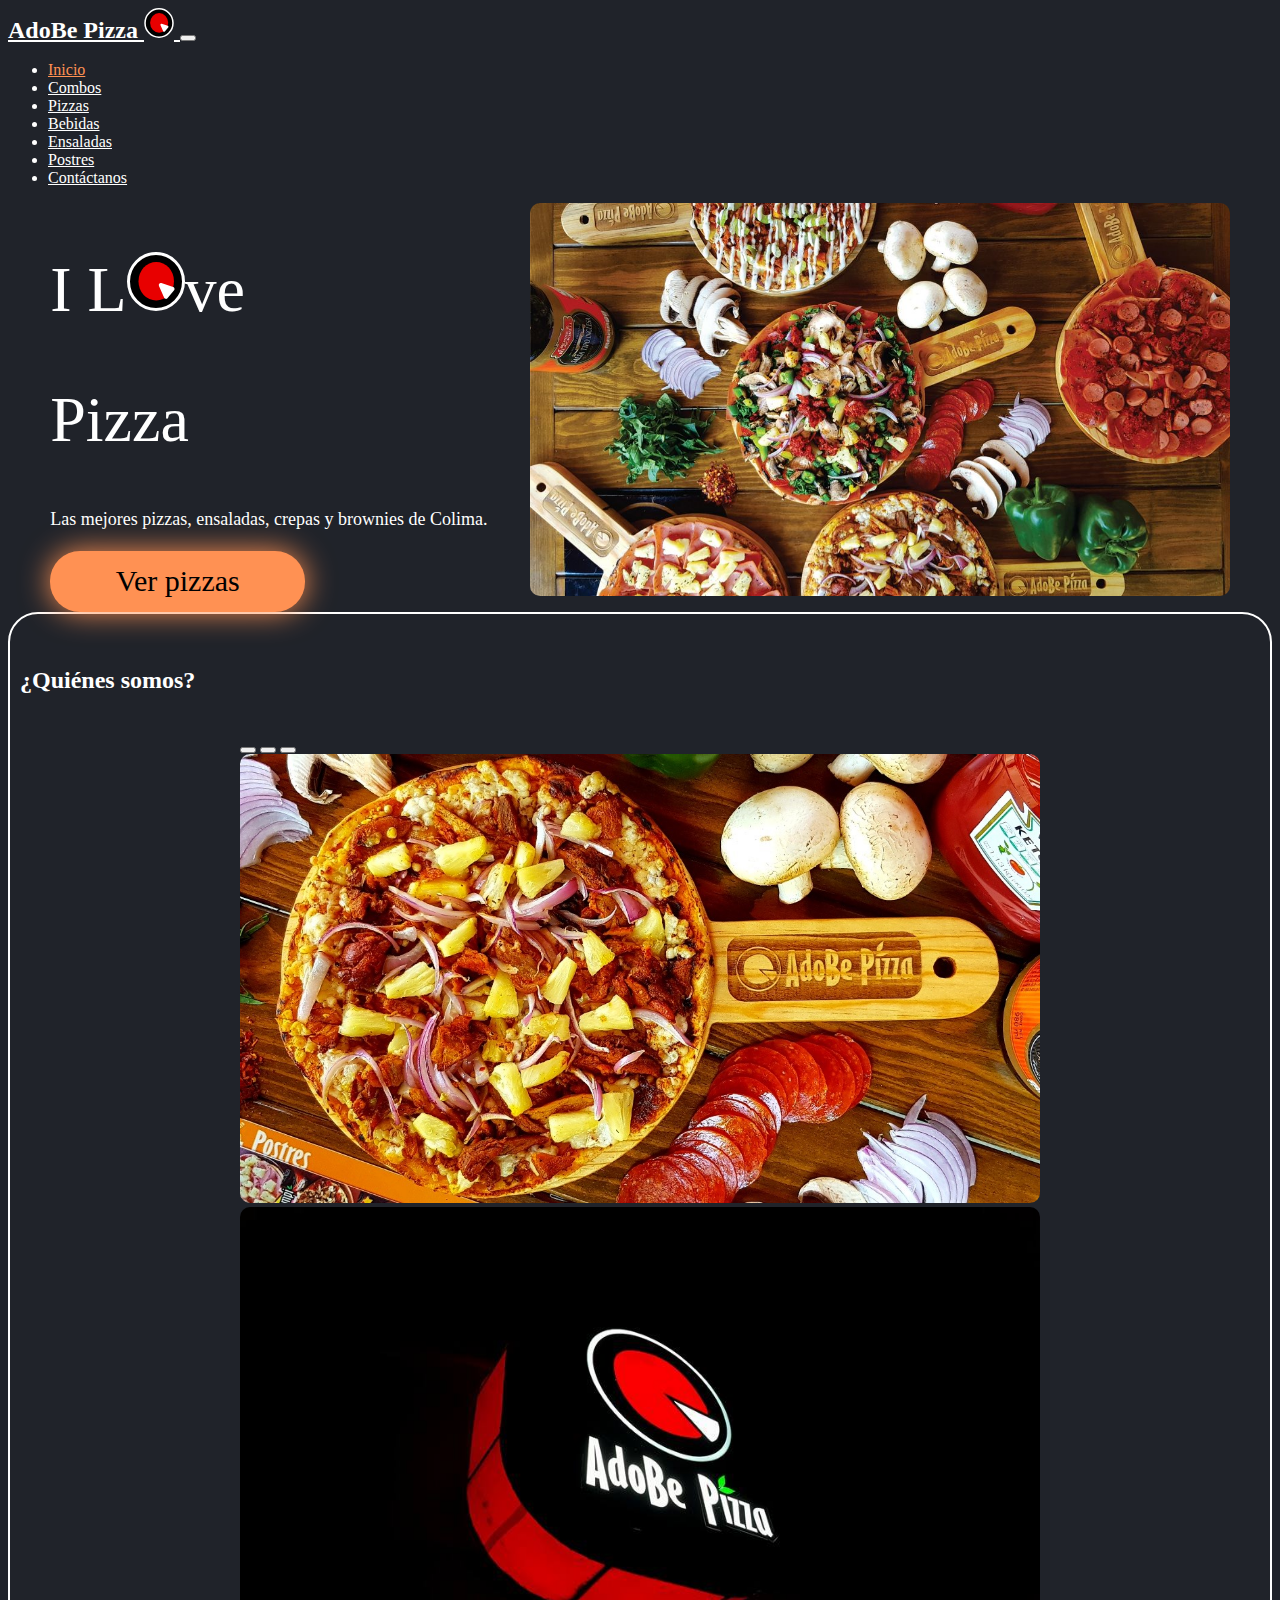
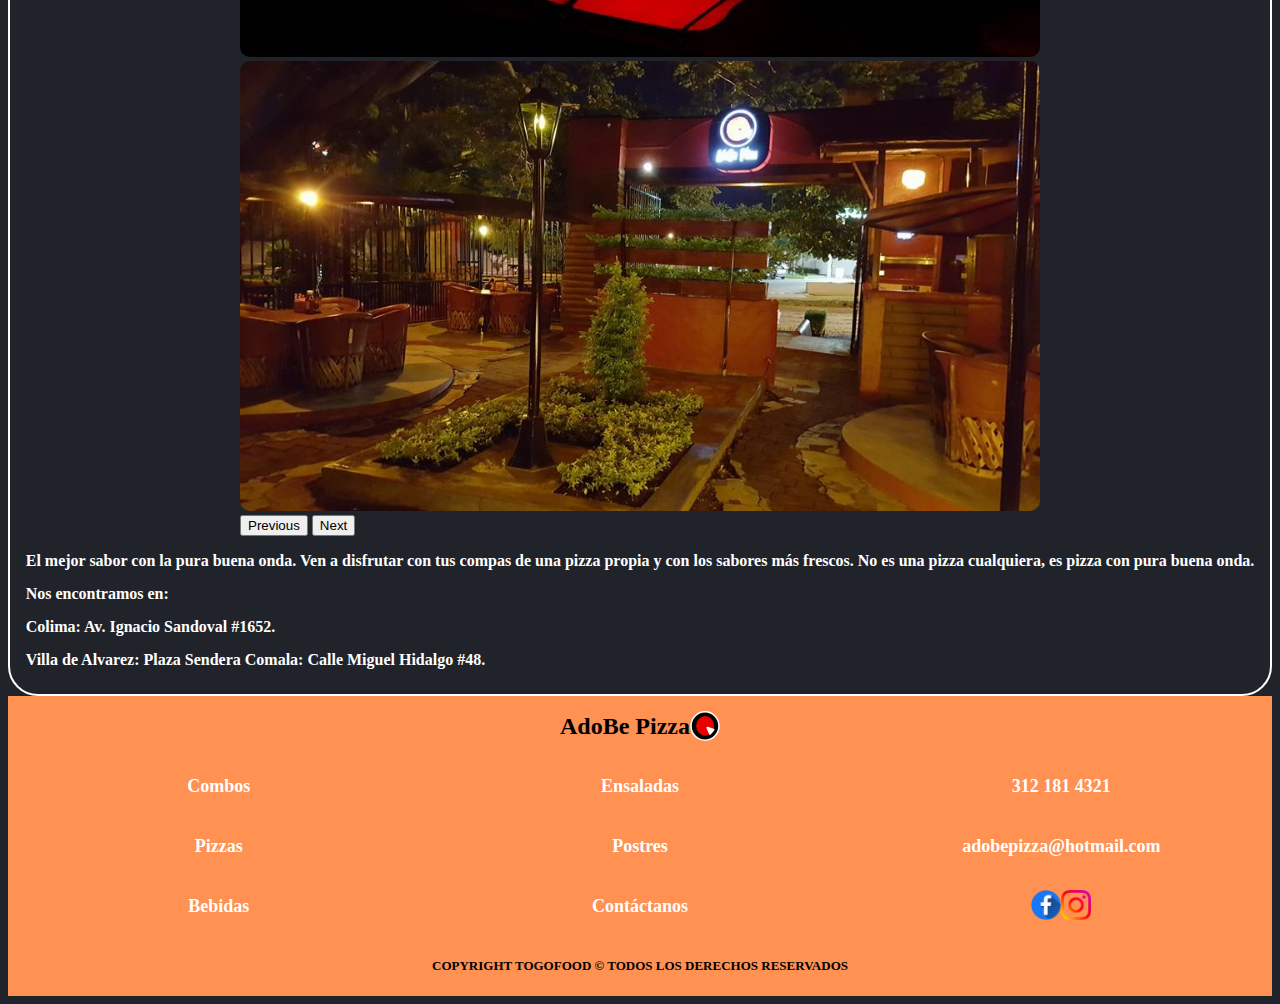
<file: index.html>
<!DOCTYPE html>
<html lang="en">

<head>
    <meta charset="UTF-8">
    <meta http-equiv="X-UA-Compatible" content="IE=edge">
    <meta name="viewport" content="width=device-width, initial-scale=1.0">
    <title>Adobe Pizza</title>
    <link href="https://cdn.jsdelivr.net/npm/bootstrap@5.1.3/dist/css/bootstrap.min.css" rel="stylesheet"
        integrity="sha384-1BmE4kWBq78iYhFldvKuhfTAU6auU8tT94WrHftjDbrCEXSU1oBoqyl2QvZ6jIW3" crossorigin="anonymous">
    <link rel="stylesheet" href="styles.css">
</head>

<body>
    <!-- Navbar -->
<div class="container">
    <nav class="navbar navbar-expand-md navbar-dark bg-dark">
        <div class="container-fluid">
            <div>
                <a class="navbar-brand" href="index.html">
                    AdoBe Pizza
                    <svg width="30" height="30" viewBox="0 0 58 59" fill="none" xmlns="http://www.w3.org/2000/svg">
                        <path
                            d="M56.5 29.5C56.5 44.9883 44.1638 57.5 29 57.5C13.8362 57.5 1.5 44.9883 1.5 29.5C1.5 14.0118 13.8362 1.5 29 1.5C44.1638 1.5 56.5 14.0118 56.5 29.5Z"
                            fill="black" stroke="white" stroke-width="3" />
                        <ellipse cx="29.25" cy="29.2389" rx="17.75" ry="19.3186" fill="#E80000" />
                        <path
                            d="M31.9781 33.8944C31.2653 32.2832 32.717 30.564 34.337 31.1006L46.1954 35.0288C47.5466 35.4764 48.017 37.2243 47.0837 38.3296L40.4424 46.1951C39.5091 47.3005 37.7896 47.032 37.1951 45.6881L31.9781 33.8944Z"
                            fill="white" />
                    </svg>
                </a>
                <button class="navbar-toggler" type="button" data-bs-toggle="collapse"
                    data-bs-target="#navbarSupportedContent" aria-controls="navbarSupportedContent"
                    aria-expanded="false" aria-label="Toggle navigation">
                    <span class="navbar-toggler-icon"></span>
                </button>
            </div>
            <div class="collapse navbar-collapse justify-content-center" id="navbarSupportedContent">
                <ul class="navbar-nav d-flex mb-2 mb-lg-0 ">
                    <li class="nav-item">
                        <a class="nav-link active" aria-current="page" href="#">Inicio</a>
                    </li>
                    <li class="nav-item">
                        <a class="nav-link" href="combos.html">Combos</a>
                    </li>
                    <li class="nav-item">
                        <a class="nav-link" href="#">Pizzas</a>
                    </li>
                    <li class="nav-item">
                        <a class="nav-link" href="#">Bebidas</a>
                    </li>
                    <li class="nav-item">
                        <a class="nav-link" href="#">Ensaladas</a>
                    </li>
                    <li class="nav-item">
                        <a class="nav-link" href="postres.html">Postres</a>
                    </li>
                    <li class="nav-item">
                        <a class="nav-link" href="#">Contáctanos</a>
                    </li>
                </ul>
            </div>
        </div>
    </nav>

</div>

    

    <!-- main -->
    <main>

        <div class="main-part1">
            <h1>I L<svg width="58" height="59" viewBox="0 0 58 59" fill="none" xmlns="http://www.w3.org/2000/svg">
                    <path
                        d="M56.5 29.5C56.5 44.9883 44.1638 57.5 29 57.5C13.8362 57.5 1.5 44.9883 1.5 29.5C1.5 14.0118 13.8362 1.5 29 1.5C44.1638 1.5 56.5 14.0118 56.5 29.5Z"
                        fill="black" stroke="white" stroke-width="3" />
                    <ellipse cx="29.25" cy="29.2389" rx="17.75" ry="19.3186" fill="#E80000" />
                    <path
                        d="M31.9781 33.8944C31.2653 32.2832 32.717 30.564 34.337 31.1006L46.1954 35.0288C47.5466 35.4764 48.017 37.2243 47.0837 38.3296L40.4424 46.1951C39.5091 47.3005 37.7896 47.032 37.1951 45.6881L31.9781 33.8944Z"
                        fill="white" />
                </svg>ve</h1>
            <h1>Pizza</h1>
            <p>Las mejores pizzas, ensaladas, crepas
                y brownies de Colima.</p>
            <a href="pizzas.html">
                <button class="btn-main">Ver pizzas</button>
            </a>

        </div>
        <div class="main-part2">
            <img src="./imgs/home/Fondo.jpeg" width="700">
        </div>

    </main>

    <!-- quiénes somos -->

    <div class="container mt-5">
        <div class="aboutus-container">
            <h5>¿Quiénes somos?</h5>
            <div id="carouselExampleIndicators" class="carousel slide" data-bs-ride="carousel">
                <div class="carousel-indicators">
                    <button type="button" data-bs-target="#carouselExampleIndicators" data-bs-slide-to="0"
                        class="active" aria-current="true" aria-label="Slide 1"></button>
                    <button type="button" data-bs-target="#carouselExampleIndicators" data-bs-slide-to="1"
                        aria-label="Slide 2"></button>
                    <button type="button" data-bs-target="#carouselExampleIndicators" data-bs-slide-to="2"
                        aria-label="Slide 3"></button>
                </div>
                <div class="carousel-inner">
                    <div class="carousel-item active">
                        <img src="./imgs/home/slider1.jpg" class="slider" alt="slider1">
                    </div>
                    <div class="carousel-item">
                        <img src="./imgs/home/slider2.jpg" class="slider" alt="slider2">
                    </div>
                    <div class="carousel-item">
                        <img src="./imgs/home/slider3.jpg" class="slider" alt="slider3">
                    </div>
                </div>
                <button class="carousel-control-prev" type="button" data-bs-target="#carouselExampleIndicators"
                    data-bs-slide="prev">
                    <span class="carousel-control-prev-icon" aria-hidden="true"></span>
                    <span class="visually-hidden">Previous</span>
                </button>
                <button class="carousel-control-next" type="button" data-bs-target="#carouselExampleIndicators"
                    data-bs-slide="next">
                    <span class="carousel-control-next-icon" aria-hidden="true"></span>
                    <span class="visually-hidden">Next</span>
                </button>
            </div>
            <div class="aboutus-message mt-3">
                <p>
                    El mejor sabor con la pura buena onda. Ven a disfrutar con tus compas de una pizza propia y con los
                    sabores más frescos.
                    No es una pizza cualquiera, es pizza con pura buena onda.
                </p>
                <p>
                    Nos encontramos en:
                </p>
                <p>
                    Colima: Av. Ignacio Sandoval #1652.
                </p>
                <p>
                    Villa de Alvarez: Plaza Sendera Comala: Calle Miguel Hidalgo #48.
                </p>
            </div>
        </div>
    </div>
    
    <!-- footer -->
    <footer class="mt-5">
        <div class="footer-adobe">
            AdoBe Pizza
            <svg width="30" height="30" viewBox="0 0 58 59" fill="none" xmlns="http://www.w3.org/2000/svg">
                <path
                    d="M56.5 29.5C56.5 44.9883 44.1638 57.5 29 57.5C13.8362 57.5 1.5 44.9883 1.5 29.5C1.5 14.0118 13.8362 1.5 29 1.5C44.1638 1.5 56.5 14.0118 56.5 29.5Z"
                    fill="black" stroke="white" stroke-width="3" />
                <ellipse cx="29.25" cy="29.2389" rx="17.75" ry="19.3186" fill="#E80000" />
                <path
                    d="M31.9781 33.8944C31.2653 32.2832 32.717 30.564 34.337 31.1006L46.1954 35.0288C47.5466 35.4764 48.017 37.2243 47.0837 38.3296L40.4424 46.1951C39.5091 47.3005 37.7896 47.032 37.1951 45.6881L31.9781 33.8944Z"
                    fill="white" />
            </svg>
        </div>
        <a href="combos.html" class="footer-combos">Combos</a>
        <a href="pizzas.html" class="footer-pizzas">Pizzas</a>
        <a href="bebidas.html" class="footer-bebidas">Bebidas</a>
        <a href="ensaladas.html" class="footer-ensaladas">Ensaladas</a>
        <a href="postres.html" class="footer-postres">Postres</a>
        <a href="contactanos.html" class="footer-contactanos">Contáctanos</a>
        <p class="footer-copy">COPYRIGHT TOGOFOOD © TODOS LOS DERECHOS RESERVADOS</p>
        <p class="footer-cel">312 181 4321</p>
        <p class="footer-correo">adobepizza@hotmail.com</p>
        <div class="footer-socialmedia">
            <a href="https://www.facebook.com/adobepizza">
                <img src="./imgs/facebook.png" height="30" width="30">
            </a>
            <a href="https://www.instagram.com/adobepizza/">
                <img src="./imgs/instagram.png" height="30" width="30">
            </a>
        </div>
        
    </footer>

    <script src="https://cdn.jsdelivr.net/npm/bootstrap@5.1.3/dist/js/bootstrap.bundle.min.js"
        integrity="sha384-ka7Sk0Gln4gmtz2MlQnikT1wXgYsOg+OMhuP+IlRH9sENBO0LRn5q+8nbTov4+1p"
        crossorigin="anonymous"></script>
</body>

</html>
</file>
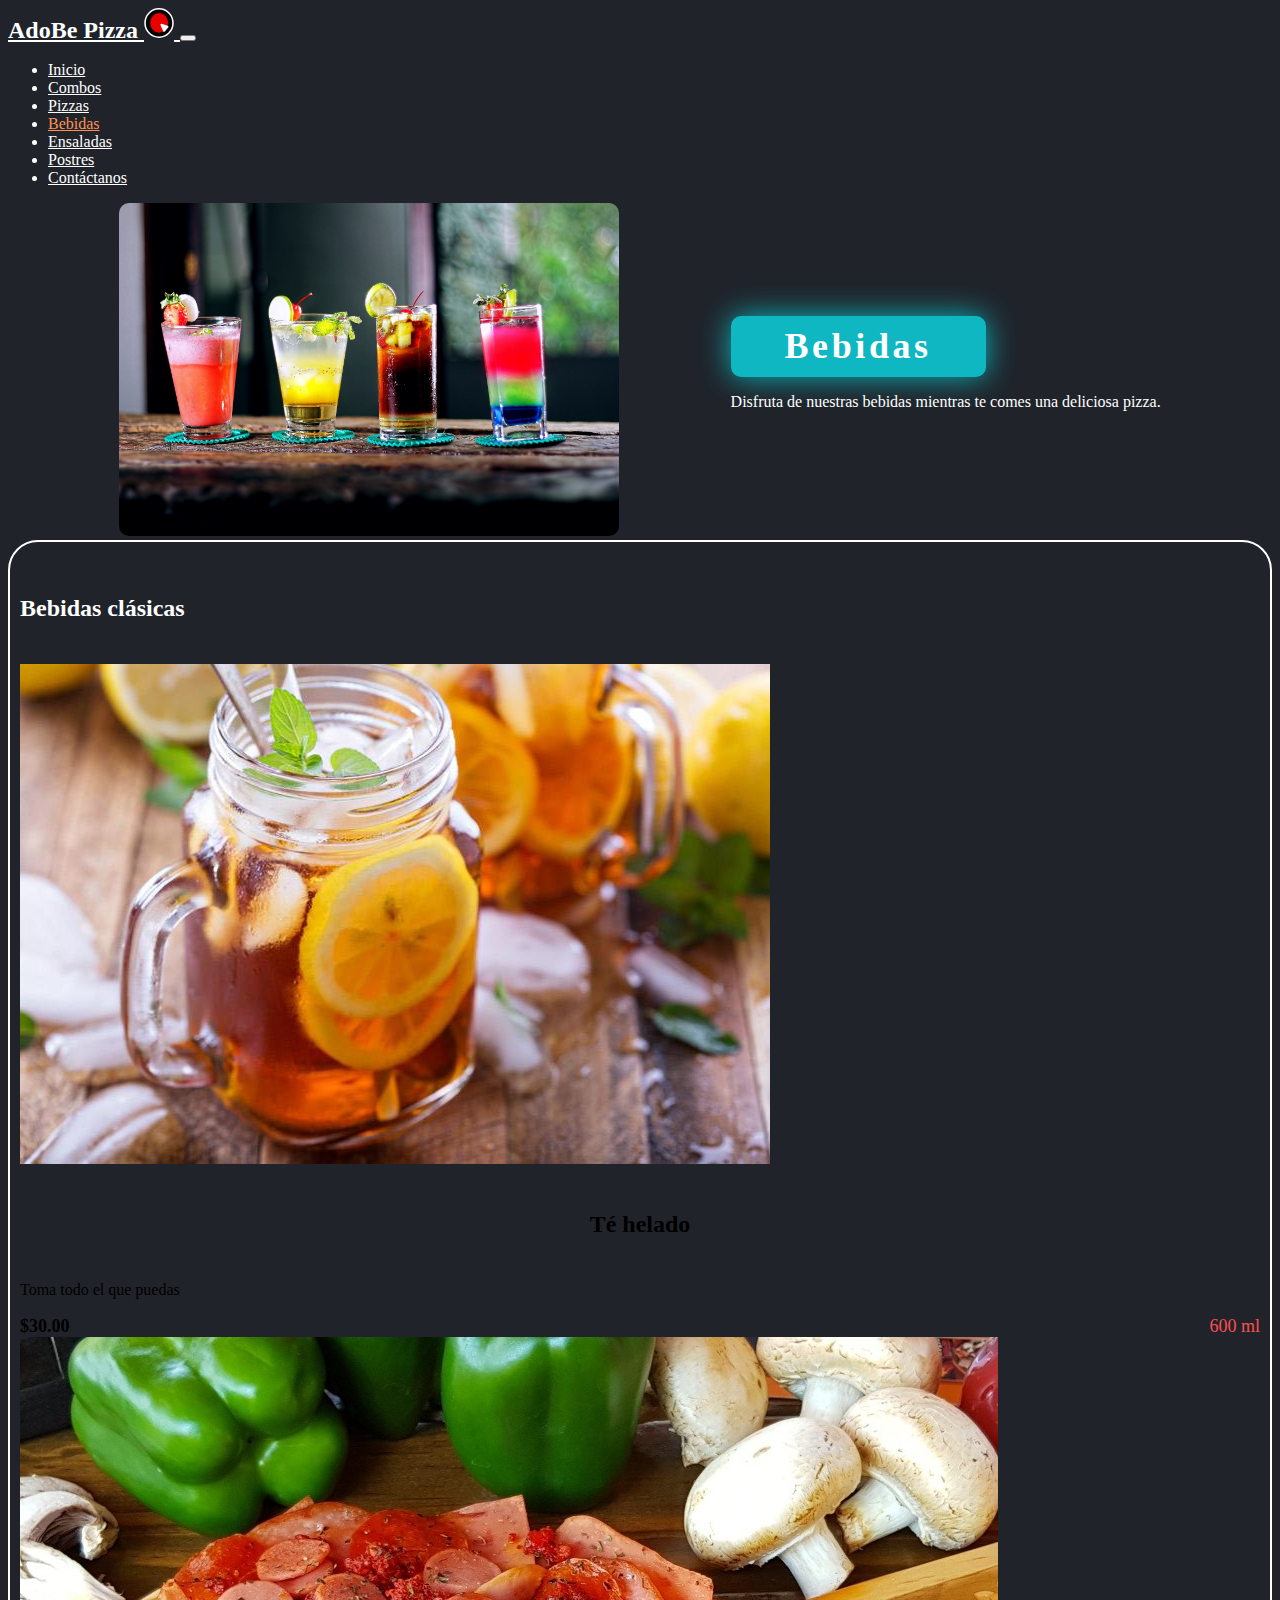
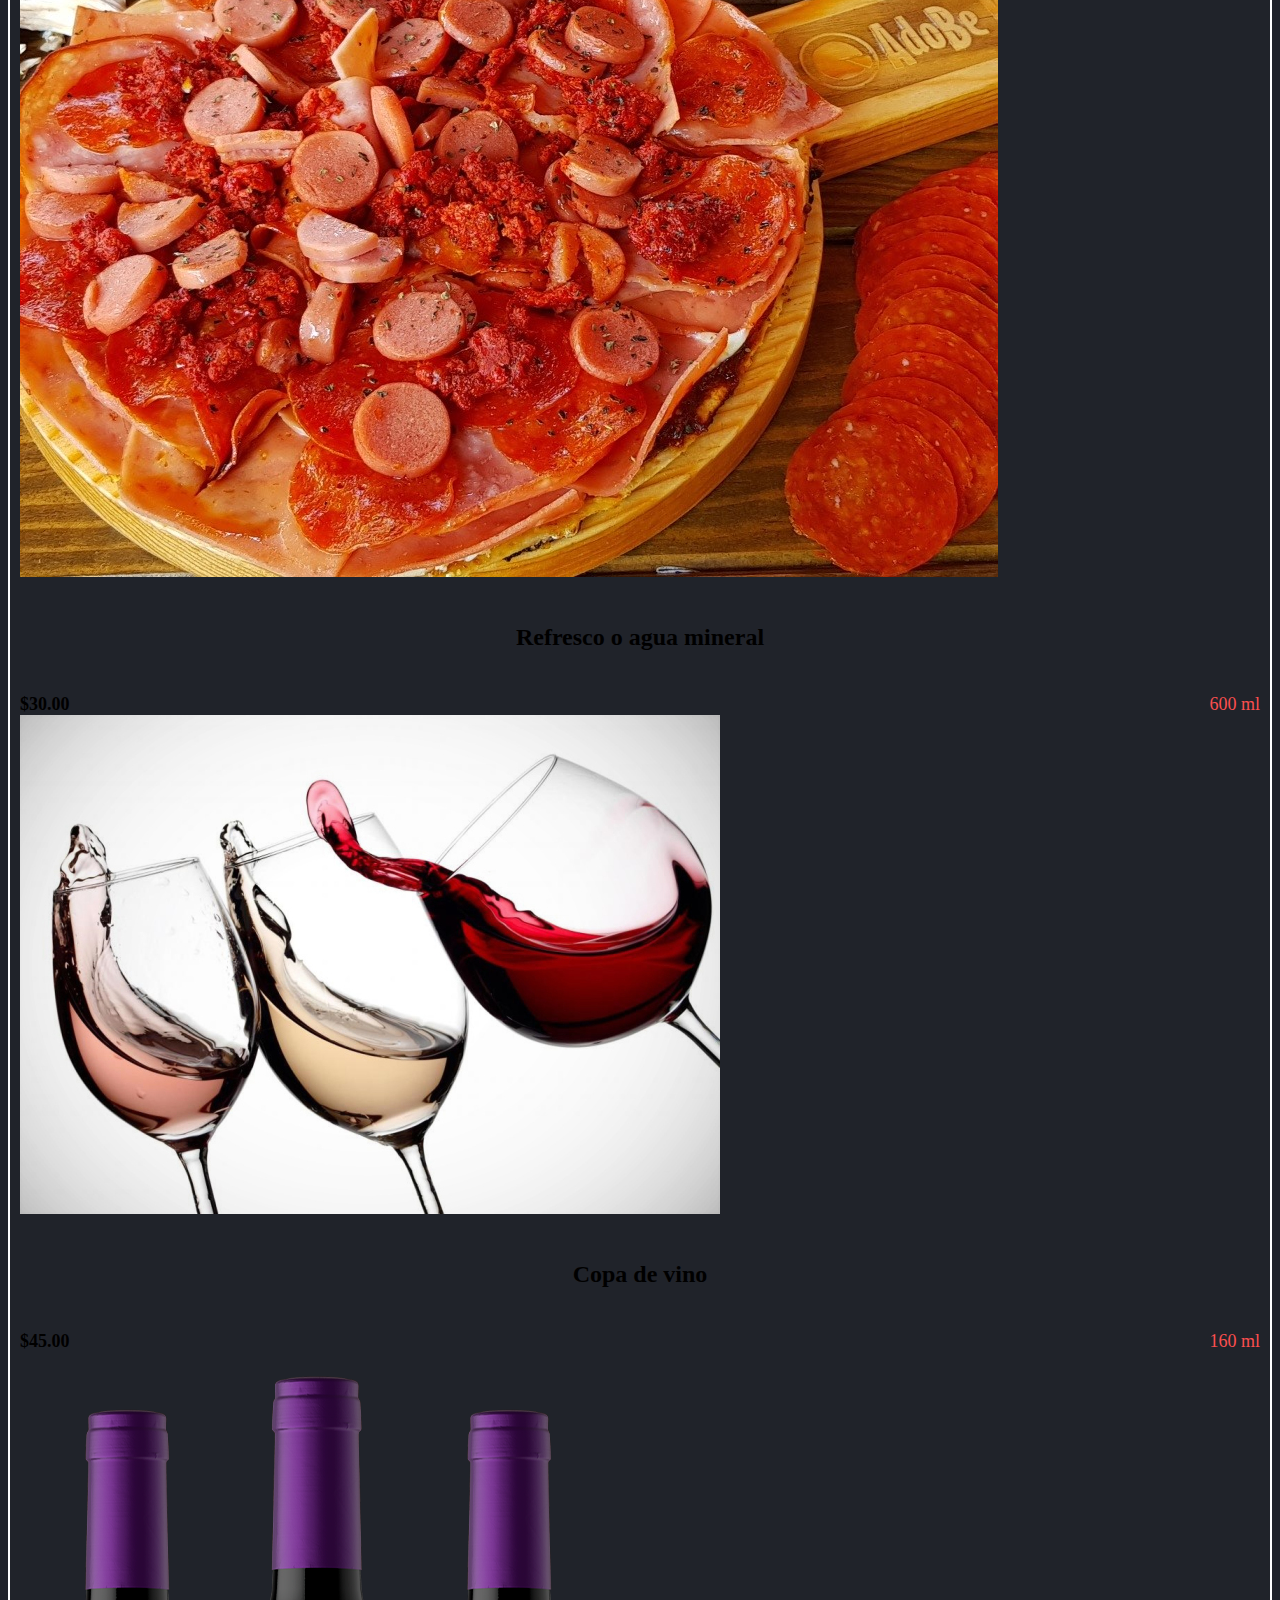
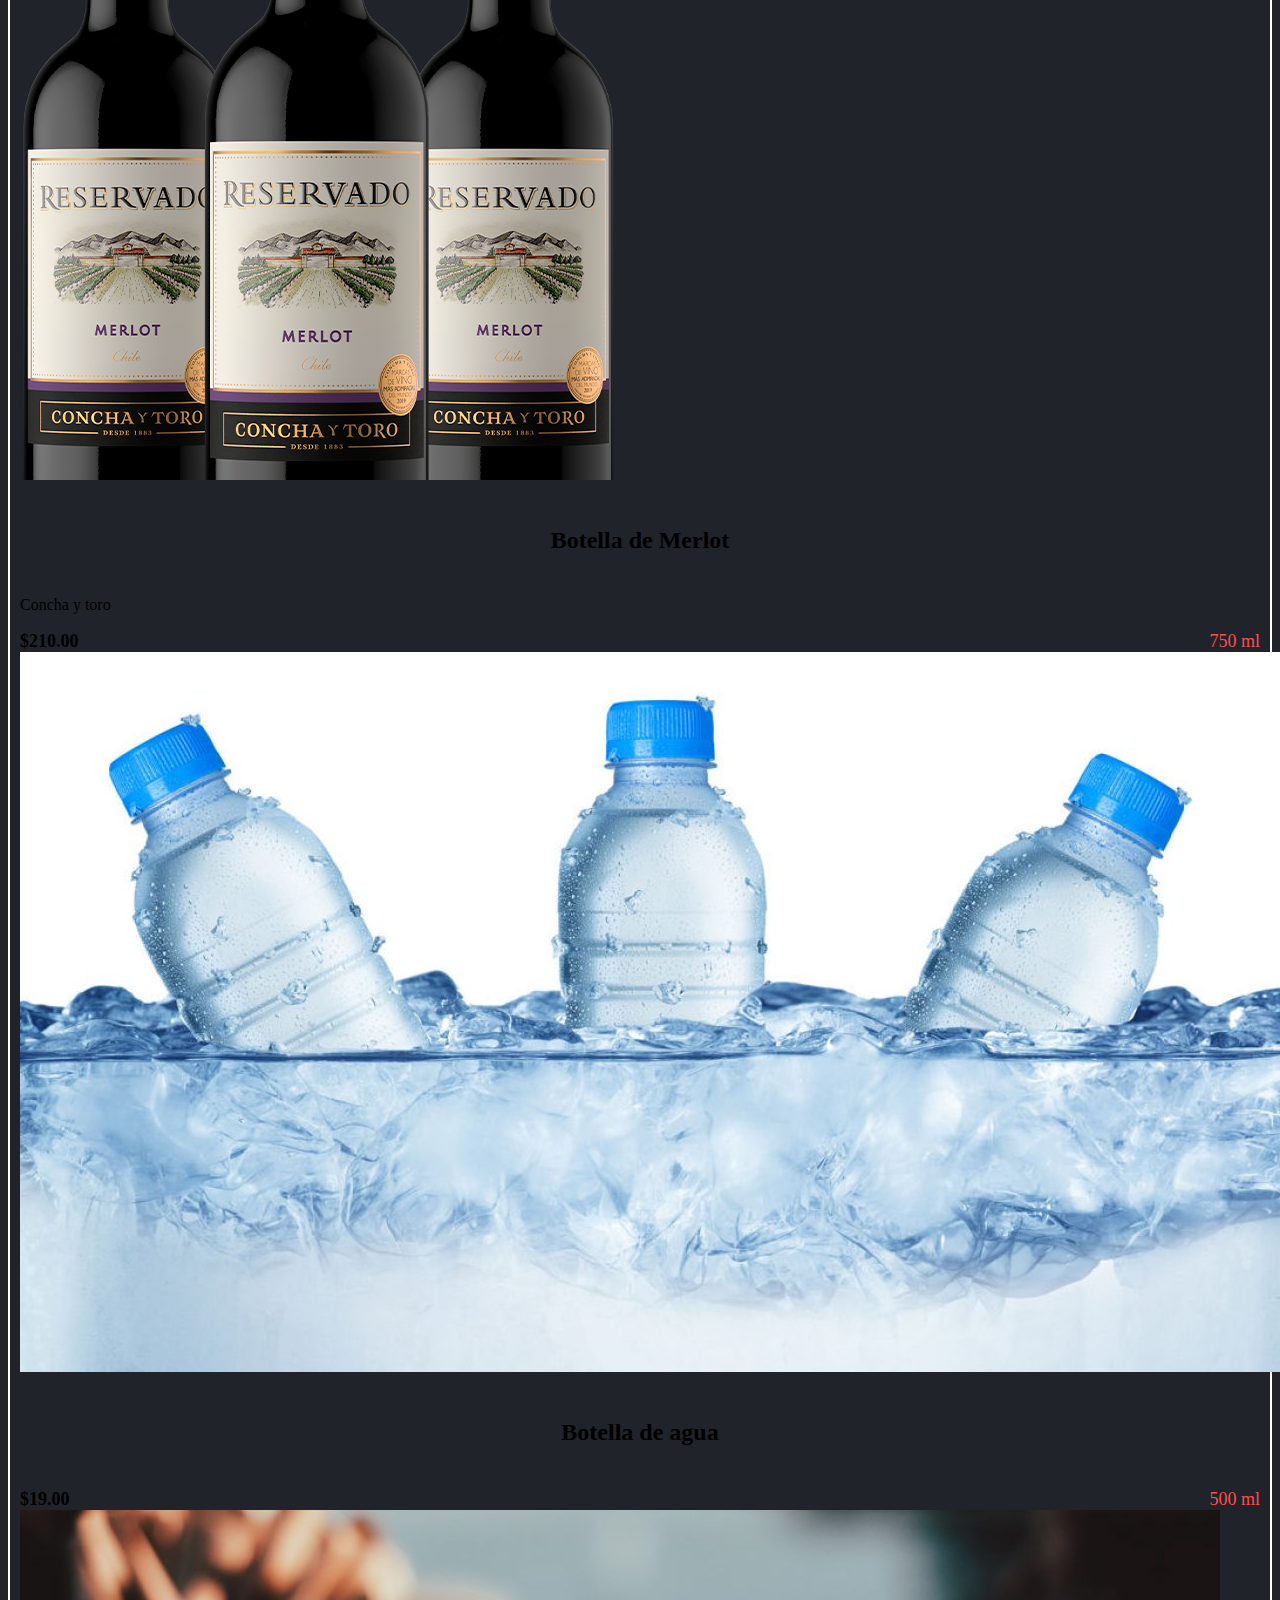
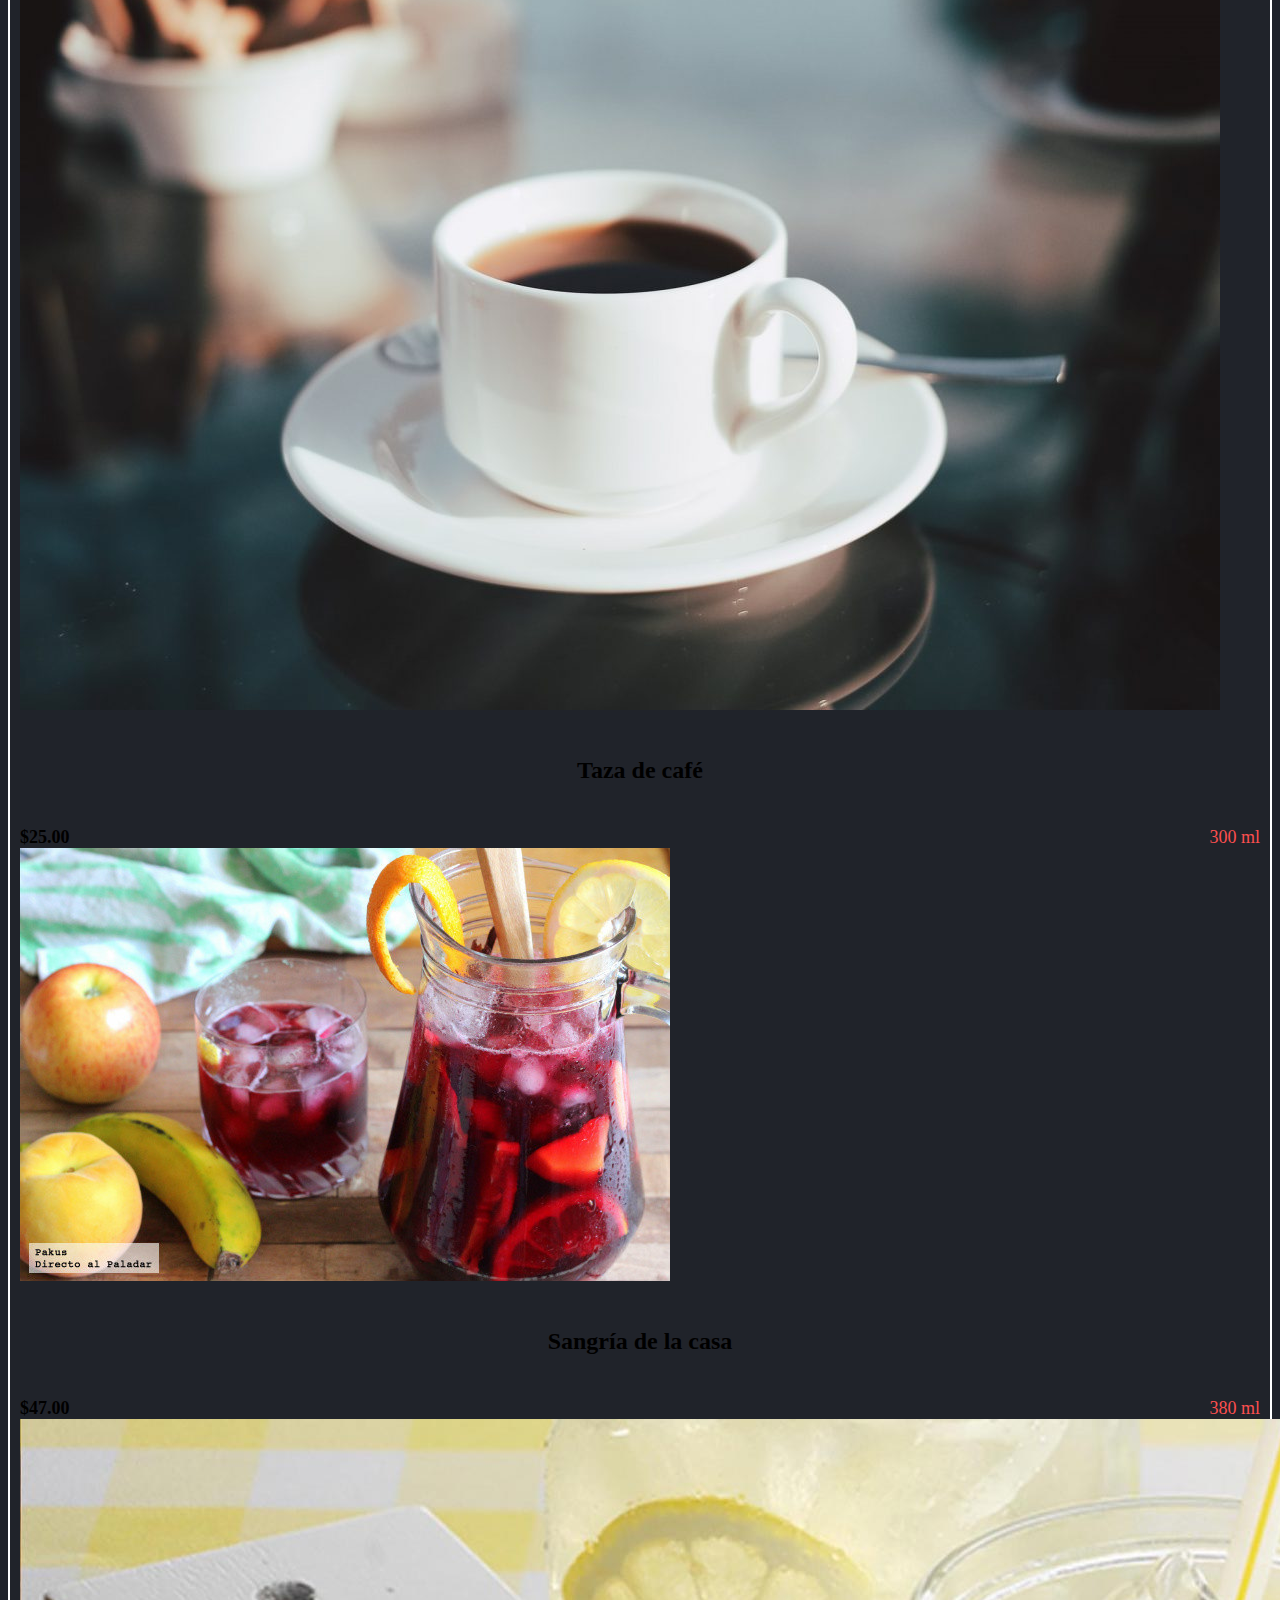
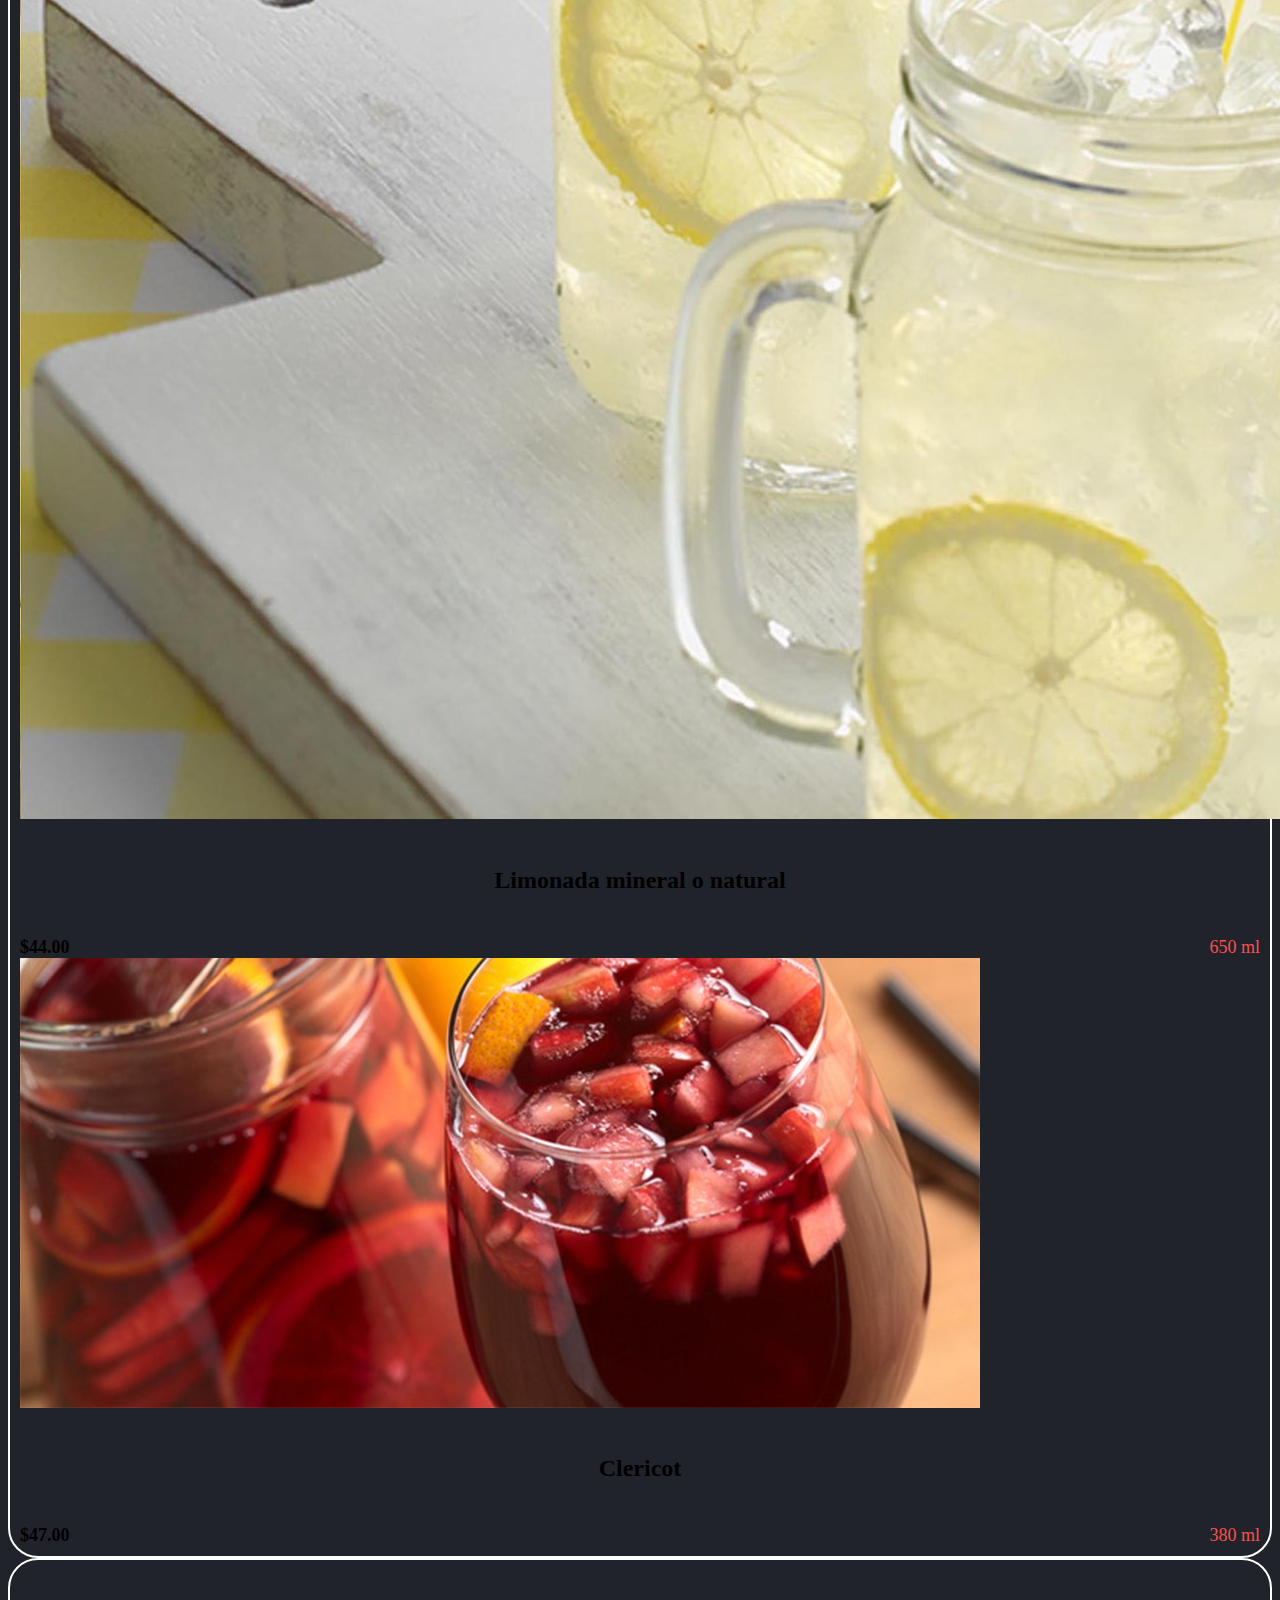
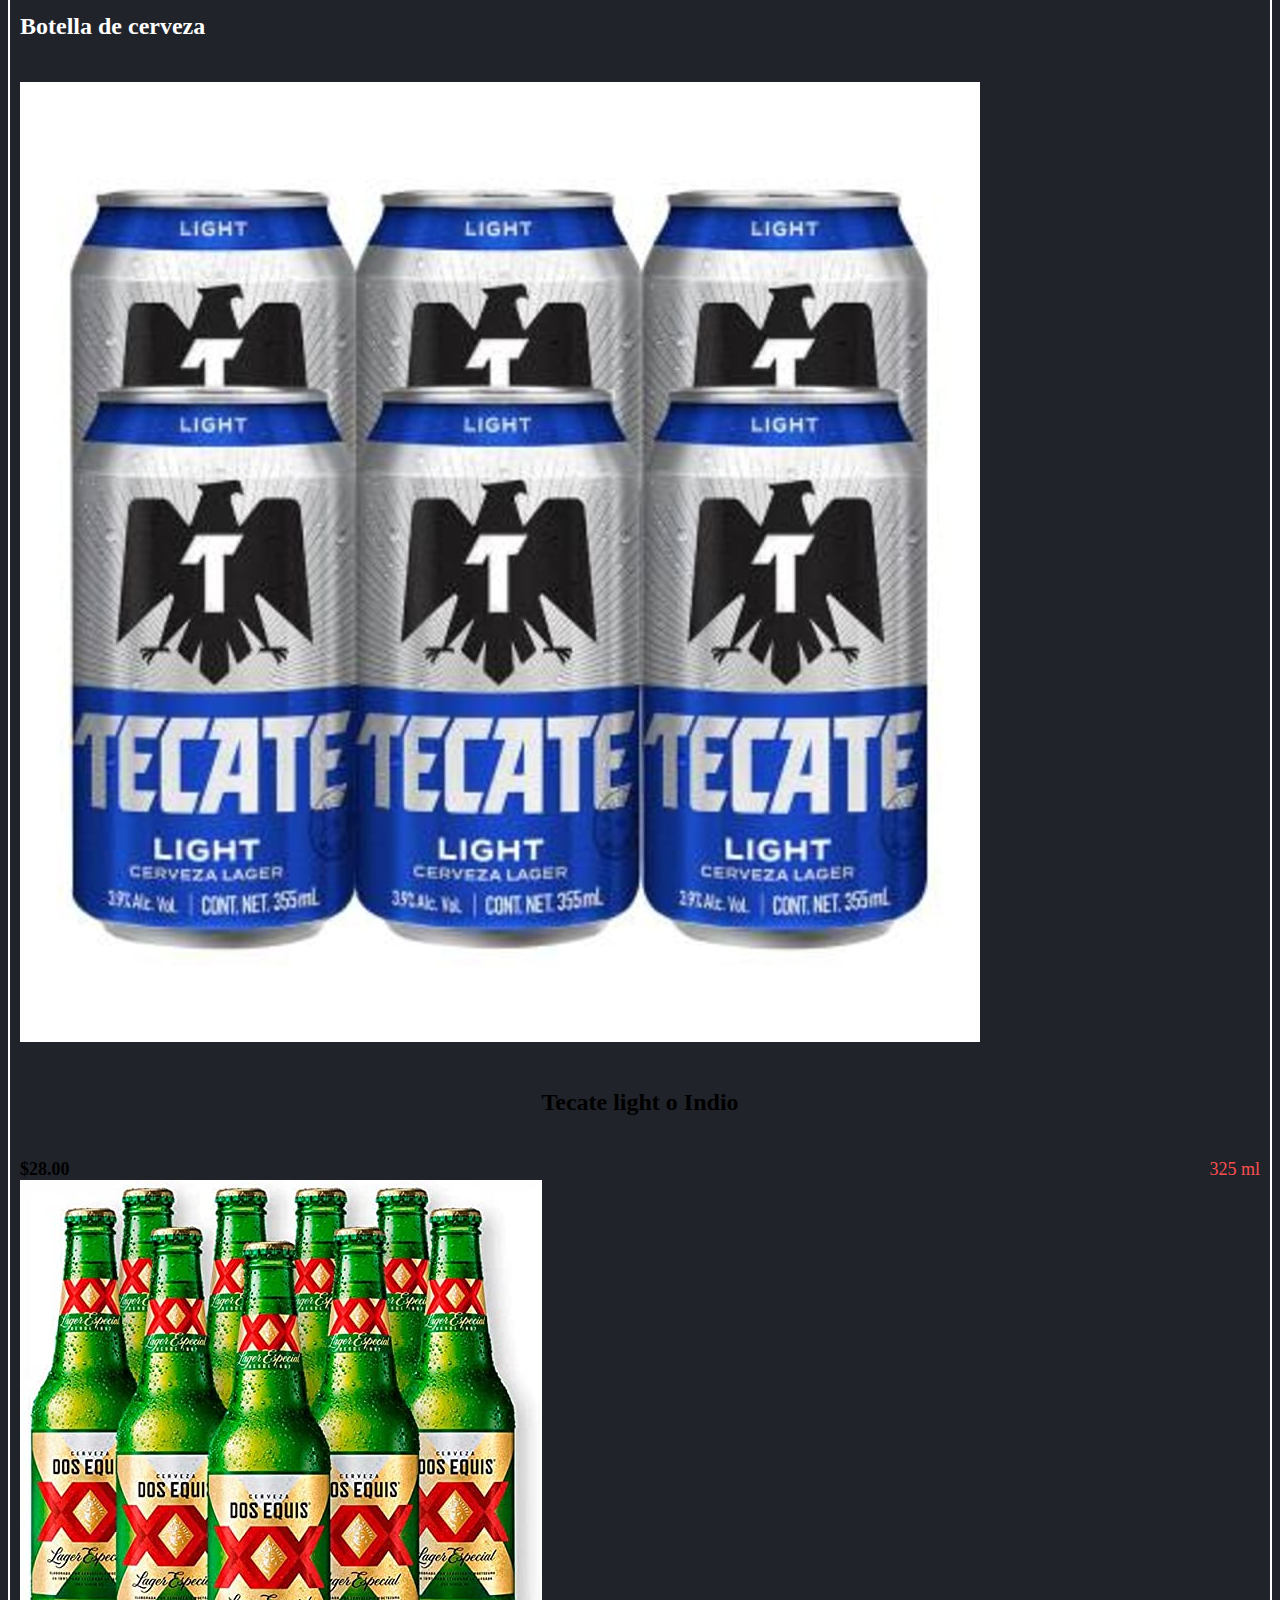
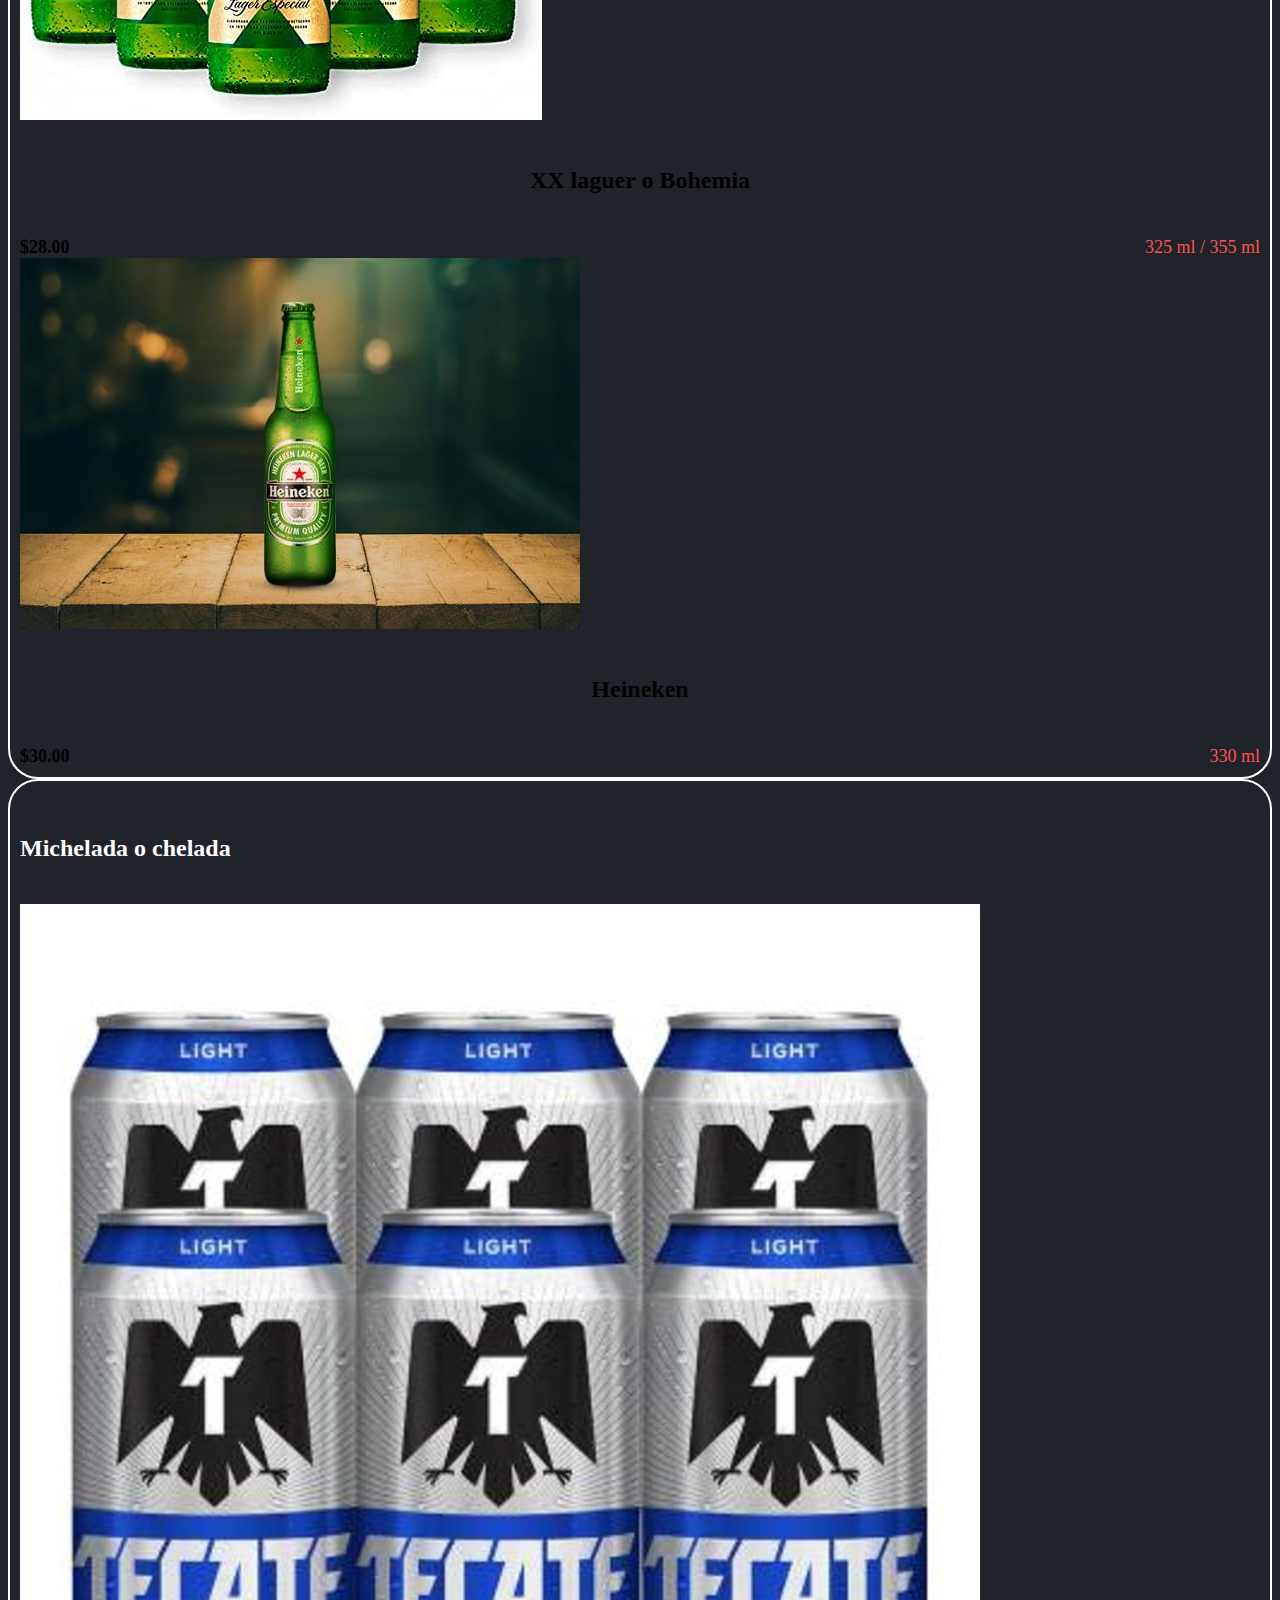
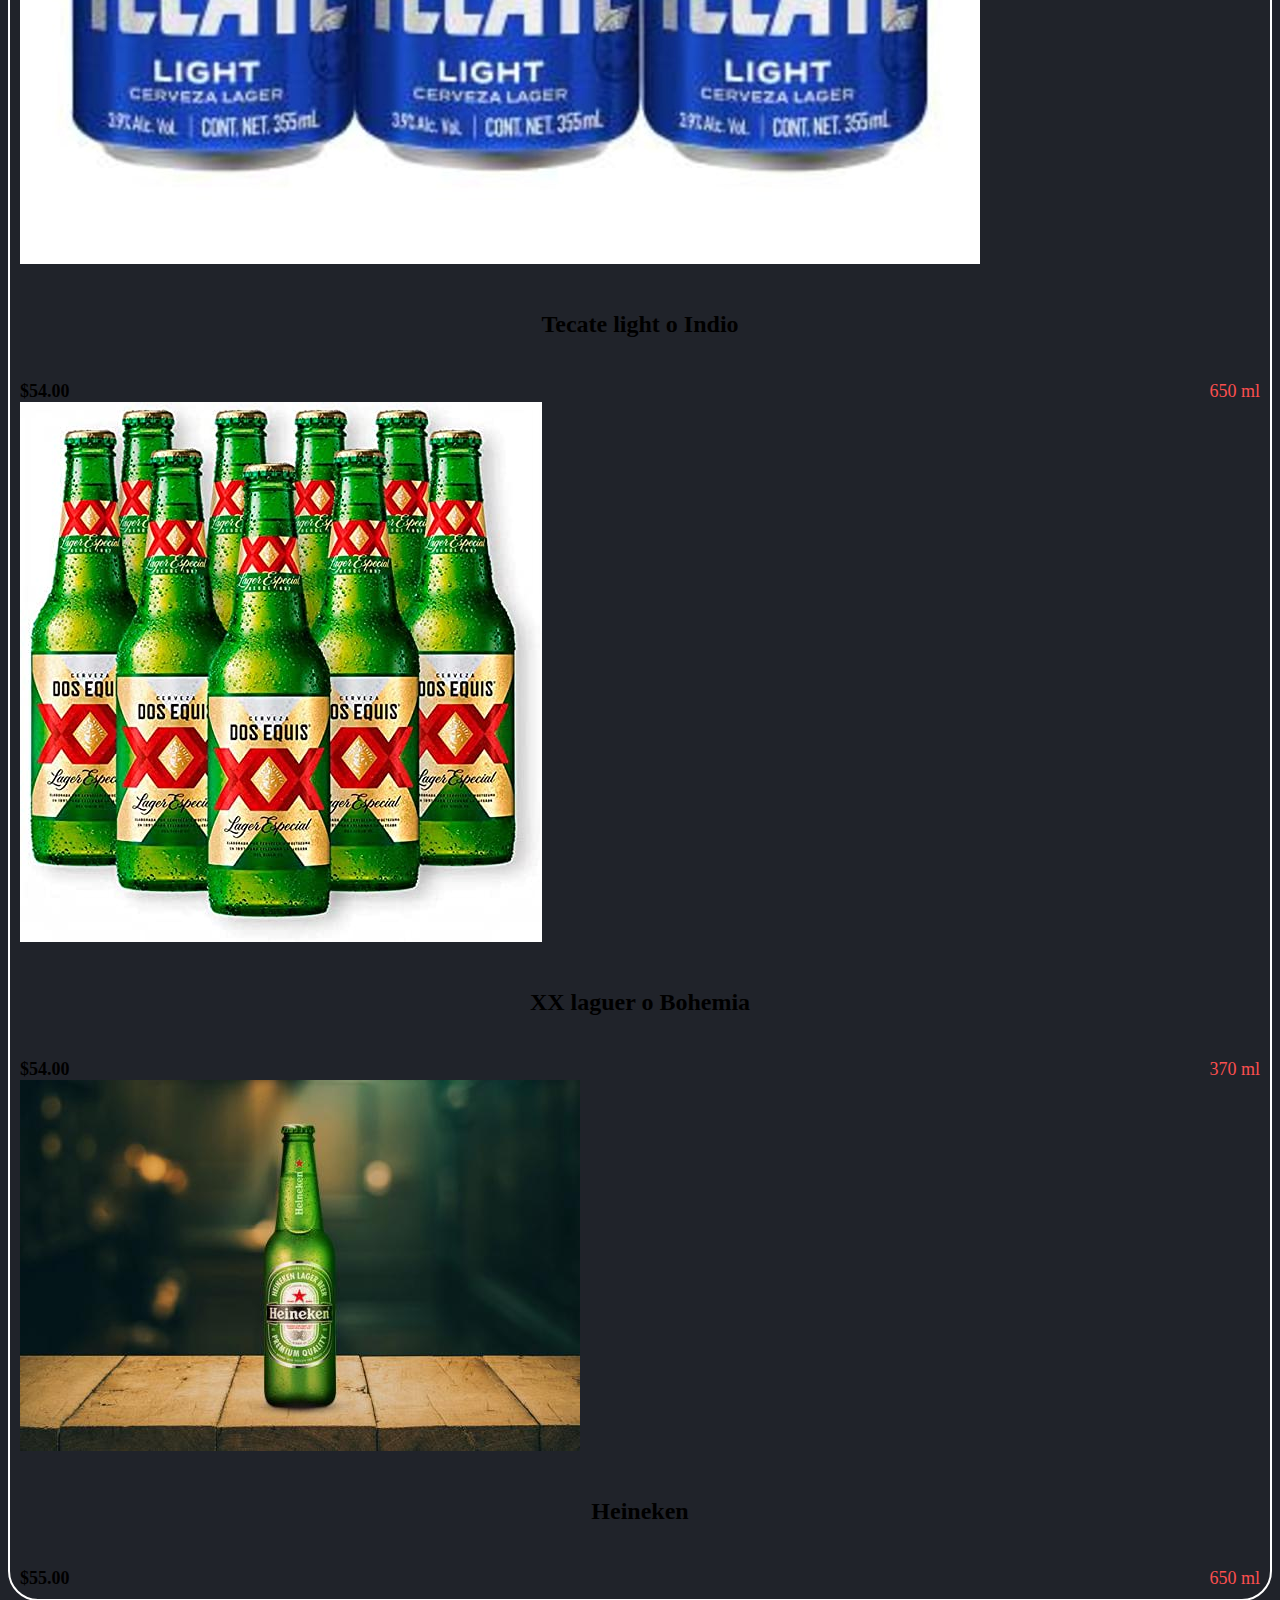
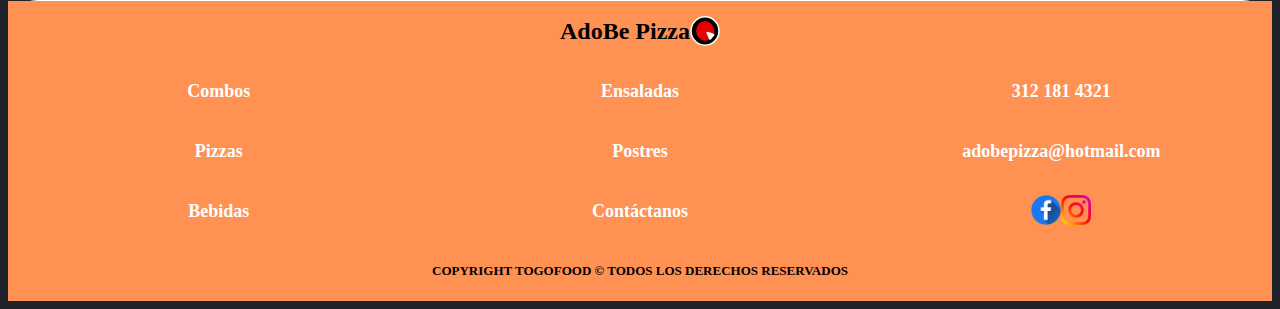
<file: bebidas.html>
<!DOCTYPE html>
<html lang="en">

<head>
  <meta charset="UTF-8">
  <meta http-equiv="X-UA-Compatible" content="IE=edge">
  <meta name="viewport" content="width=device-width, initial-scale=1.0">
  <title>Adobe Pizza</title>
  <link href="https://cdn.jsdelivr.net/npm/bootstrap@5.1.3/dist/css/bootstrap.min.css" rel="stylesheet"
    integrity="sha384-1BmE4kWBq78iYhFldvKuhfTAU6auU8tT94WrHftjDbrCEXSU1oBoqyl2QvZ6jIW3" crossorigin="anonymous">
  <link rel="stylesheet" href="styles.css">
</head>

<body>
  <!-- Navbar -->

  <nav class="navbar navbar-expand-md navbar-dark bg-dark">
    <div class="container-fluid">
      <div>
        <a class="navbar-brand" href="index.html">
          AdoBe Pizza
          <svg width="30" height="30" viewBox="0 0 58 59" fill="none" xmlns="http://www.w3.org/2000/svg">
            <path
              d="M56.5 29.5C56.5 44.9883 44.1638 57.5 29 57.5C13.8362 57.5 1.5 44.9883 1.5 29.5C1.5 14.0118 13.8362 1.5 29 1.5C44.1638 1.5 56.5 14.0118 56.5 29.5Z"
              fill="black" stroke="white" stroke-width="3" />
            <ellipse cx="29.25" cy="29.2389" rx="17.75" ry="19.3186" fill="#E80000" />
            <path
              d="M31.9781 33.8944C31.2653 32.2832 32.717 30.564 34.337 31.1006L46.1954 35.0288C47.5466 35.4764 48.017 37.2243 47.0837 38.3296L40.4424 46.1951C39.5091 47.3005 37.7896 47.032 37.1951 45.6881L31.9781 33.8944Z"
              fill="white" />
          </svg>
        </a>
        <button class="navbar-toggler" type="button" data-bs-toggle="collapse" data-bs-target="#navbarSupportedContent"
          aria-controls="navbarSupportedContent" aria-expanded="false" aria-label="Toggle navigation">
          <span class="navbar-toggler-icon"></span>
        </button>
      </div>
      <div class="collapse navbar-collapse" id="navbarSupportedContent">
        <ul class="navbar-nav me-auto mb-2 mb-lg-0 ">
          <li class="nav-item">
            <a class="nav-link " aria-current="page" href="index.html">Inicio</a>
          </li>
          <li class="nav-item">
            <a class="nav-link " href="combos.html">Combos</a>
          </li>
          <li class="nav-item">
            <a class="nav-link" href="pizzas.html">Pizzas</a>
          </li>
          <li class="nav-item">
            <a class="nav-link active" href="bebidas.html">Bebidas</a>
          </li>
          <li class="nav-item">
            <a class="nav-link" href="ensaladas.html">Ensaladas</a>
          </li>
          <li class="nav-item">
            <a class="nav-link" href="postres.html">Postres</a>
          </li>
          <li class="nav-item">
            <a class="nav-link" href="contactanos.html">Contáctanos</a>
          </li>
        </ul>
      </div>
    </div>
  </nav>


  <div class="combos-main">
    <div class="combos-img">
      <img src="./imgs/bebidas/bebidas.jpeg" width="500">
    </div>
    <div class="bebidas-main-btn">
      <button>Bebidas</button>
      <p class="mt-3">Disfruta de nuestras bebidas mientras
        te comes una deliciosa pizza.</p>
    </div>
  </div>


  <!-- menu bebidas -->

  <div class="container mt-5">
    <div class="combo-pizzas-container">
      <h5 class="bebidas-text">Bebidas clásicas</h5>

      <div class="row row-cols-1 row-cols-md-3 g-4">
        <div class="col">
          <div class="card h-100">
            <img src="./imgs/bebidas/te helado.jpg" class="card-img-top">
            <div class="card-body">
              <h5 class="card-title">Té helado</h5>
              <p class="card-text">Toma todo el que puedas</p>
            </div>
            <div class="card-footer">
              <small class="pizza-price">$30.00</small>
              <small class="pizza-gr">600 ml</small>
            </div>
          </div>
        </div>
        <div class="col">
          <div class="card h-100">
            <img src="./imgs/pizzas/pepe.jpg" class="card-img-top">
            <div class="card-body">
              <h5 class="card-title">Refresco o agua
                mineral</h5>
              <!-- <p class="card-text">Pepperoni y champiñones</p> -->
            </div>
            <div class="card-footer">
              <small class="pizza-price">$30.00</small>
              <small class="pizza-gr">600 ml</small>
            </div>
          </div>
        </div>
        <div class="col">
          <div class="card h-100">
            <img src="./imgs/bebidas/copa de vino.jpg" class="card-img-top">
            <div class="card-body">
              <h5 class="card-title">Copa de vino</h5>
              <!-- <p class="card-text">Jitomate, cebolla, chile 
                            verde natural y chorizo</p> -->
            </div>
            <div class="card-footer">
              <small class="pizza-price">$45.00</small>
              <small class="pizza-gr">160 ml</small>
            </div>
          </div>
        </div>
        <div class="col">
          <div class="card h-100">
            <img src="./imgs/bebidas/conchatoro.png" class="card-img-top">
            <div class="card-body">
              <h5 class="card-title">Botella de Merlot</h5>
              <p class="card-text">Concha y toro</p>
            </div>
            <div class="card-footer">
              <small class="pizza-price">$210.00</small>
              <small class="pizza-gr">750 ml</small>
            </div>
          </div>
        </div>
        <div class="col">
          <div class="card h-100">
            <img src="./imgs/bebidas/agua.jpg" class="card-img-top">
            <div class="card-body">
              <h5 class="card-title">Botella de agua</h5>
              <!-- <p class="card-text">Pepperoni y piña</p> -->
            </div>
            <div class="card-footer">
              <small class="pizza-price">$19.00</small>
              <small class="pizza-gr">500 ml</small>
            </div>
          </div>
        </div>
        <div class="col">
          <div class="card h-100">
            <img src="./imgs/bebidas/cafe.jpg" class="card-img-top">
            <div class="card-body">
              <h5 class="card-title">Taza de café</h5>
              <!-- <p class="card-text">Champiñones y piña</p> -->
            </div>
            <div class="card-footer">
              <small class="pizza-price">$25.00</small>
              <small class="pizza-gr">300 ml</small>
            </div>
          </div>
        </div>
        <div class="col">
          <div class="card h-100">
            <img src="./imgs/bebidas/sangria.jpg" class="card-img-top">
            <div class="card-body">
              <h5 class="card-title">Sangría de la casa</h5>
              <!-- <p class="card-text">Salami, piña y tocino</p> -->
            </div>
            <div class="card-footer">
              <small class="pizza-price">$47.00</small>
              <small class="pizza-gr">380 ml</small>
            </div>
          </div>
        </div>
        <div class="col">
          <div class="card h-100">
            <img src="./imgs/bebidas/limonada.jpg" class="card-img-top">
            <div class="card-body">
              <h5 class="card-title">Limonada mineral
                o natural</h5>
              <!-- <p class="card-text">Champiñones, cebolla, 
                            pimiento verde, espinacas
                            y piña</p> -->
            </div>
            <div class="card-footer">
              <small class="pizza-price">$44.00</small>
              <small class="pizza-gr">650 ml</small>
            </div>
          </div>
        </div>
        <div class="col">
          <div class="card h-100">
            <img src="./imgs/bebidas/clericot.jpg" class="card-img-top">
            <div class="card-body">
              <h5 class="card-title">Clericot</h5>
              <!-- <p class="card-text">Pepperoni, champiñones,
                            cebolla, pimiento y  aceitunas negras</p> -->
            </div>
            <div class="card-footer">
              <small class="pizza-price">$47.00</small>
              <small class="pizza-gr">380 ml</small>
            </div>
          </div>
        </div>
      </div>
    </div>

    <div class="combo-pizzas-container mt-5">
      <h5 class="bebidas-text">Botella de cerveza</h5>

      <div class="row row-cols-1 row-cols-md-3 g-4">

        <div class="col">
          <div class="card h-100">
            <img src="./imgs/bebidas/tecate light.jpg" class="card-img-top">
            <div class="card-body">
              <h5 class="card-title">Tecate light
                o Indio</h5>
              <!-- <p class="card-text">Jamón serrano, cebolla 
                            morada y aceitunas negras</p> -->
            </div>
            <div class="card-footer">
              <small class="pizza-price">$28.00</small>
              <small class="pizza-gr">325 ml</small>
            </div>
          </div>
        </div>
        <div class="col">
          <div class="card h-100">
            <img src="./imgs/bebidas/xxlarguer.jpg" class="card-img-top">
            <div class="card-body">
              <h5 class="card-title">XX laguer o
                Bohemia</h5>
              <!-- <p class="card-text">Camarones, salami, 
                            cebolla morada, aceitunas negras y pimiento verde/p> -->
            </div>
            <div class="card-footer">
              <small class="pizza-price">$28.00</small>
              <small class="pizza-gr">325 ml / 355 ml</small>
            </div>
          </div>
        </div>
        <div class="col">
          <div class="card h-100">
            <img src="./imgs/bebidas/heineken.jpg" class="card-img-top">
            <div class="card-body">
              <h5 class="card-title">Heineken</h5>
              <!-- <p class="card-text">Piña, chorizo y
                            champoñones</p> -->
            </div>
            <div class="card-footer">
              <small class="pizza-price">$30.00</small>
              <small class="pizza-gr">330 ml</small>
            </div>
          </div>
        </div>
      </div>
    </div>

    <div class="combo-pizzas-container mt-5">
      <h5 class="bebidas-text">Michelada o chelada</h5>

      <div class="row row-cols-1 row-cols-md-3 g-4">

        <div class="col">
          <div class="card h-100">
            <img src="./imgs/bebidas/tecate light.jpg" class="card-img-top">
            <div class="card-body">
              <h5 class="card-title">Tecate light
                o Indio</h5>
              <!-- <p class="card-text">Jamón serrano, cebolla 
                            morada y aceitunas negras</p> -->
            </div>
            <div class="card-footer">
              <small class="pizza-price">$54.00</small>
              <small class="pizza-gr">650 ml</small>
            </div>
          </div>
        </div>
        <div class="col">
          <div class="card h-100">
            <img src="./imgs/bebidas/xxlarguer.jpg" class="card-img-top">
            <div class="card-body">
              <h5 class="card-title">XX laguer o
                Bohemia</h5>
              <!-- <p class="card-text">Camarones, salami, 
                            cebolla morada, aceitunas negras y pimiento verde/p> -->
            </div>
            <div class="card-footer">
              <small class="pizza-price">$54.00</small>
              <small class="pizza-gr">370 ml</small>
            </div>
          </div>
        </div>
        <div class="col">
          <div class="card h-100">
            <img src="./imgs/bebidas/heineken.jpg" class="card-img-top">
            <div class="card-body">
              <h5 class="card-title">Heineken</h5>
              <!-- <p class="card-text">Piña, chorizo y
                            champoñones</p> -->
            </div>
            <div class="card-footer">
              <small class="pizza-price">$55.00</small>
              <small class="pizza-gr">650 ml</small>
            </div>
          </div>
        </div>
      </div>
    </div>



  </div>

  <!-- footer -->
  <footer class="mt-5">
    <div class="footer-adobe">
      AdoBe Pizza
      <svg width="30" height="30" viewBox="0 0 58 59" fill="none" xmlns="http://www.w3.org/2000/svg">
        <path
          d="M56.5 29.5C56.5 44.9883 44.1638 57.5 29 57.5C13.8362 57.5 1.5 44.9883 1.5 29.5C1.5 14.0118 13.8362 1.5 29 1.5C44.1638 1.5 56.5 14.0118 56.5 29.5Z"
          fill="black" stroke="white" stroke-width="3" />
        <ellipse cx="29.25" cy="29.2389" rx="17.75" ry="19.3186" fill="#E80000" />
        <path
          d="M31.9781 33.8944C31.2653 32.2832 32.717 30.564 34.337 31.1006L46.1954 35.0288C47.5466 35.4764 48.017 37.2243 47.0837 38.3296L40.4424 46.1951C39.5091 47.3005 37.7896 47.032 37.1951 45.6881L31.9781 33.8944Z"
          fill="white" />
      </svg>
    </div>
    <a href="combos.html" class="footer-combos">Combos</a>
    <a href="pizzas.html" class="footer-pizzas">Pizzas</a>
    <a href="bebidas.html" class="footer-bebidas">Bebidas</a>
    <a href="ensaladas.html" class="footer-ensaladas">Ensaladas</a>
    <a href="postres.html" class="footer-postres">Postres</a>
    <a href="contactanos.html" class="footer-contactanos">Contáctanos</a>
    <p class="footer-copy">COPYRIGHT TOGOFOOD © TODOS LOS DERECHOS RESERVADOS</p>
    <p class="footer-cel">312 181 4321</p>
    <p class="footer-correo">adobepizza@hotmail.com</p>
    <div class="footer-socialmedia">
      <a href="https://www.facebook.com/adobepizza">
        <img src="./imgs/facebook.png" height="30" width="30">
      </a>
      <a href="https://www.instagram.com/adobepizza/">
        <img src="./imgs/instagram.png" height="30" width="30">
      </a>
    </div>

  </footer>
  <script src="https://cdn.jsdelivr.net/npm/bootstrap@5.1.3/dist/js/bootstrap.bundle.min.js"
    integrity="sha384-ka7Sk0Gln4gmtz2MlQnikT1wXgYsOg+OMhuP+IlRH9sENBO0LRn5q+8nbTov4+1p"
    crossorigin="anonymous"></script>
</body>

</html>
</file>
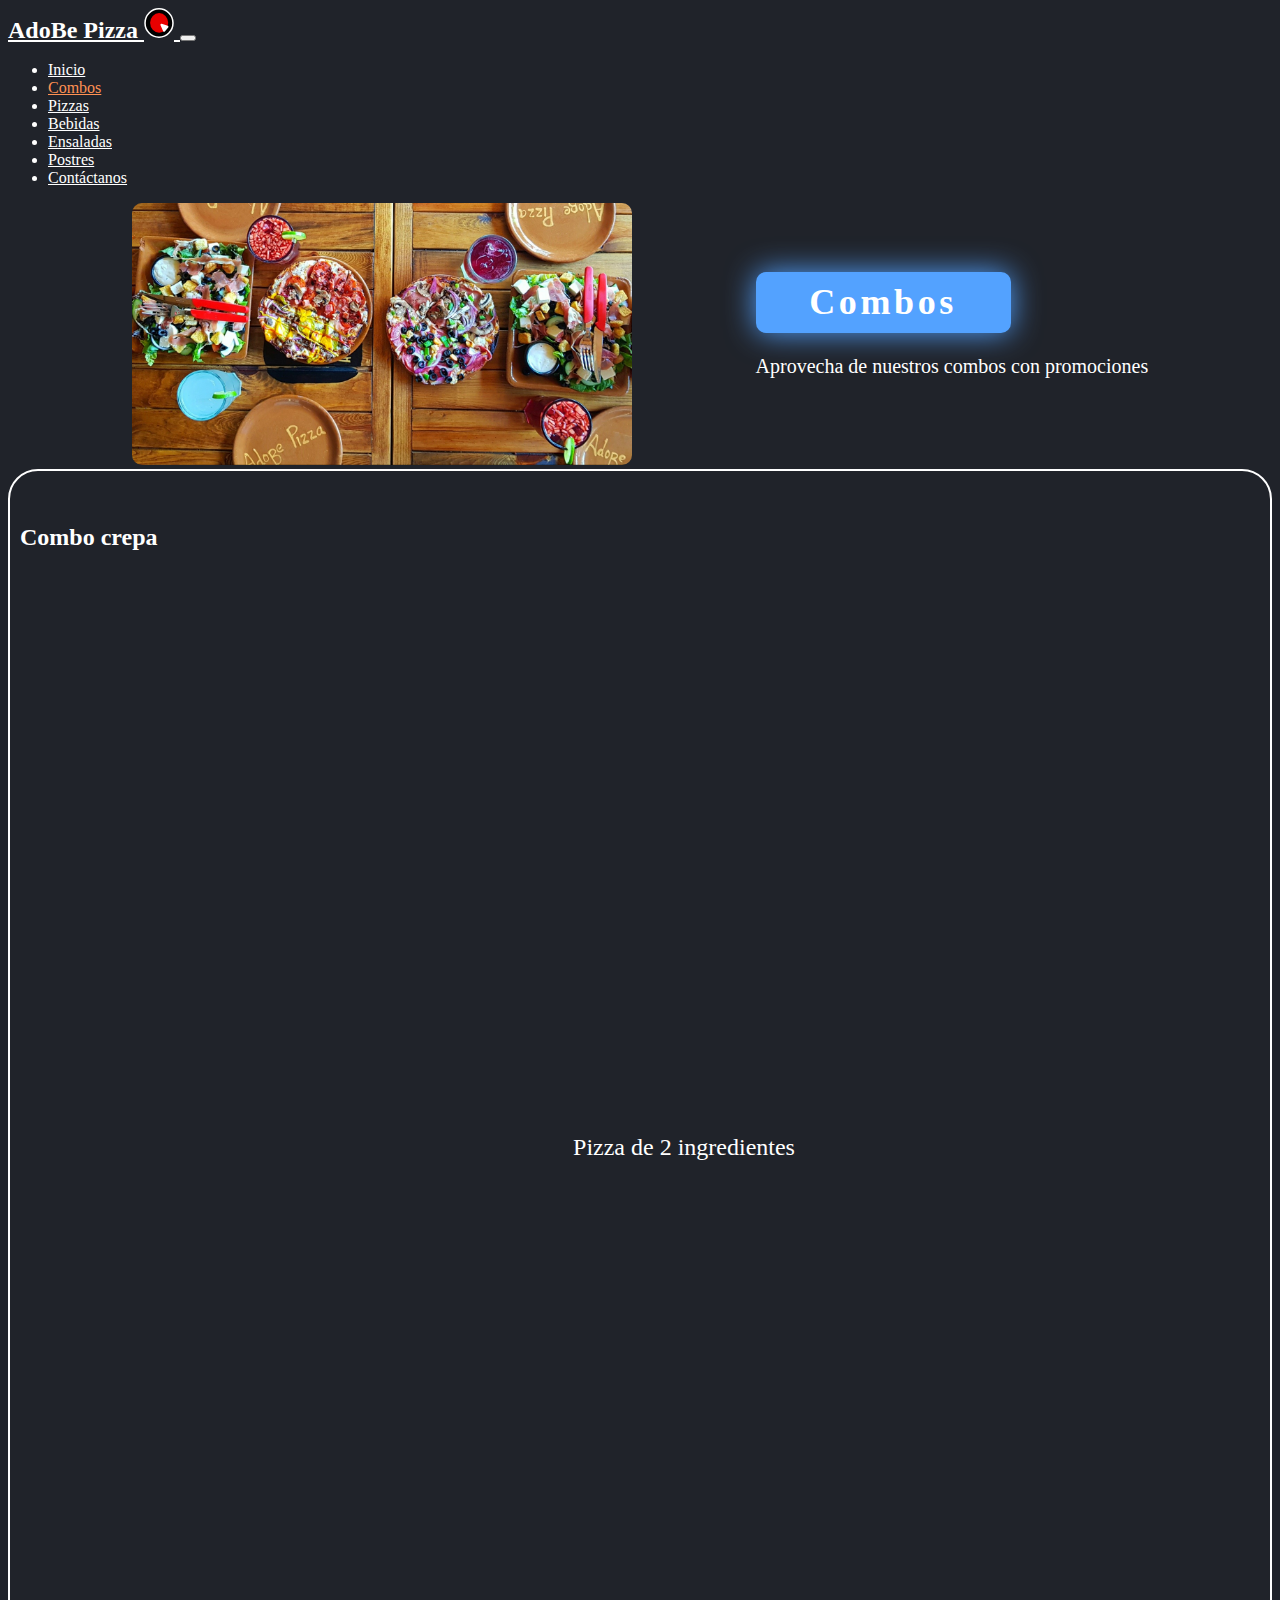
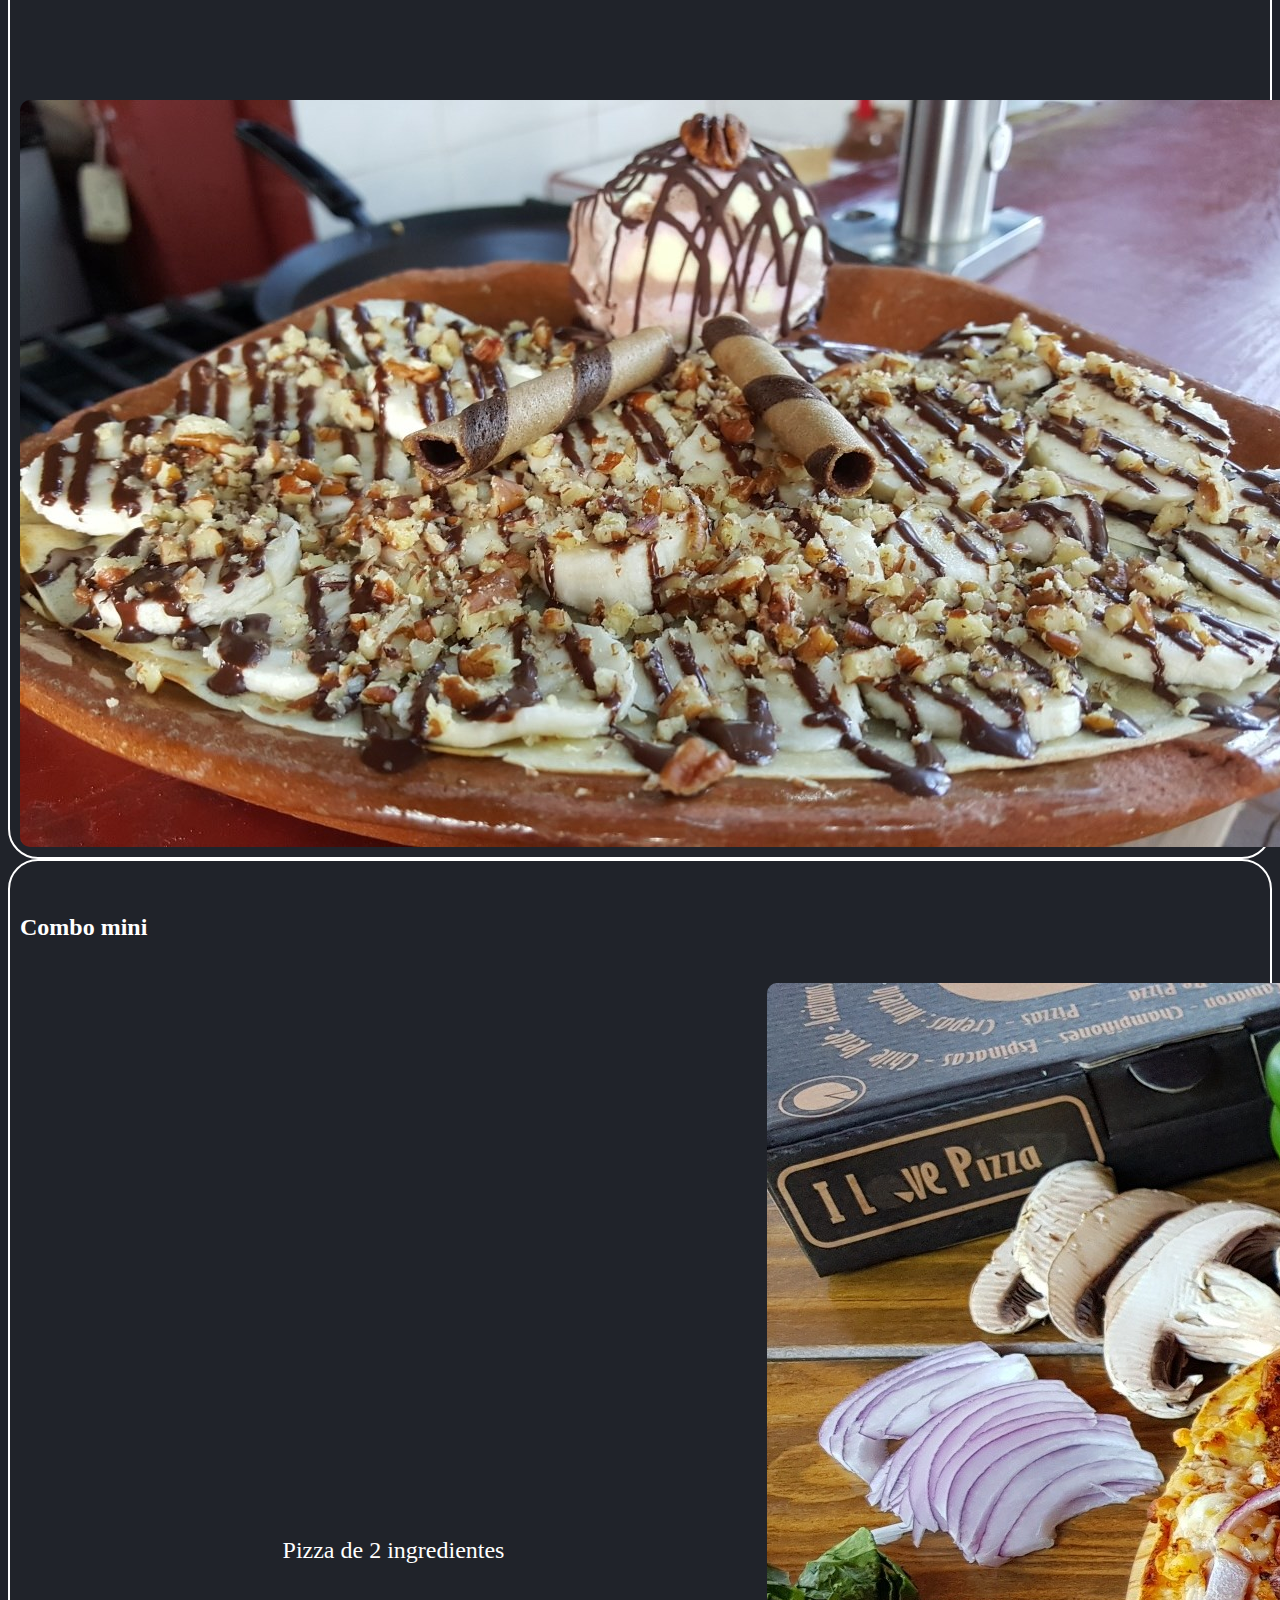
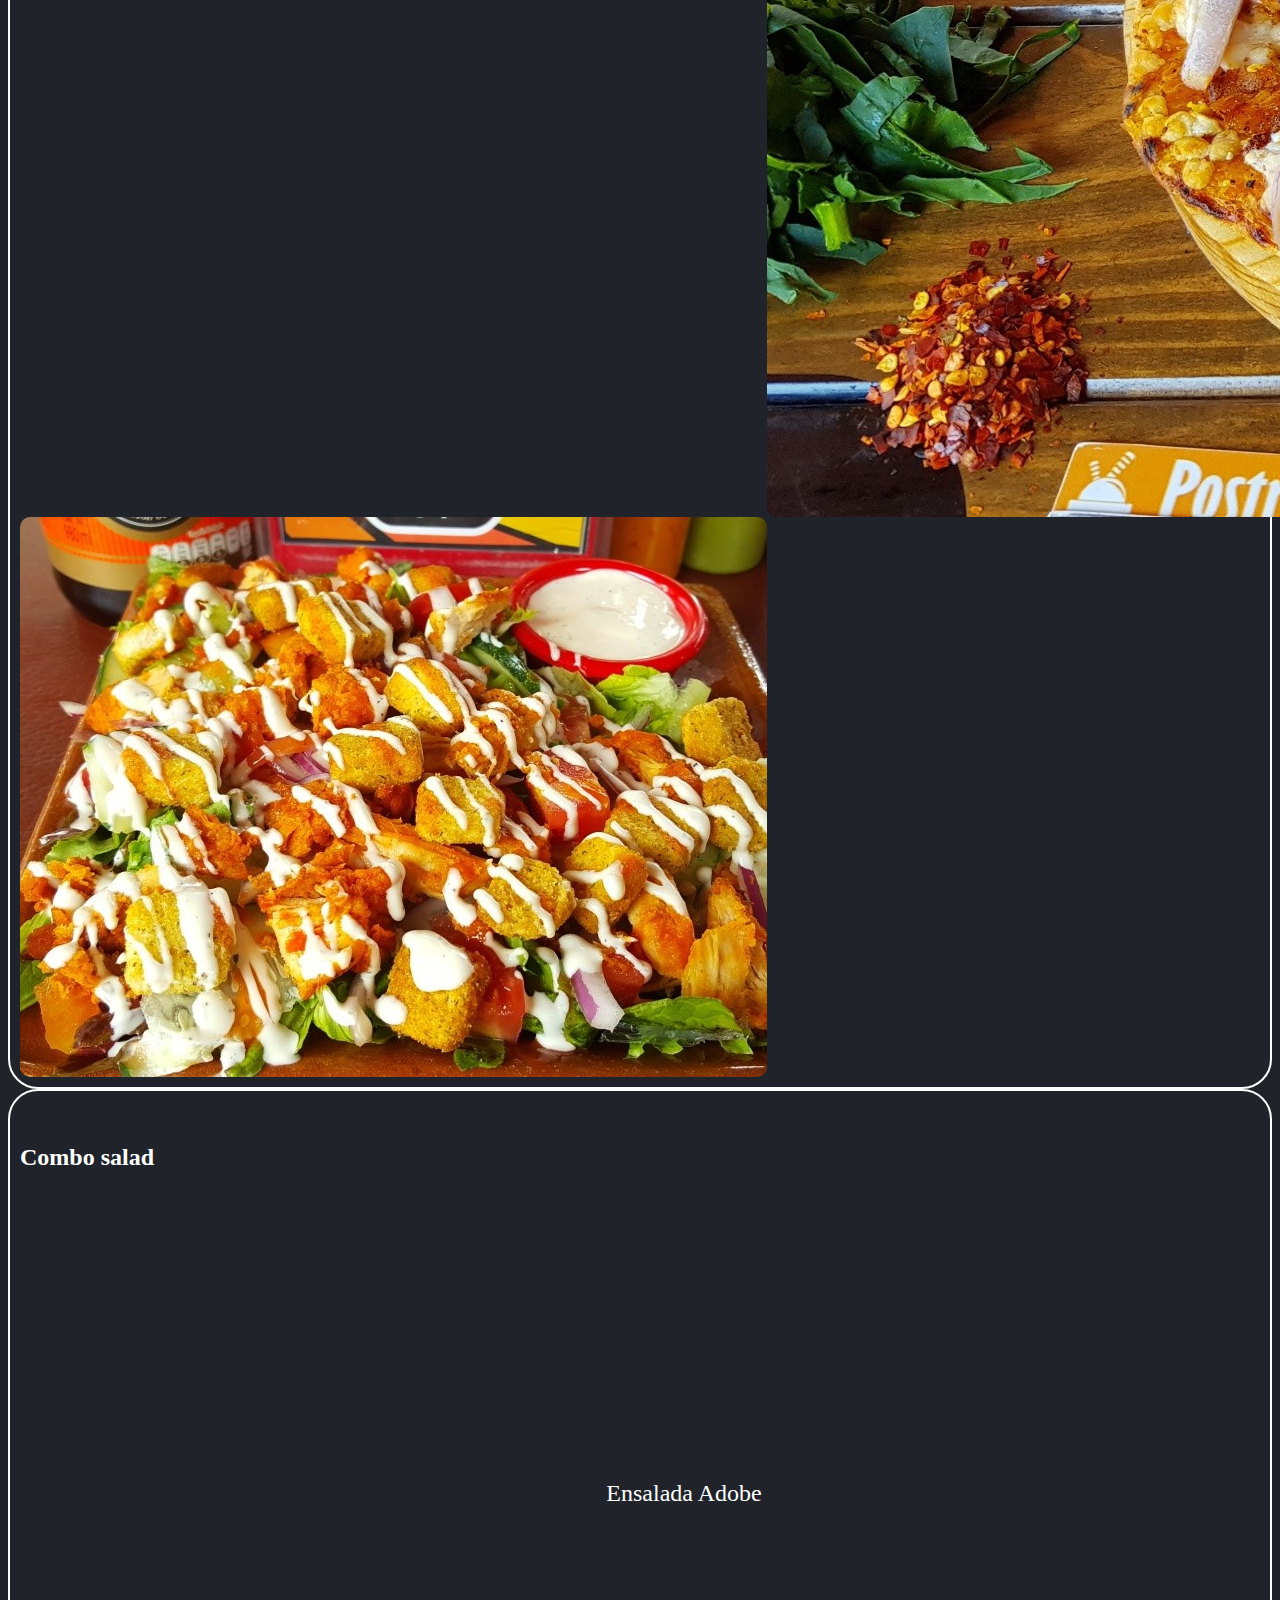
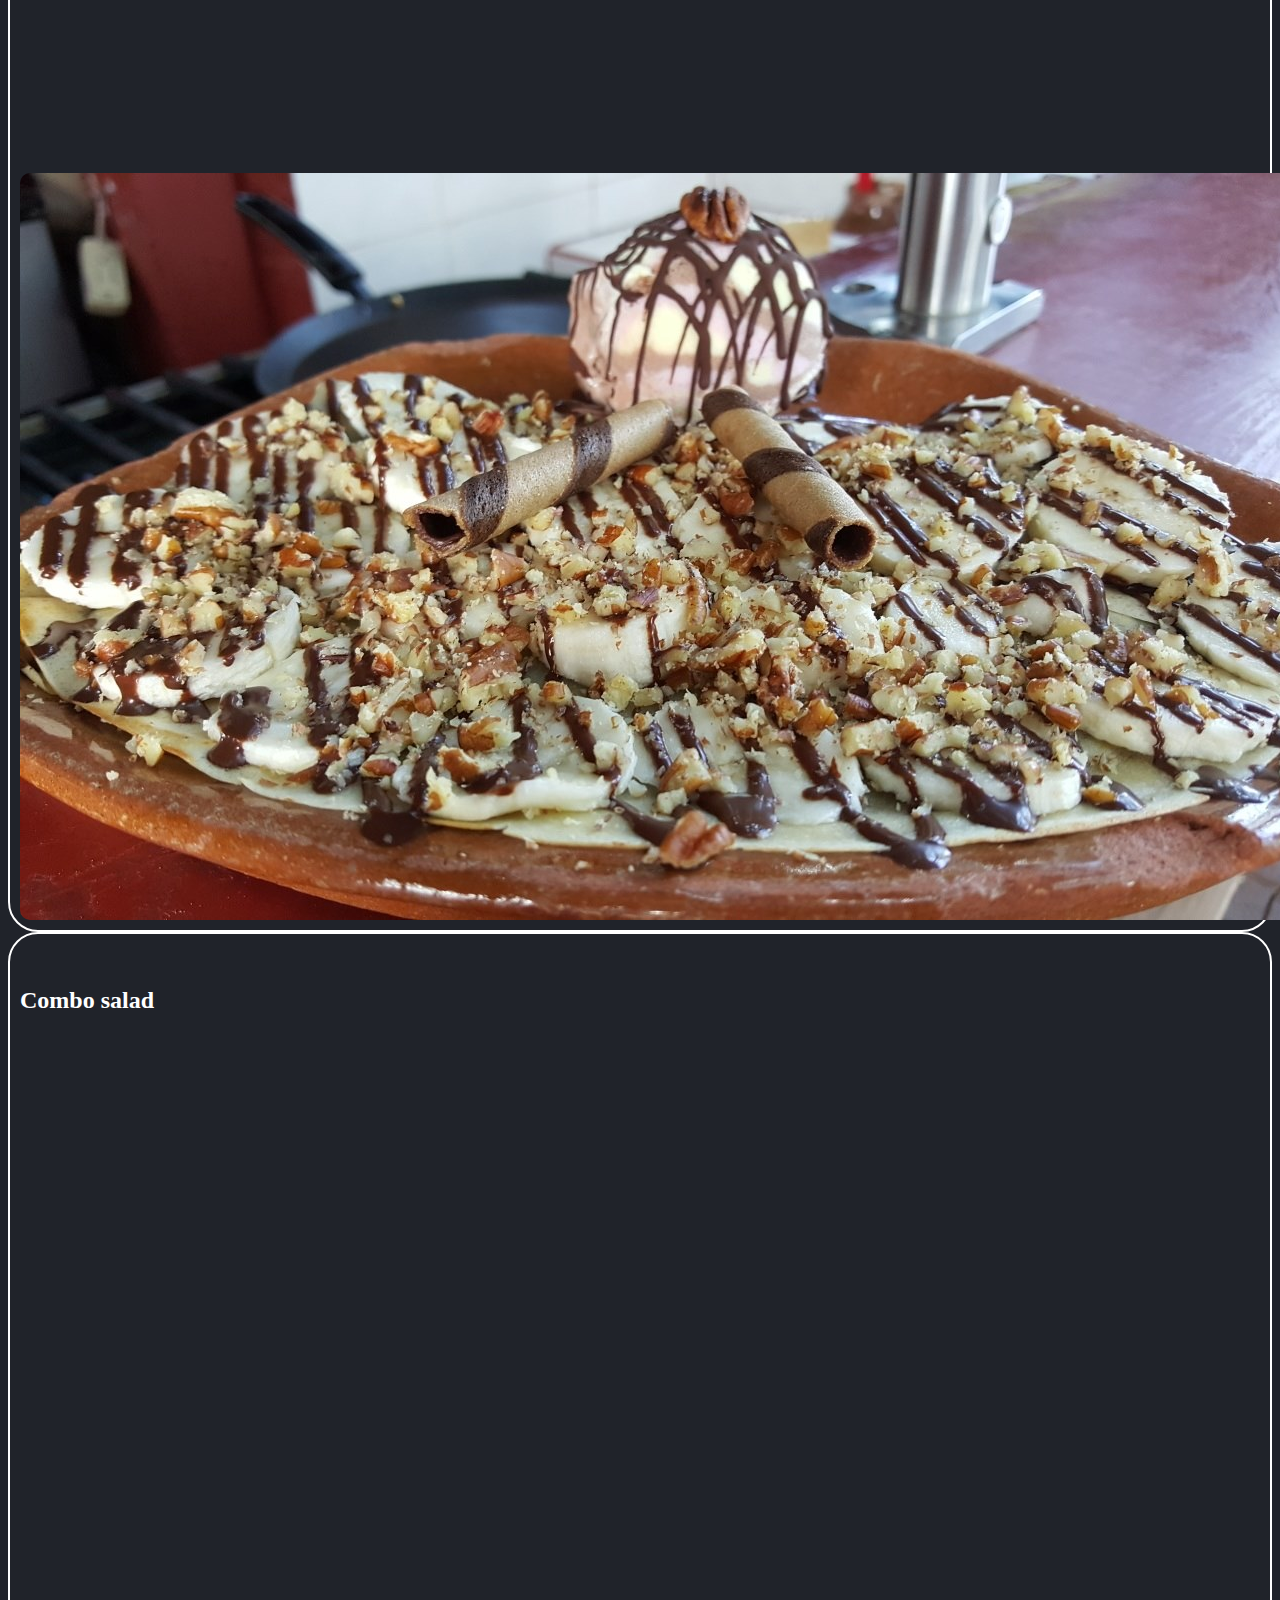
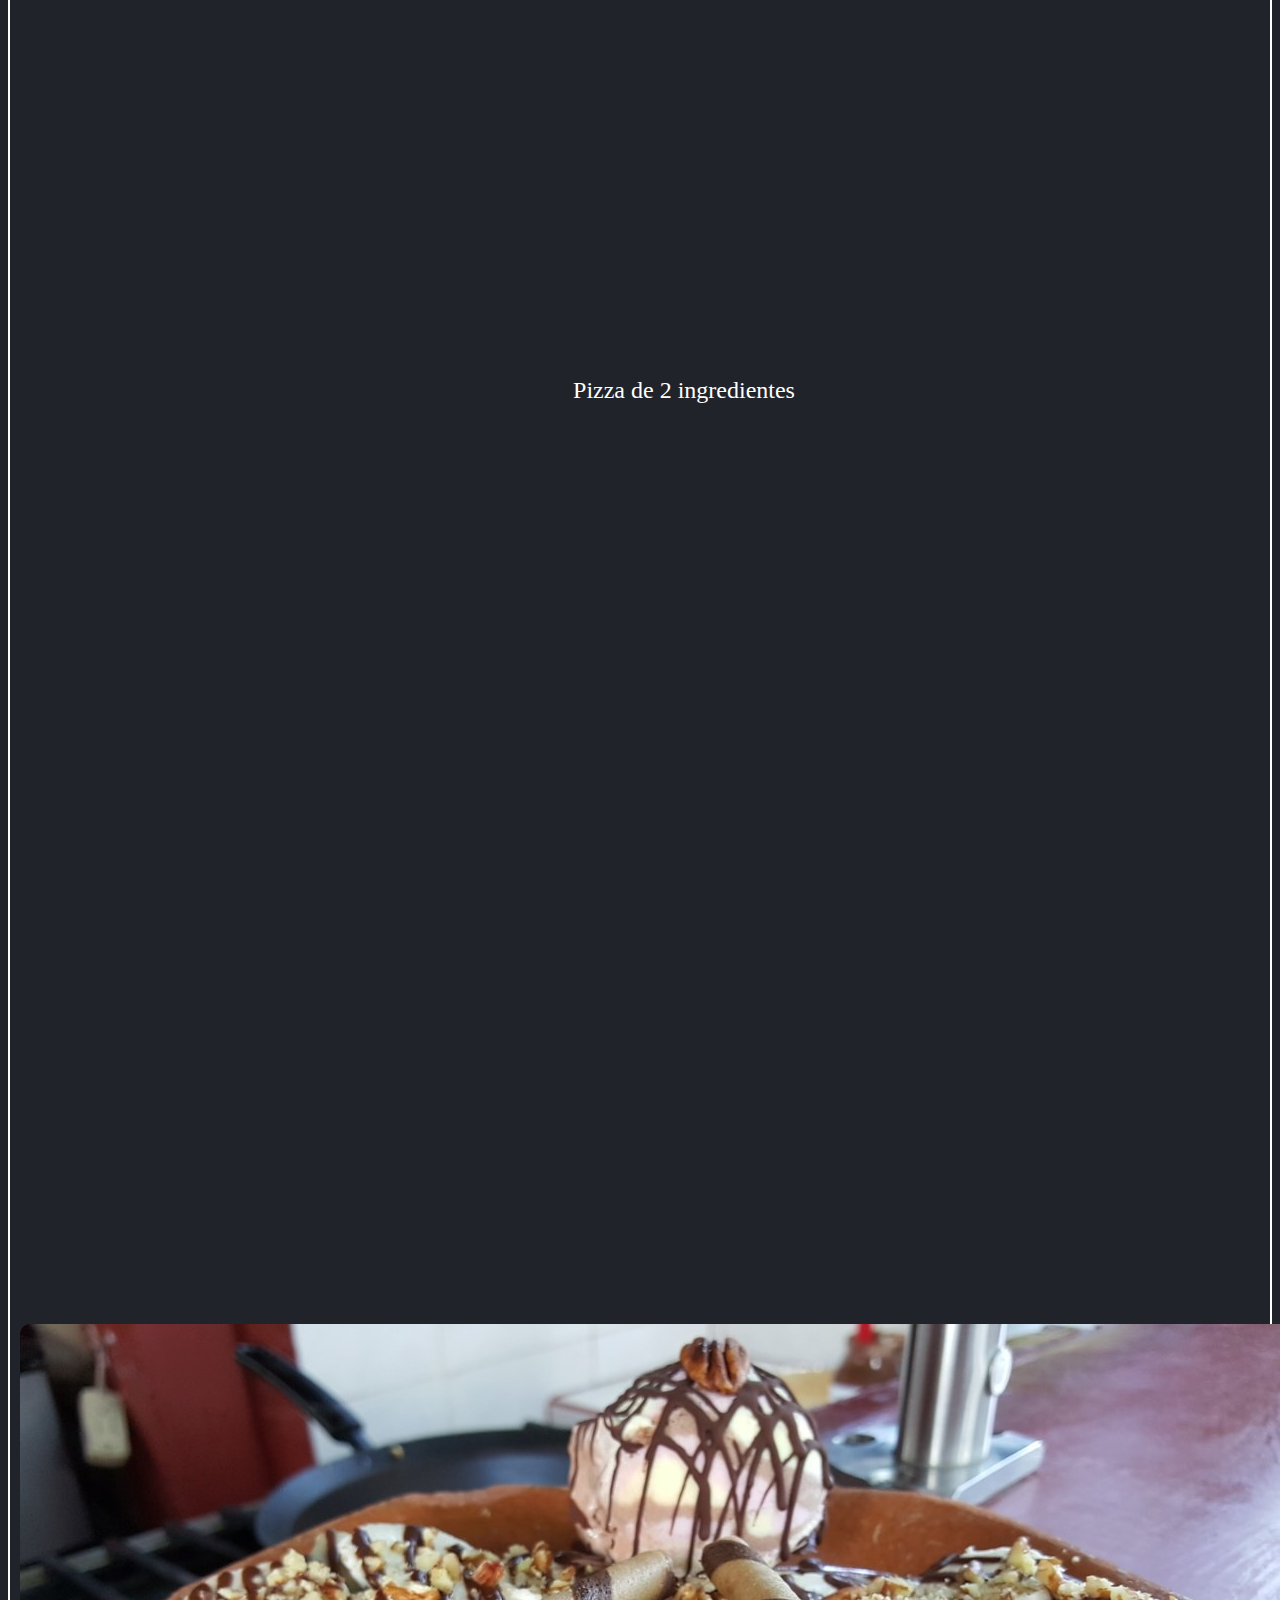
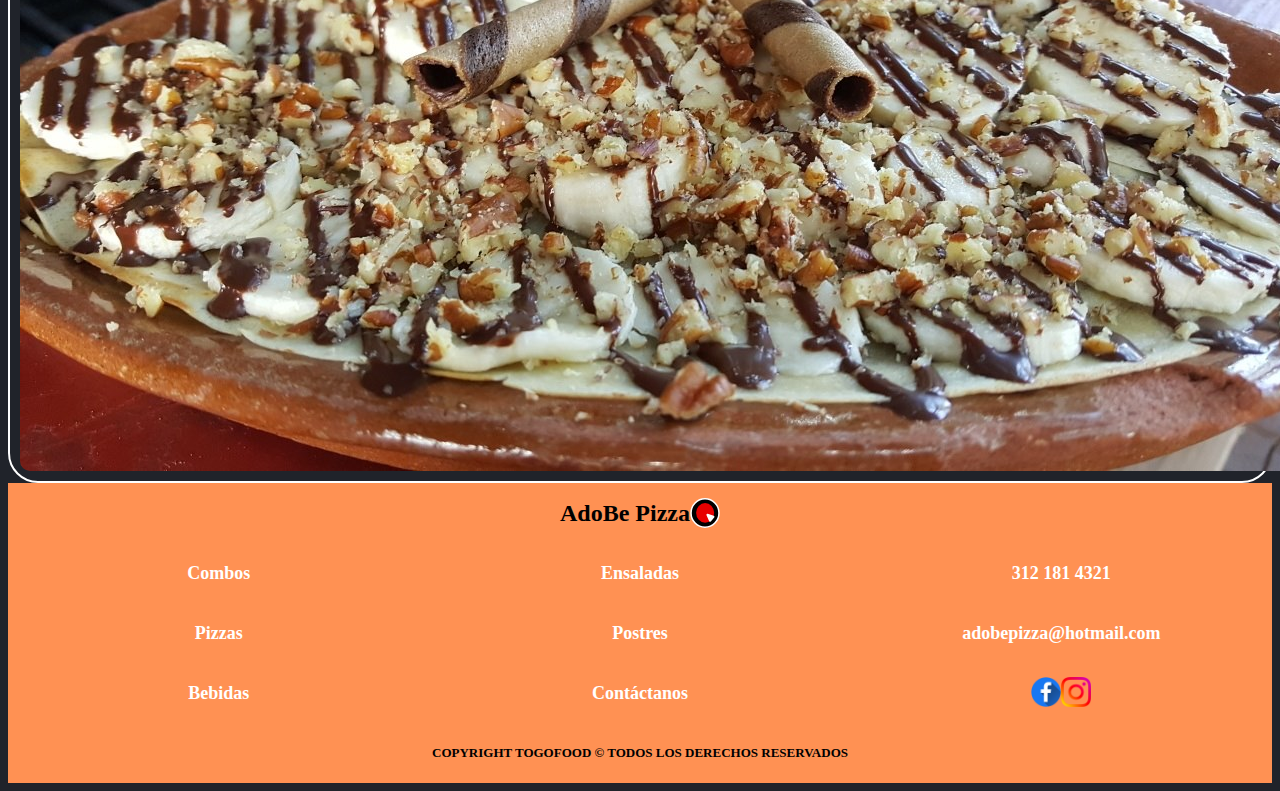
<file: combos.html>
<!DOCTYPE html>
<html lang="en">

<head>
    <meta charset="UTF-8">
    <meta http-equiv="X-UA-Compatible" content="IE=edge">
    <meta name="viewport" content="width=device-width, initial-scale=1.0">
    <title>Adobe Pizza</title>
    <link href="https://cdn.jsdelivr.net/npm/bootstrap@5.1.3/dist/css/bootstrap.min.css" rel="stylesheet"
        integrity="sha384-1BmE4kWBq78iYhFldvKuhfTAU6auU8tT94WrHftjDbrCEXSU1oBoqyl2QvZ6jIW3" crossorigin="anonymous">
    <link rel="stylesheet" href="styles.css">
</head>

<body>
    <!-- Navbar -->

    <nav class="navbar navbar-expand-md navbar-dark bg-dark">
        <div class="container-fluid">
            <div>
                <a class="navbar-brand" href="index.html">
                    AdoBe Pizza
                    <svg width="30" height="30" viewBox="0 0 58 59" fill="none" xmlns="http://www.w3.org/2000/svg">
                        <path
                            d="M56.5 29.5C56.5 44.9883 44.1638 57.5 29 57.5C13.8362 57.5 1.5 44.9883 1.5 29.5C1.5 14.0118 13.8362 1.5 29 1.5C44.1638 1.5 56.5 14.0118 56.5 29.5Z"
                            fill="black" stroke="white" stroke-width="3" />
                        <ellipse cx="29.25" cy="29.2389" rx="17.75" ry="19.3186" fill="#E80000" />
                        <path
                            d="M31.9781 33.8944C31.2653 32.2832 32.717 30.564 34.337 31.1006L46.1954 35.0288C47.5466 35.4764 48.017 37.2243 47.0837 38.3296L40.4424 46.1951C39.5091 47.3005 37.7896 47.032 37.1951 45.6881L31.9781 33.8944Z"
                            fill="white" />
                    </svg>
                </a>
                <button class="navbar-toggler" type="button" data-bs-toggle="collapse"
                    data-bs-target="#navbarSupportedContent" aria-controls="navbarSupportedContent"
                    aria-expanded="false" aria-label="Toggle navigation">
                    <span class="navbar-toggler-icon"></span>
                </button>
            </div>
            <div class="collapse navbar-collapse" id="navbarSupportedContent">
                <ul class="navbar-nav me-auto mb-2 mb-lg-0 ">
                    <li class="nav-item">
                        <a class="nav-link " aria-current="page" href="index.html">Inicio</a>
                    </li>
                    <li class="nav-item">
                        <a class="nav-link active" href="combos.html">Combos</a>
                    </li>
                    <li class="nav-item">
                        <a class="nav-link" href="pizzas.html">Pizzas</a>
                    </li>
                    <li class="nav-item">
                        <a class="nav-link" href="bebidas.html">Bebidas</a>
                    </li>
                    <li class="nav-item">
                        <a class="nav-link" href="ensaladas.html">Ensaladas</a>
                    </li>
                    <li class="nav-item">
                        <a class="nav-link" href="postres.html">Postres</a>
                    </li>
                    <li class="nav-item">
                        <a class="nav-link" href="contactanos.html">Contáctanos</a>
                    </li>
                </ul>
            </div>
        </div>
    </nav>


    <div class="combos-main">
        <div class="combos-img">
            <img src="./imgs/combo/combomain.jpg" width="500">
        </div>
        <div class="combos-main-btn">
            <button>Combos</button>
            <p class="mt-3">Aprovecha de nuestros combos con
                promociones</p>
        </div>
    </div>

    <!-- menu combos -->
    <div class="container mt-5">
        <div class="combo-crepas-container">
            <h5>Combo crepa</h5>
            <div class="combo-crepas-grid">
                <p class="combo-text1">Pizza de 2 ingredientes</p>
                <img class="d-block w-100" src="./imgs/combo/pizzacombo1.jpg">
                <img class="d-block w-100" src="./imgs/combo/crepacombo1.jpg">
                <p class="combo-text2">Super crepa dulce</p>

            </div>
        </div>
        <div class="combo-crepas-container mt-5">
            <h5>Combo mini</h5>
            <div class="combo-crepas-grid">
                <p class="combo-text1">Pizza de 2 ingredientes</p>
                <img class="d-block w-100" src="./imgs/combo/pizzacombo2.jpg">
                <img class="d-block w-100" src="./imgs/combo/ensaladacombo2.jpg">
                <p class="combo-text2">Mini ensalada Adobe</p>

            </div>
        </div>
        <div class="combo-crepas-container mt-5">
            <h5>Combo salad</h5>
            <div class="combo-crepas-grid">
                <p class="combo-text1">Ensalada Adobe</p>
                <img class="d-block w-100" src="./imgs/combo/ensaladacombo2.jpg">
                <img class="d-block w-100" src="./imgs/combo/crepacombo1.jpg">
                <p class="combo-text2">Super crepa dulce</p>

            </div>
        </div>
        <div class="combo-crepas-container mt-5">
            <h5>Combo salad</h5>
            <div class="combo-crepas-grid">
                <p class="combo-text1">Pizza de 2 ingredientes</p>
                <img class="d-block w-100" src="./imgs/combo/pizzacombo4.jpg">
                <img class="d-block w-100" src="./imgs/combo/crepacombo1.jpg">
                <p class="combo-text2">Super crepa dulce</p>

            </div>
        </div>
    </div>

    <!-- footer -->
    <footer class="mt-5">
        <div class="footer-adobe">
            AdoBe Pizza
            <svg width="30" height="30" viewBox="0 0 58 59" fill="none" xmlns="http://www.w3.org/2000/svg">
                <path
                    d="M56.5 29.5C56.5 44.9883 44.1638 57.5 29 57.5C13.8362 57.5 1.5 44.9883 1.5 29.5C1.5 14.0118 13.8362 1.5 29 1.5C44.1638 1.5 56.5 14.0118 56.5 29.5Z"
                    fill="black" stroke="white" stroke-width="3" />
                <ellipse cx="29.25" cy="29.2389" rx="17.75" ry="19.3186" fill="#E80000" />
                <path
                    d="M31.9781 33.8944C31.2653 32.2832 32.717 30.564 34.337 31.1006L46.1954 35.0288C47.5466 35.4764 48.017 37.2243 47.0837 38.3296L40.4424 46.1951C39.5091 47.3005 37.7896 47.032 37.1951 45.6881L31.9781 33.8944Z"
                    fill="white" />
            </svg>
        </div>
        <a href="combos.html" class="footer-combos">Combos</a>
        <a href="pizzas.html" class="footer-pizzas">Pizzas</a>
        <a href="bebidas.html" class="footer-bebidas">Bebidas</a>
        <a href="ensaladas.html" class="footer-ensaladas">Ensaladas</a>
        <a href="postres.html" class="footer-postres">Postres</a>
        <a href="contactanos.html" class="footer-contactanos">Contáctanos</a>
        <p class="footer-copy">COPYRIGHT TOGOFOOD © TODOS LOS DERECHOS RESERVADOS</p>
        <p class="footer-cel">312 181 4321</p>
        <p class="footer-correo">adobepizza@hotmail.com</p>
        <div class="footer-socialmedia">
            <a href="https://www.facebook.com/adobepizza">
                <img src="./imgs/facebook.png" height="30" width="30">
            </a>
            <a href="https://www.instagram.com/adobepizza/">
                <img src="./imgs/instagram.png" height="30" width="30">
            </a>
        </div>

    </footer>

    <script src="https://cdn.jsdelivr.net/npm/bootstrap@5.1.3/dist/js/bootstrap.bundle.min.js"
        integrity="sha384-ka7Sk0Gln4gmtz2MlQnikT1wXgYsOg+OMhuP+IlRH9sENBO0LRn5q+8nbTov4+1p"
        crossorigin="anonymous"></script>
</body>

</html>
</file>
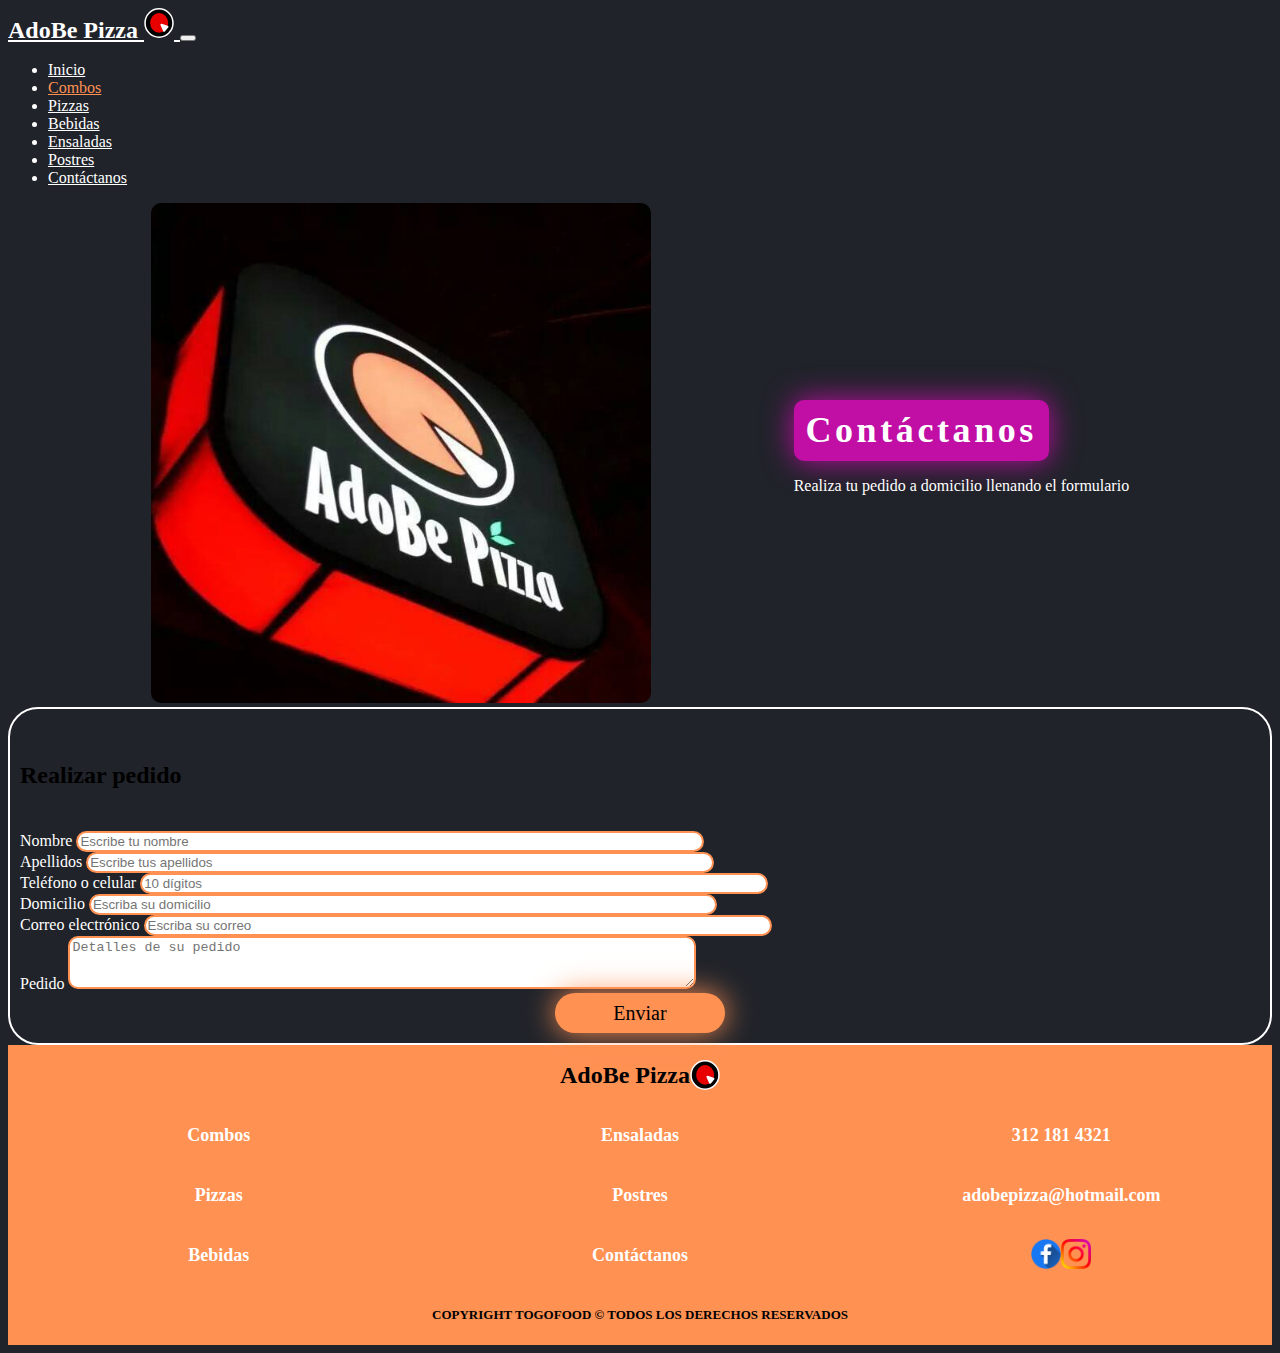
<file: contactanos.html>
<!DOCTYPE html>
<html lang="en">

<head>
    <meta charset="UTF-8">
    <meta http-equiv="X-UA-Compatible" content="IE=edge">
    <meta name="viewport" content="width=device-width, initial-scale=1.0">
    <title>Adobe Pizza</title>
    <link href="https://cdn.jsdelivr.net/npm/bootstrap@5.1.3/dist/css/bootstrap.min.css" rel="stylesheet"
        integrity="sha384-1BmE4kWBq78iYhFldvKuhfTAU6auU8tT94WrHftjDbrCEXSU1oBoqyl2QvZ6jIW3" crossorigin="anonymous">
    <link rel="stylesheet" href="styles.css">
</head>

<body>
    <!-- Navbar -->

    <nav class="navbar navbar-expand-md navbar-dark bg-dark">
        <div class="container-fluid">
            <div>
                <a class="navbar-brand" href="index.html">
                    AdoBe Pizza
                    <svg width="30" height="30" viewBox="0 0 58 59" fill="none" xmlns="http://www.w3.org/2000/svg">
                        <path
                            d="M56.5 29.5C56.5 44.9883 44.1638 57.5 29 57.5C13.8362 57.5 1.5 44.9883 1.5 29.5C1.5 14.0118 13.8362 1.5 29 1.5C44.1638 1.5 56.5 14.0118 56.5 29.5Z"
                            fill="black" stroke="white" stroke-width="3" />
                        <ellipse cx="29.25" cy="29.2389" rx="17.75" ry="19.3186" fill="#E80000" />
                        <path
                            d="M31.9781 33.8944C31.2653 32.2832 32.717 30.564 34.337 31.1006L46.1954 35.0288C47.5466 35.4764 48.017 37.2243 47.0837 38.3296L40.4424 46.1951C39.5091 47.3005 37.7896 47.032 37.1951 45.6881L31.9781 33.8944Z"
                            fill="white" />
                    </svg>
                </a>
                <button class="navbar-toggler" type="button" data-bs-toggle="collapse"
                    data-bs-target="#navbarSupportedContent" aria-controls="navbarSupportedContent"
                    aria-expanded="false" aria-label="Toggle navigation">
                    <span class="navbar-toggler-icon"></span>
                </button>
            </div>
            <div class="collapse navbar-collapse" id="navbarSupportedContent">
                <ul class="navbar-nav me-auto mb-2 mb-lg-0 ">
                    <li class="nav-item">
                        <a class="nav-link " aria-current="page" href="index.html">Inicio</a>
                    </li>
                    <li class="nav-item">
                        <a class="nav-link active" href="combos.html">Combos</a>
                    </li>
                    <li class="nav-item">
                        <a class="nav-link" href="pizzas.html">Pizzas</a>
                    </li>
                    <li class="nav-item">
                        <a class="nav-link" href="bebidas.html">Bebidas</a>
                    </li>
                    <li class="nav-item">
                        <a class="nav-link" href="ensaladas.html">Ensaladas</a>
                    </li>
                    <li class="nav-item">
                        <a class="nav-link" href="postres.html">Postres</a>
                    </li>
                    <li class="nav-item">
                        <a class="nav-link" href="contactanos.html">Contáctanos</a>
                    </li>
                </ul>
            </div>
        </div>
    </nav>

    <div class="combos-main">
        <div class="combos-img">
            <img src="./imgs/contactar/contactar.jpg" width="500">
        </div>
        <div class="contactanos-main-btn">
            <button>Contáctanos</button>
            <p class="mt-3">Realiza tu pedido a domicilio llenando
                el formulario</p>
        </div>
    </div>


    <!-- form -->

    <div class="container mt-5">
        <div class="combo-pizzas-container">
            <h5 class="text-light text-center">Realizar pedido</h5>
            <form>
                <div class="mb-3">
                    <label for="exampleFormControlInput1" class="form-label">Nombre</label>
                    <input type="email" class="form-control" id="exampleFormControlInput1"
                        placeholder="Escribe tu nombre">
                </div>
                <div class="mb-3">
                    <label for="exampleFormControlInput1" class="form-label">Apellidos</label>
                    <input type="email" class="form-control" id="exampleFormControlInput1"
                        placeholder="Escribe tus apellidos">
                </div>
                <div class="mb-3">
                    <label for="exampleFormControlInput1" class="form-label">Teléfono o celular</label>
                    <input type="email" class="form-control" id="exampleFormControlInput1" placeholder="10 dígitos">
                </div>
                <div class="mb-3">
                    <label for="exampleFormControlInput1" class="form-label">Domicilio</label>
                    <input type="email" class="form-control" id="exampleFormControlInput1"
                        placeholder="Escriba su domicilio">
                </div>
                <div class="mb-3">
                    <label for="exampleFormControlInput1" class="form-label">Correo electrónico</label>
                    <input type="email" class="form-control" id="exampleFormControlInput1"
                        placeholder="Escriba su correo">
                </div>
                <div class="mb-3">
                    <label for="exampleFormControlTextarea1" class="form-label">Pedido</label>
                    <textarea class="form-control" id="exampleFormControlTextarea1" rows="3"
                        placeholder="Detalles de su pedido"></textarea>
                </div>
                <div class="contactanos-btn-container">
                    <button class="contactanos-btn">Enviar</button>

                </div>
            </form>
        </div>
    </div>

    <!-- footer -->
    <footer class="mt-5">
        <div class="footer-adobe">
            AdoBe Pizza
            <svg width="30" height="30" viewBox="0 0 58 59" fill="none" xmlns="http://www.w3.org/2000/svg">
                <path
                    d="M56.5 29.5C56.5 44.9883 44.1638 57.5 29 57.5C13.8362 57.5 1.5 44.9883 1.5 29.5C1.5 14.0118 13.8362 1.5 29 1.5C44.1638 1.5 56.5 14.0118 56.5 29.5Z"
                    fill="black" stroke="white" stroke-width="3" />
                <ellipse cx="29.25" cy="29.2389" rx="17.75" ry="19.3186" fill="#E80000" />
                <path
                    d="M31.9781 33.8944C31.2653 32.2832 32.717 30.564 34.337 31.1006L46.1954 35.0288C47.5466 35.4764 48.017 37.2243 47.0837 38.3296L40.4424 46.1951C39.5091 47.3005 37.7896 47.032 37.1951 45.6881L31.9781 33.8944Z"
                    fill="white" />
            </svg>
        </div>
        <a href="combos.html" class="footer-combos">Combos</a>
        <a href="pizzas.html" class="footer-pizzas">Pizzas</a>
        <a href="bebidas.html" class="footer-bebidas">Bebidas</a>
        <a href="ensaladas.html" class="footer-ensaladas">Ensaladas</a>
        <a href="postres.html" class="footer-postres">Postres</a>
        <a href="contactanos.html" class="footer-contactanos">Contáctanos</a>
        <p class="footer-copy">COPYRIGHT TOGOFOOD © TODOS LOS DERECHOS RESERVADOS</p>
        <p class="footer-cel">312 181 4321</p>
        <p class="footer-correo">adobepizza@hotmail.com</p>
        <div class="footer-socialmedia">
            <a href="https://www.facebook.com/adobepizza">
                <img src="./imgs/facebook.png" height="30" width="30">
            </a>
            <a href="https://www.instagram.com/adobepizza/">
                <img src="./imgs/instagram.png" height="30" width="30">
            </a>
        </div>

    </footer>
    <script src="https://cdn.jsdelivr.net/npm/bootstrap@5.1.3/dist/js/bootstrap.bundle.min.js"
        integrity="sha384-ka7Sk0Gln4gmtz2MlQnikT1wXgYsOg+OMhuP+IlRH9sENBO0LRn5q+8nbTov4+1p"
        crossorigin="anonymous"></script>
</body>

</html>
</file>
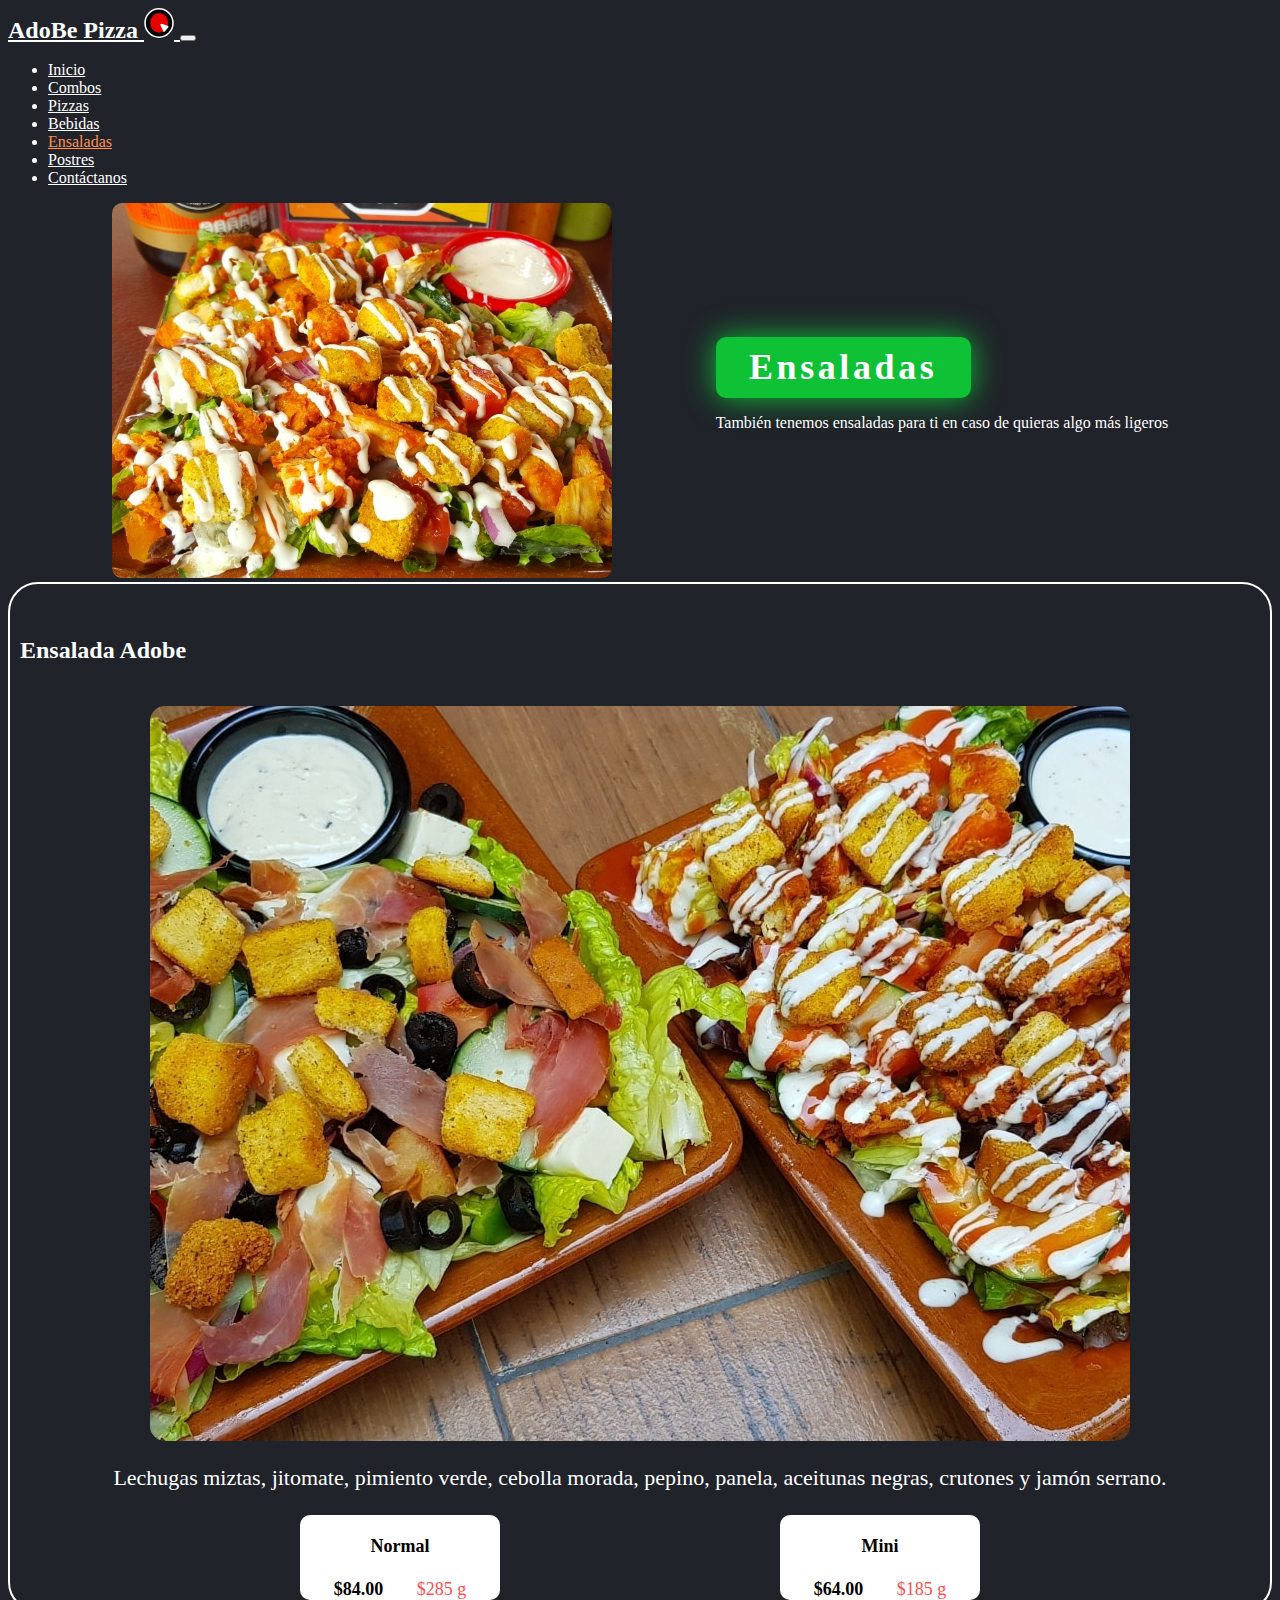
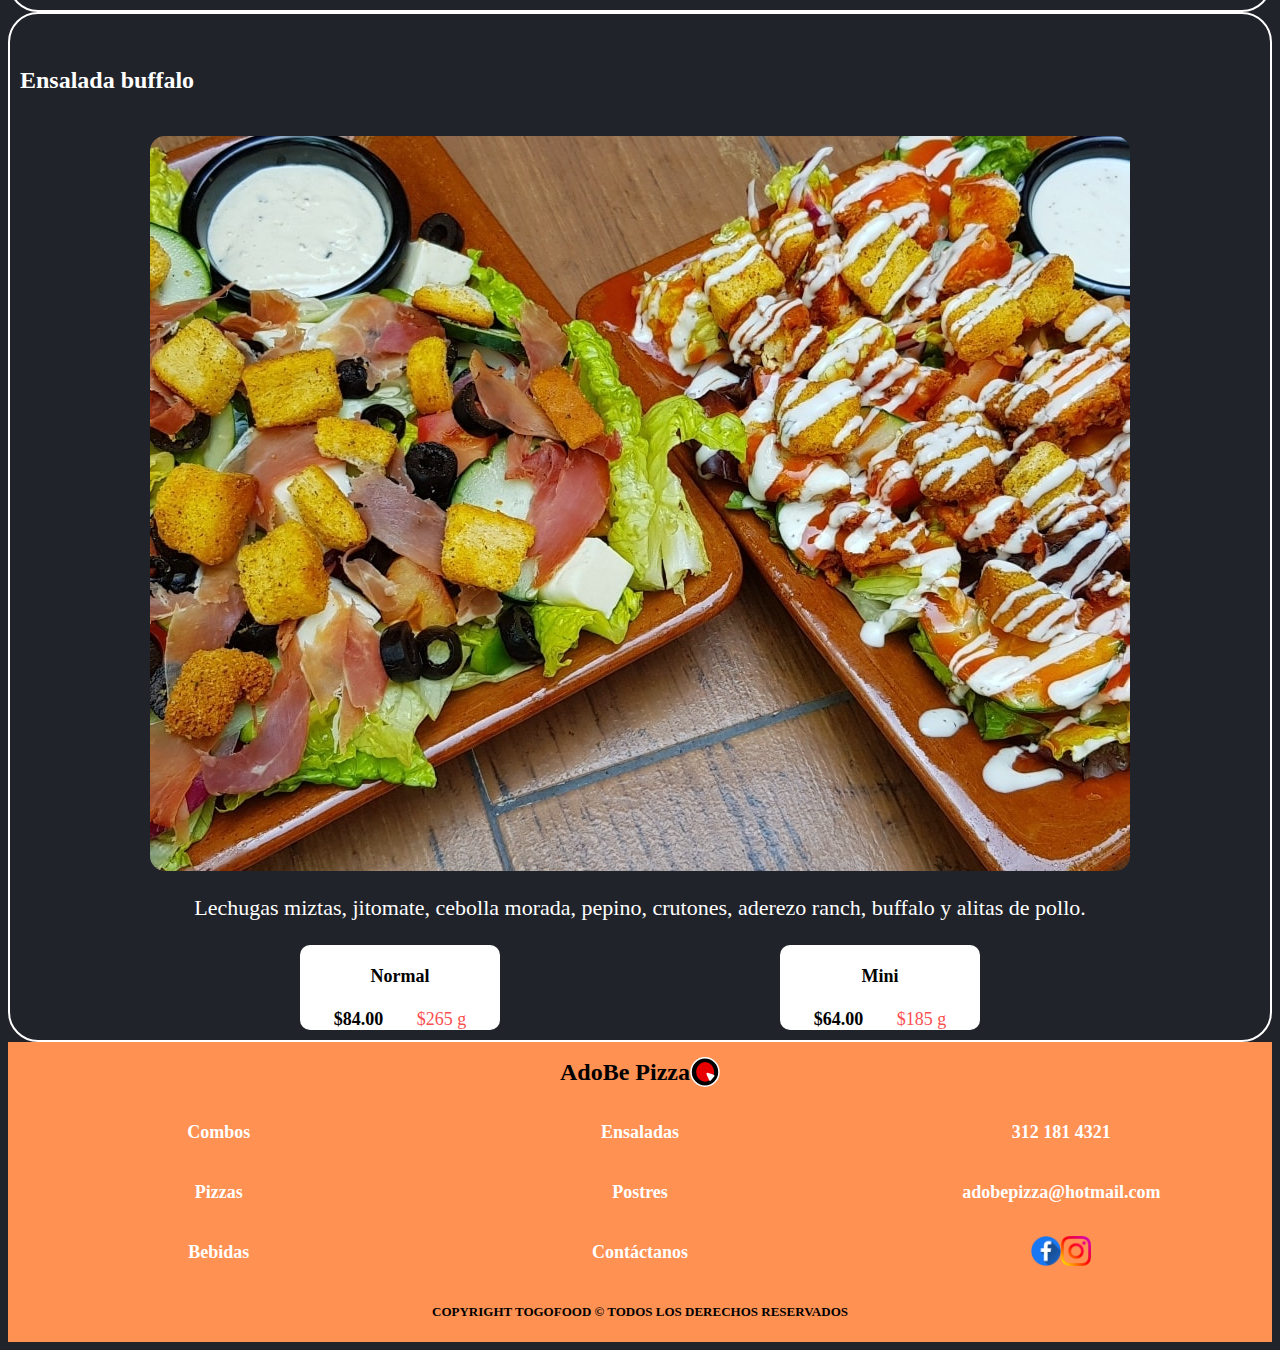
<file: ensaladas.html>
<!DOCTYPE html>
<html lang="en">

<head>
    <meta charset="UTF-8">
    <meta http-equiv="X-UA-Compatible" content="IE=edge">
    <meta name="viewport" content="width=device-width, initial-scale=1.0">
    <title>Adobe Pizza</title>
    <link href="https://cdn.jsdelivr.net/npm/bootstrap@5.1.3/dist/css/bootstrap.min.css" rel="stylesheet"
        integrity="sha384-1BmE4kWBq78iYhFldvKuhfTAU6auU8tT94WrHftjDbrCEXSU1oBoqyl2QvZ6jIW3" crossorigin="anonymous">
    <link rel="stylesheet" href="styles.css">
</head>

<body>
    <!-- Navbar -->

    <nav class="navbar navbar-expand-md navbar-dark bg-dark">
        <div class="container-fluid">
            <div>
                <a class="navbar-brand" href="index.html">
                    AdoBe Pizza
                    <svg width="30" height="30" viewBox="0 0 58 59" fill="none" xmlns="http://www.w3.org/2000/svg">
                        <path
                            d="M56.5 29.5C56.5 44.9883 44.1638 57.5 29 57.5C13.8362 57.5 1.5 44.9883 1.5 29.5C1.5 14.0118 13.8362 1.5 29 1.5C44.1638 1.5 56.5 14.0118 56.5 29.5Z"
                            fill="black" stroke="white" stroke-width="3" />
                        <ellipse cx="29.25" cy="29.2389" rx="17.75" ry="19.3186" fill="#E80000" />
                        <path
                            d="M31.9781 33.8944C31.2653 32.2832 32.717 30.564 34.337 31.1006L46.1954 35.0288C47.5466 35.4764 48.017 37.2243 47.0837 38.3296L40.4424 46.1951C39.5091 47.3005 37.7896 47.032 37.1951 45.6881L31.9781 33.8944Z"
                            fill="white" />
                    </svg>
                </a>
                <button class="navbar-toggler" type="button" data-bs-toggle="collapse"
                    data-bs-target="#navbarSupportedContent" aria-controls="navbarSupportedContent"
                    aria-expanded="false" aria-label="Toggle navigation">
                    <span class="navbar-toggler-icon"></span>
                </button>
            </div>
            <div class="collapse navbar-collapse" id="navbarSupportedContent">
                <ul class="navbar-nav me-auto mb-2 mb-lg-0 ">
                    <li class="nav-item">
                        <a class="nav-link " aria-current="page" href="index.html">Inicio</a>
                    </li>
                    <li class="nav-item">
                        <a class="nav-link " href="combos.html">Combos</a>
                    </li>
                    <li class="nav-item">
                        <a class="nav-link" href="pizzas.html">Pizzas</a>
                    </li>
                    <li class="nav-item">
                        <a class="nav-link" href="bebidas.html">Bebidas</a>
                    </li>
                    <li class="nav-item">
                        <a class="nav-link active" href="ensaladas.html">Ensaladas</a>
                    </li>
                    <li class="nav-item">
                        <a class="nav-link" href="postres.html">Postres</a>
                    </li>
                    <li class="nav-item">
                        <a class="nav-link" href="contactanos.html">Contáctanos</a>
                    </li>
                </ul>
            </div>
        </div>
    </nav>

    <div class="combos-main">
        <div class="combos-img">
            <img src="./imgs/ensaladas/ensalada.jpg" width="500">
        </div>
        <div class="ensaladas-main-btn">
            <button>Ensaladas</button>
            <p class="mt-3">También tenemos ensaladas para ti
                en caso de quieras algo más ligeros</p>
        </div>
    </div>

    <!-- menu ensaladas -->

    <div class="container mt-5">
        <div class="ensaladas-container">
            <h5>Ensalada Adobe</h5>
            <img src="./imgs/ensaladas/ensaladaadobe.jpg" class="d-block w-50 ensalada-img">
            <p class="ensalada-ingredientes mt-3">Lechugas miztas, jitomate, pimiento verde, cebolla morada, pepino,
                panela, aceitunas negras, crutones y jamón serrano.</p>
            <div class="ensaladas-info-container">
                <div class="ensalada-normal-container">
                    <p>Normal</p>
                    <div class="ensalada-normal-small-container">
                        <small class="ensalada-price">$84.00</small>
                        <small class="ensalada-gr">$285 g</small>
                    </div>
                </div>
                <div class="ensalada-mini-container">
                    <p>Mini</p>
                    <div class="ensalada-normal-small-container">
                        <small class="ensalada-price">$64.00</small>
                        <small class="ensalada-gr">$185 g</small>
                    </div>
                </div>
            </div>
        </div>

        <div class="ensaladas-container mt-5">
            <h5>Ensalada buffalo</h5>
            <img src="./imgs/ensaladas/ensaladaadobe.jpg" class="d-block w-50 ensalada-img">
            <p class="ensalada-ingredientes mt-3">Lechugas miztas, jitomate, cebolla morada, pepino, crutones, aderezo
                ranch, buffalo y alitas de pollo.</p>
            <div class="ensaladas-info-container">
                <div class="ensalada-normal-container">
                    <p>Normal</p>
                    <div class="ensalada-normal-small-container">
                        <small class="ensalada-price">$84.00</small>
                        <small class="ensalada-gr">$265 g</small>
                    </div>
                </div>
                <div class="ensalada-mini-container">
                    <p>Mini</p>
                    <div class="ensalada-normal-small-container">
                        <small class="ensalada-price">$64.00</small>
                        <small class="ensalada-gr">$185 g</small>
                    </div>
                </div>
            </div>
        </div>
    </div>


    <!-- footer -->
    <footer class="mt-5">
        <div class="footer-adobe">
            AdoBe Pizza
            <svg width="30" height="30" viewBox="0 0 58 59" fill="none" xmlns="http://www.w3.org/2000/svg">
                <path
                    d="M56.5 29.5C56.5 44.9883 44.1638 57.5 29 57.5C13.8362 57.5 1.5 44.9883 1.5 29.5C1.5 14.0118 13.8362 1.5 29 1.5C44.1638 1.5 56.5 14.0118 56.5 29.5Z"
                    fill="black" stroke="white" stroke-width="3" />
                <ellipse cx="29.25" cy="29.2389" rx="17.75" ry="19.3186" fill="#E80000" />
                <path
                    d="M31.9781 33.8944C31.2653 32.2832 32.717 30.564 34.337 31.1006L46.1954 35.0288C47.5466 35.4764 48.017 37.2243 47.0837 38.3296L40.4424 46.1951C39.5091 47.3005 37.7896 47.032 37.1951 45.6881L31.9781 33.8944Z"
                    fill="white" />
            </svg>
        </div>
        <a href="combos.html" class="footer-combos">Combos</a>
        <a href="pizzas.html" class="footer-pizzas">Pizzas</a>
        <a href="bebidas.html" class="footer-bebidas">Bebidas</a>
        <a href="ensaladas.html" class="footer-ensaladas">Ensaladas</a>
        <a href="postres.html" class="footer-postres">Postres</a>
        <a href="contactanos.html" class="footer-contactanos">Contáctanos</a>
        <p class="footer-copy">COPYRIGHT TOGOFOOD © TODOS LOS DERECHOS RESERVADOS</p>
        <p class="footer-cel">312 181 4321</p>
        <p class="footer-correo">adobepizza@hotmail.com</p>
        <div class="footer-socialmedia">
            <a href="https://www.facebook.com/adobepizza">
                <img src="./imgs/facebook.png" height="30" width="30">
            </a>
            <a href="https://www.instagram.com/adobepizza/">
                <img src="./imgs/instagram.png" height="30" width="30">
            </a>
        </div>

    </footer>
    <script src="https://cdn.jsdelivr.net/npm/bootstrap@5.1.3/dist/js/bootstrap.bundle.min.js"
        integrity="sha384-ka7Sk0Gln4gmtz2MlQnikT1wXgYsOg+OMhuP+IlRH9sENBO0LRn5q+8nbTov4+1p"
        crossorigin="anonymous"></script>
</body>

</html>
</file>
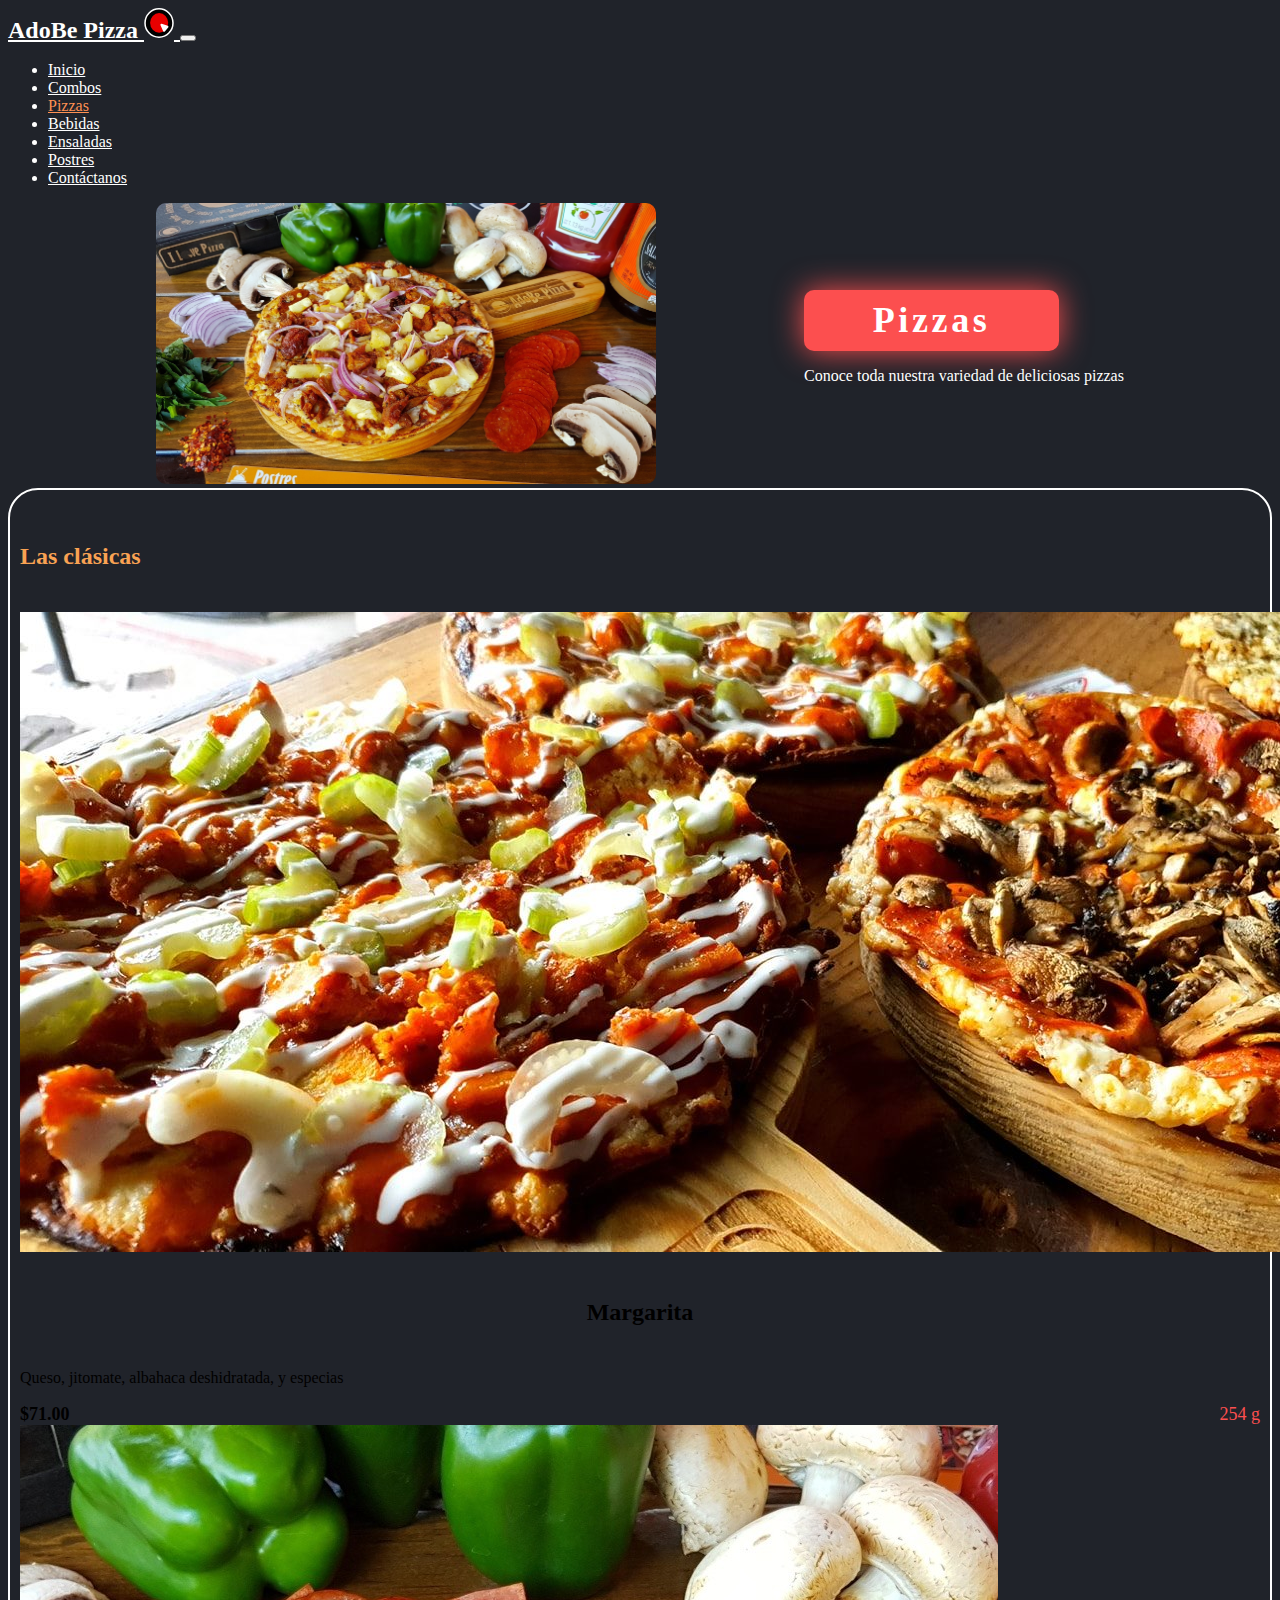
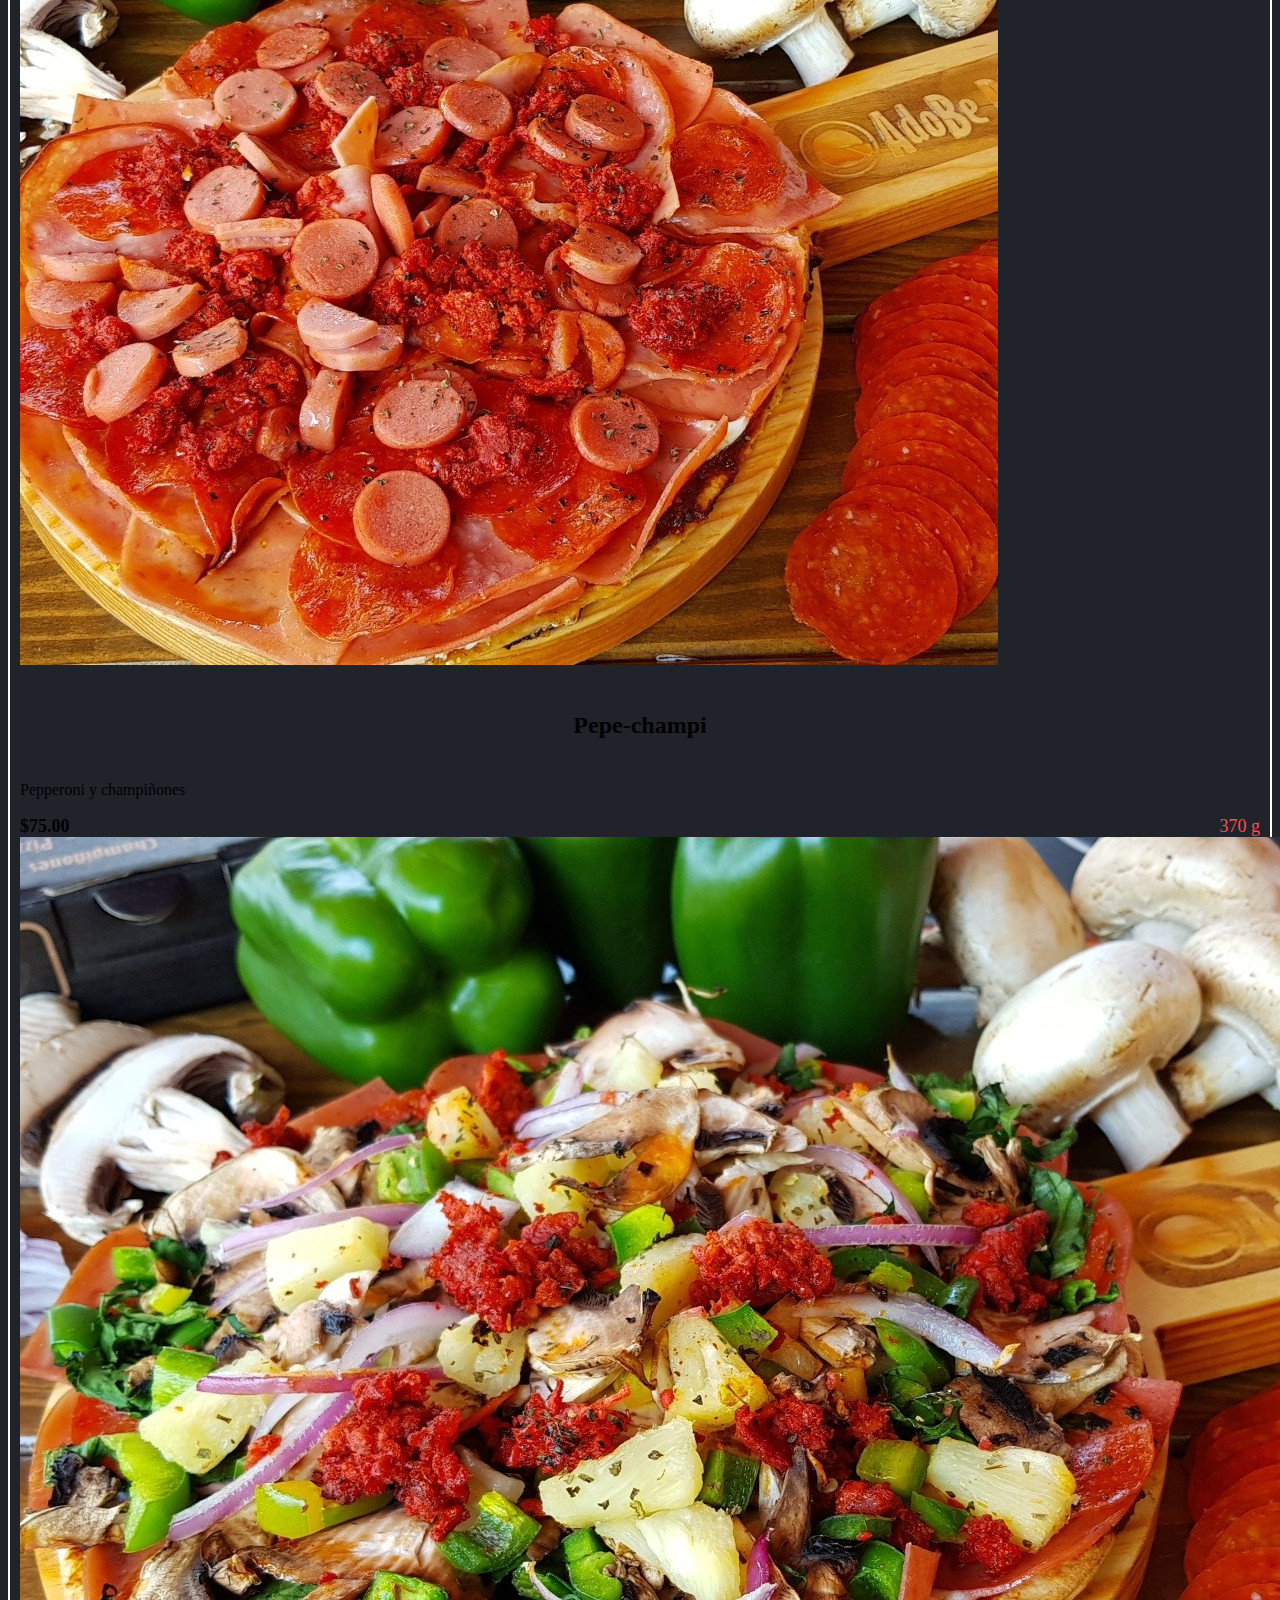
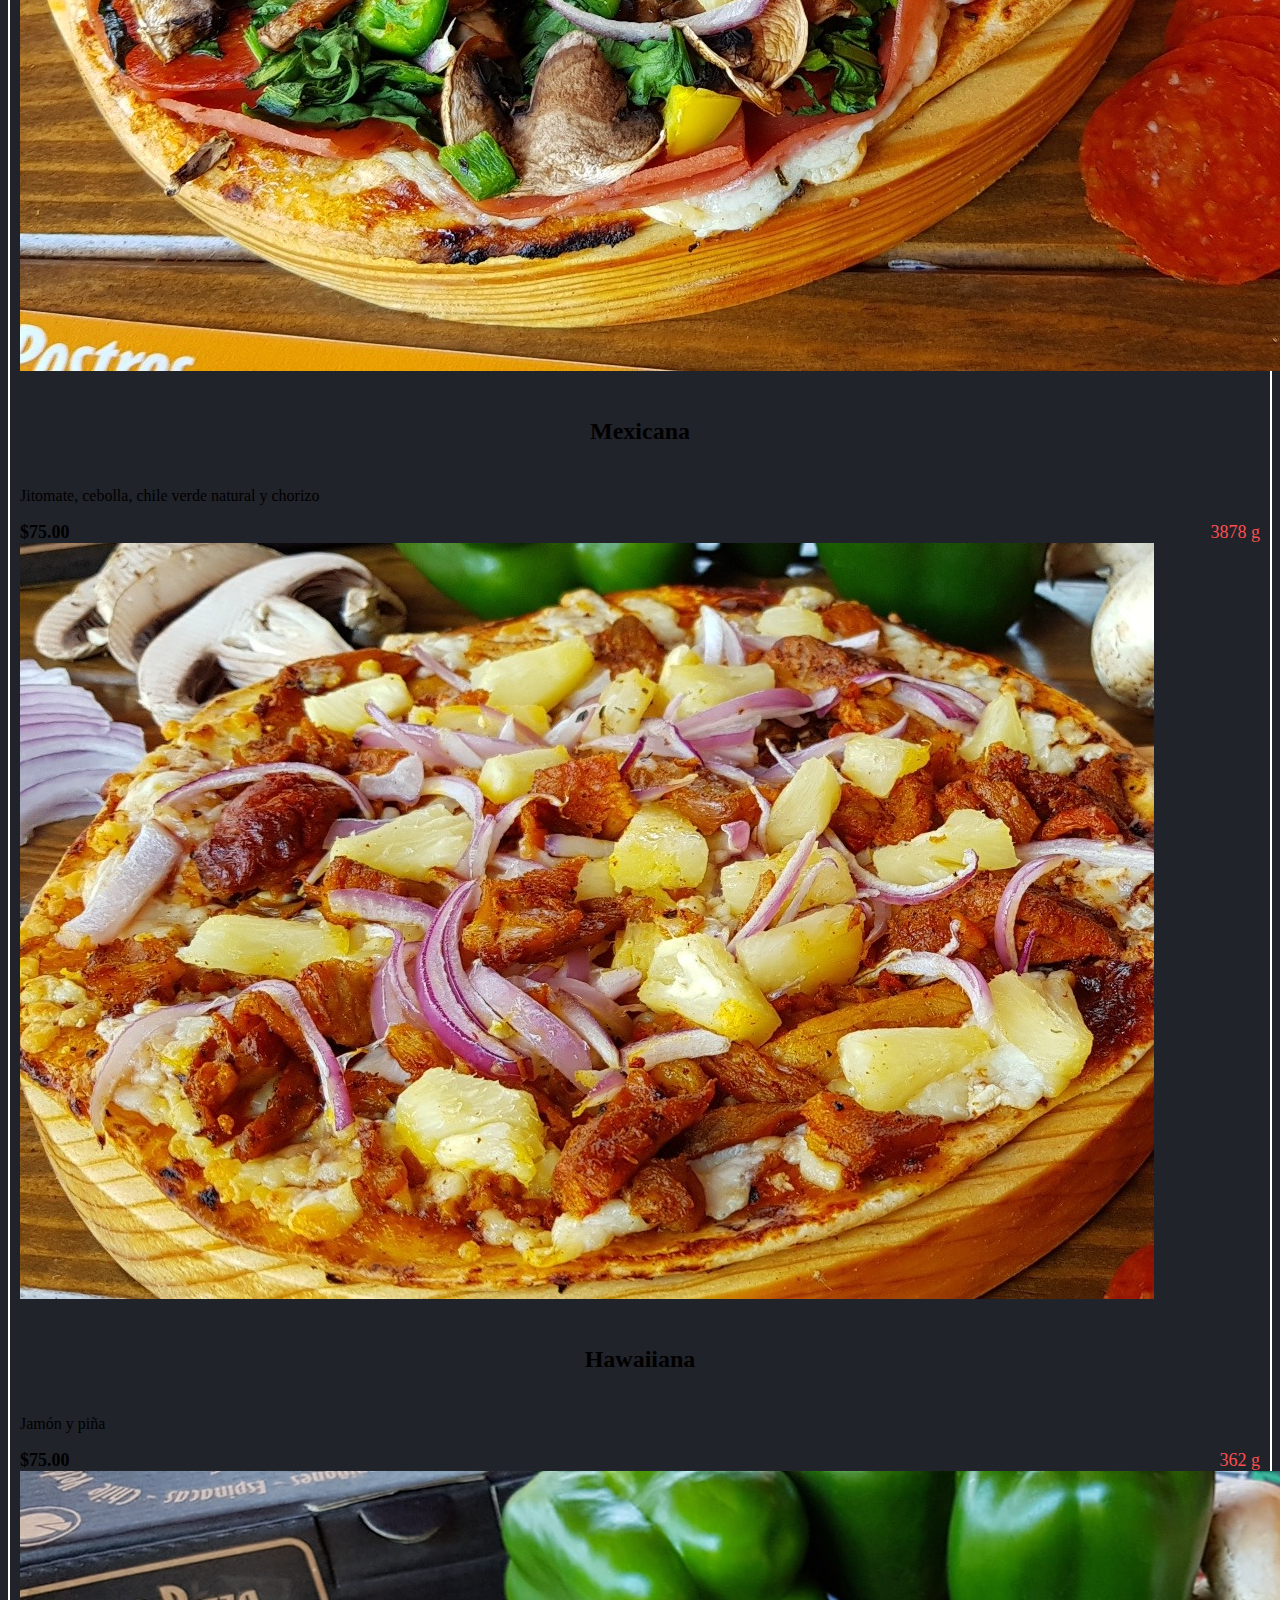
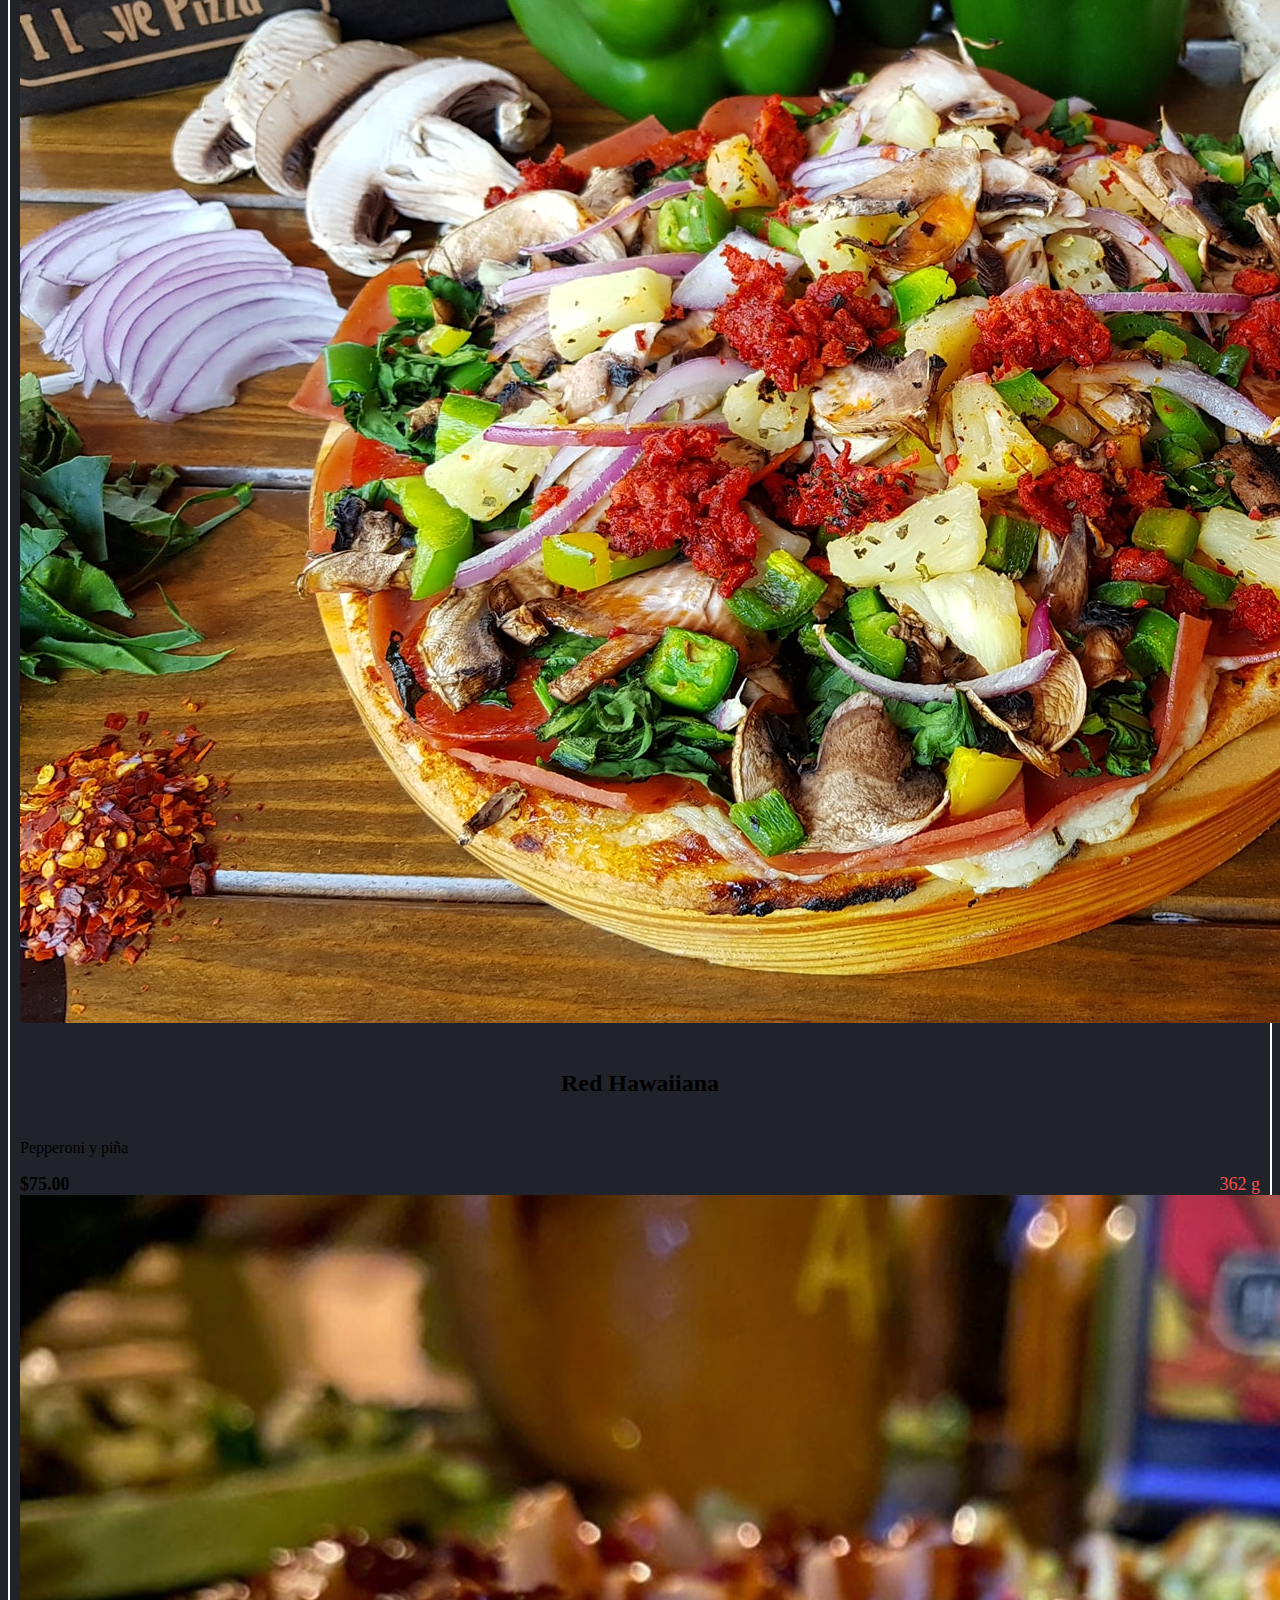
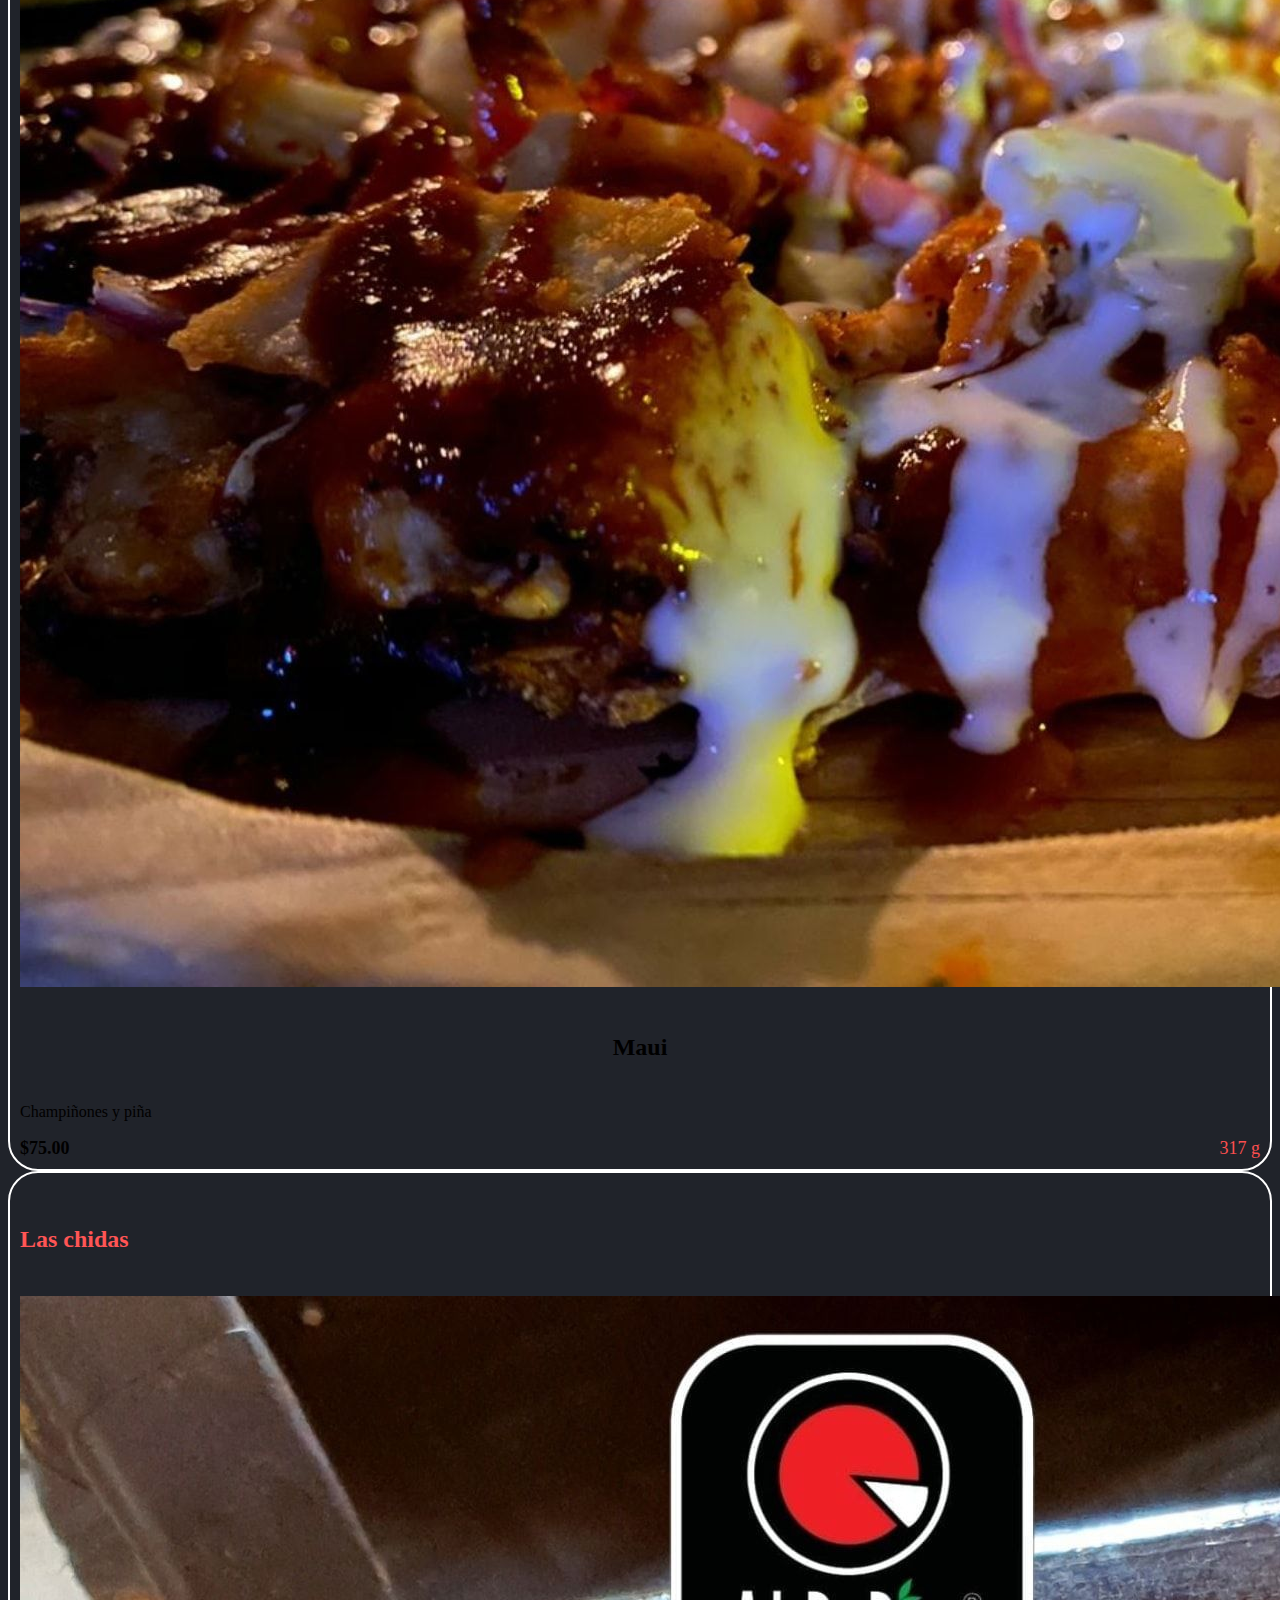
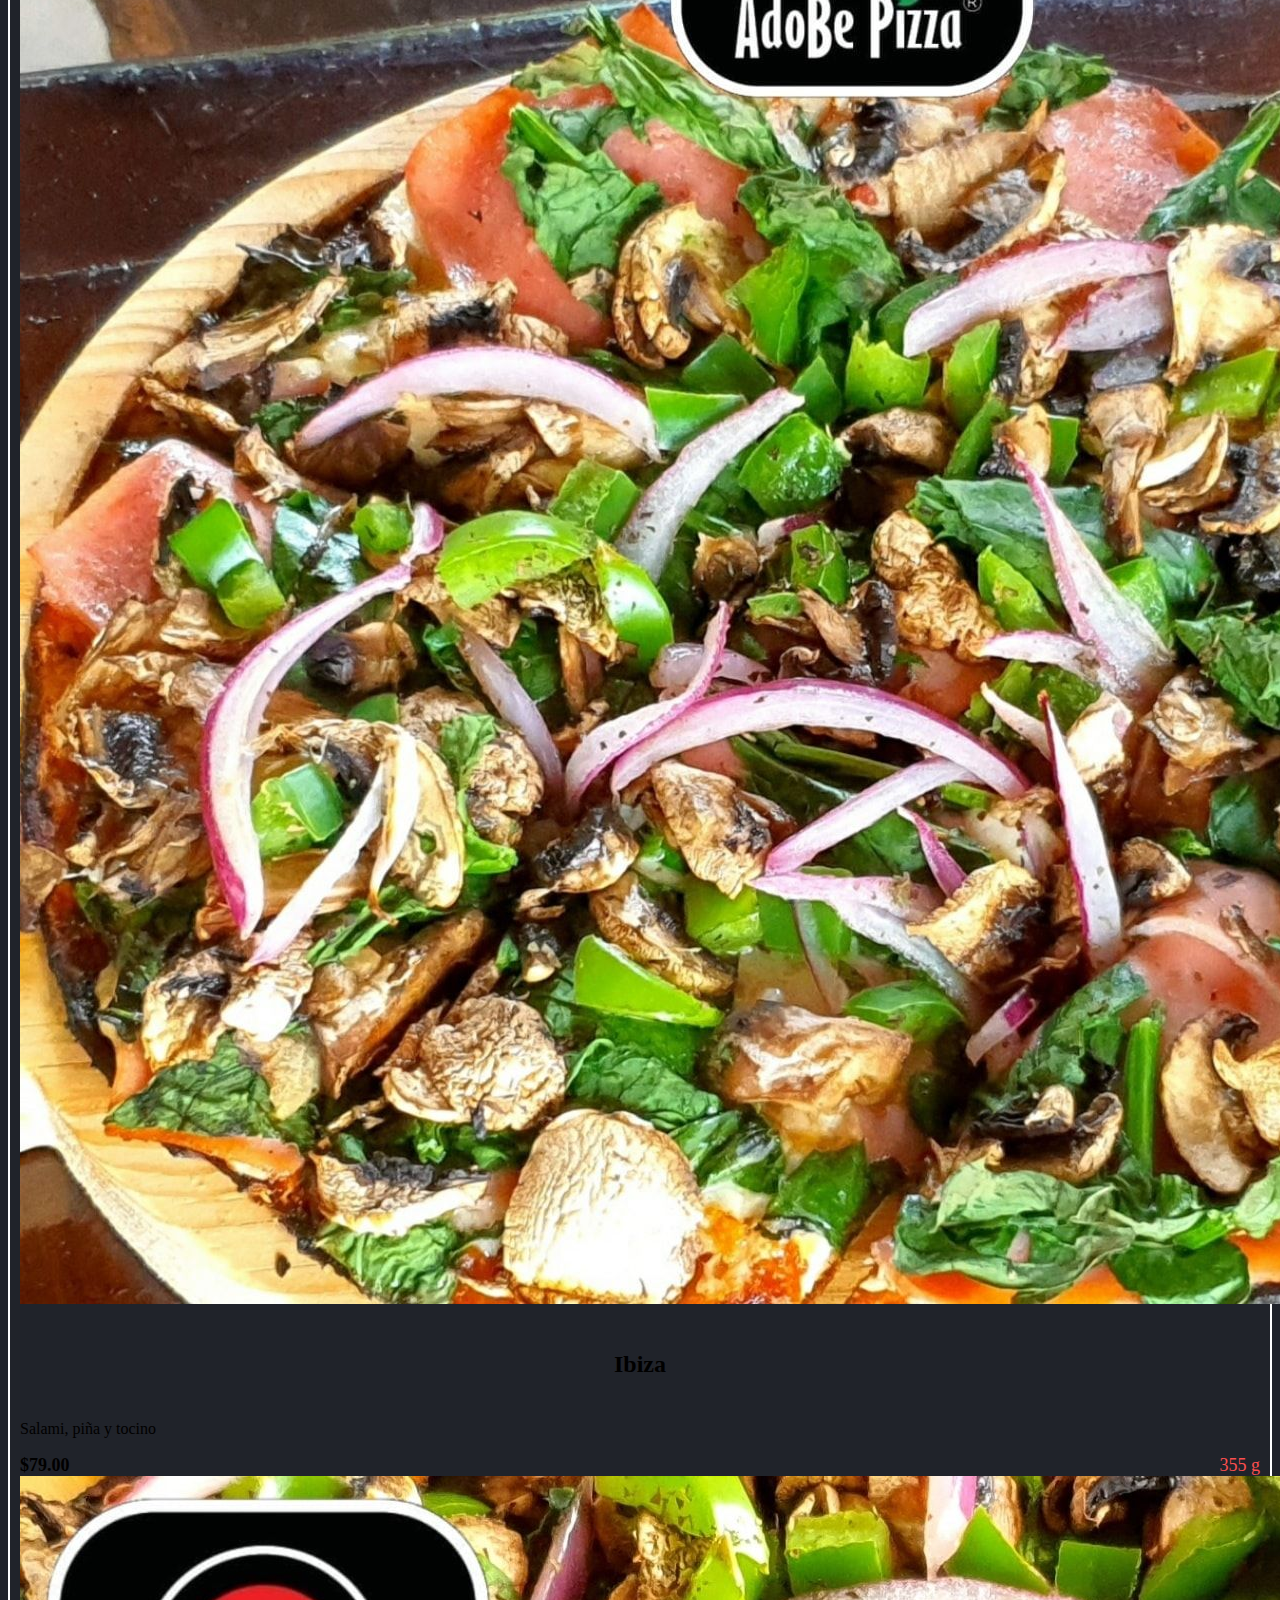
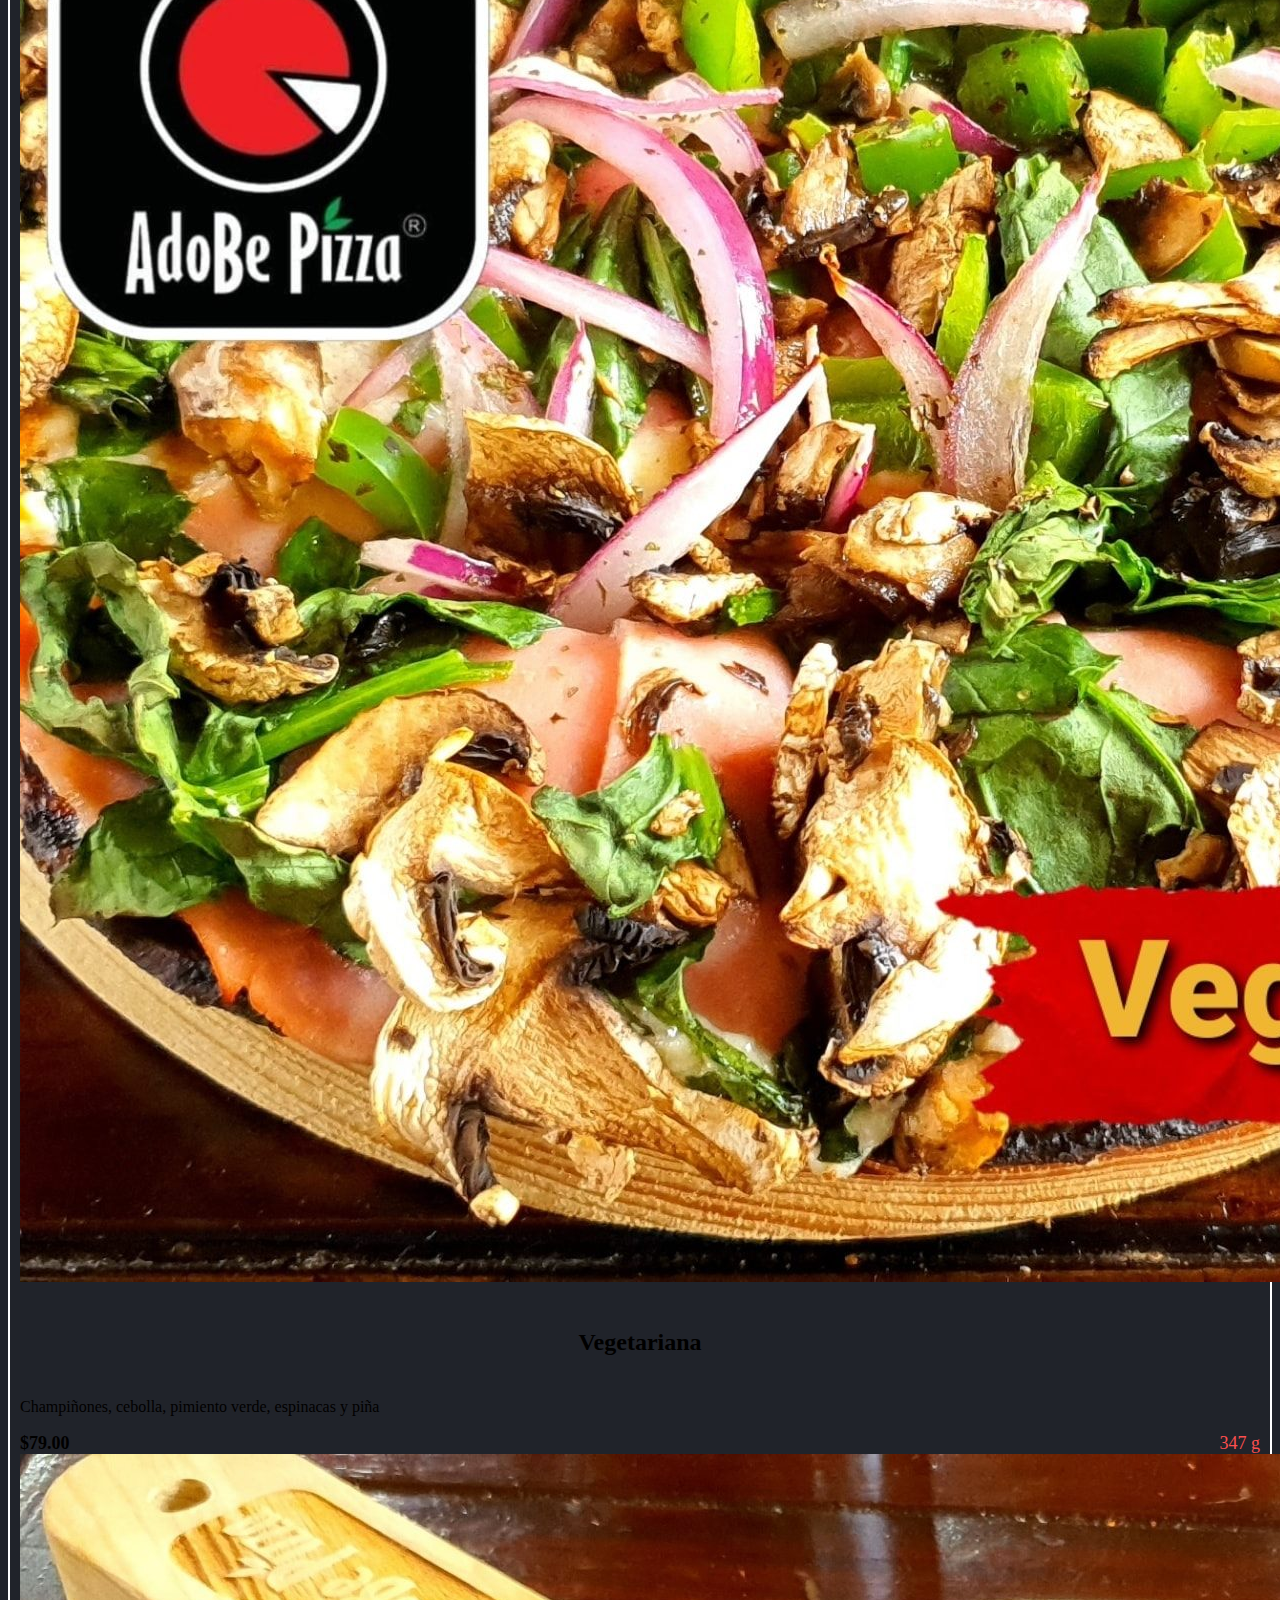
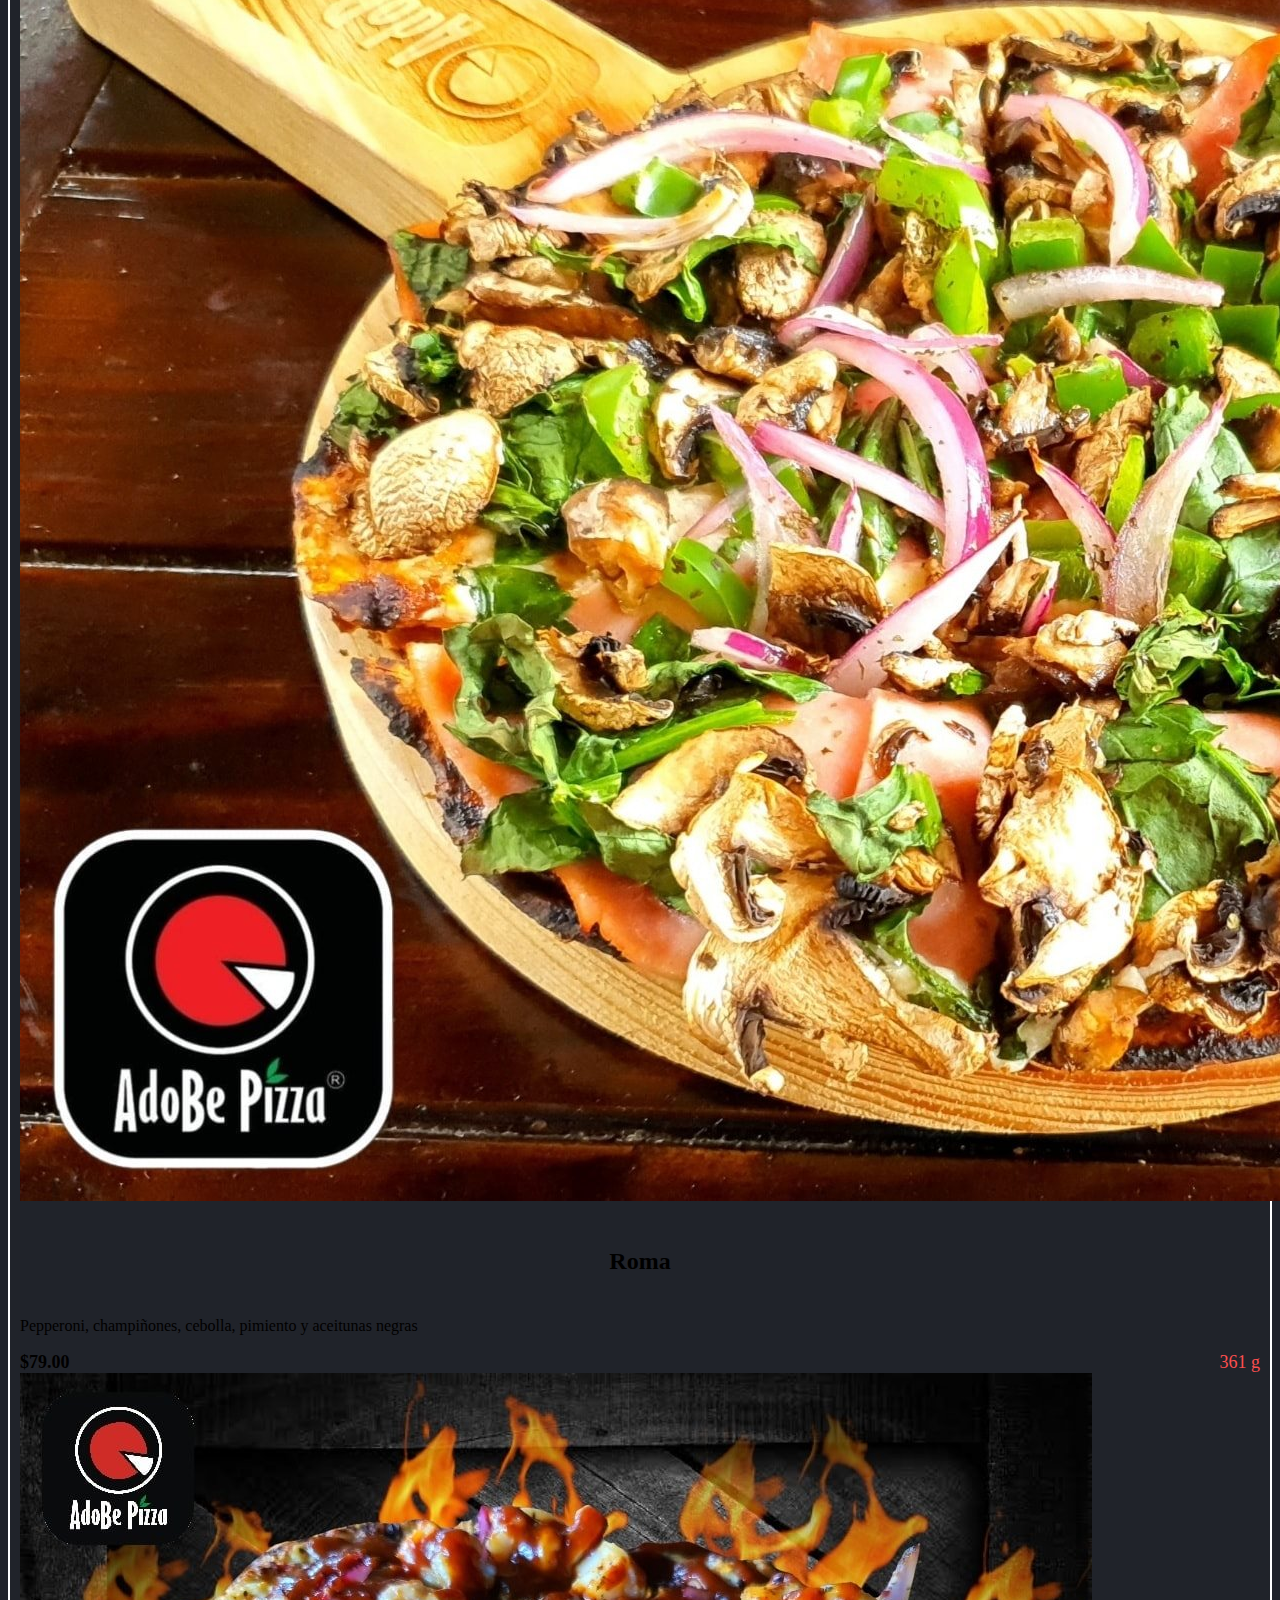
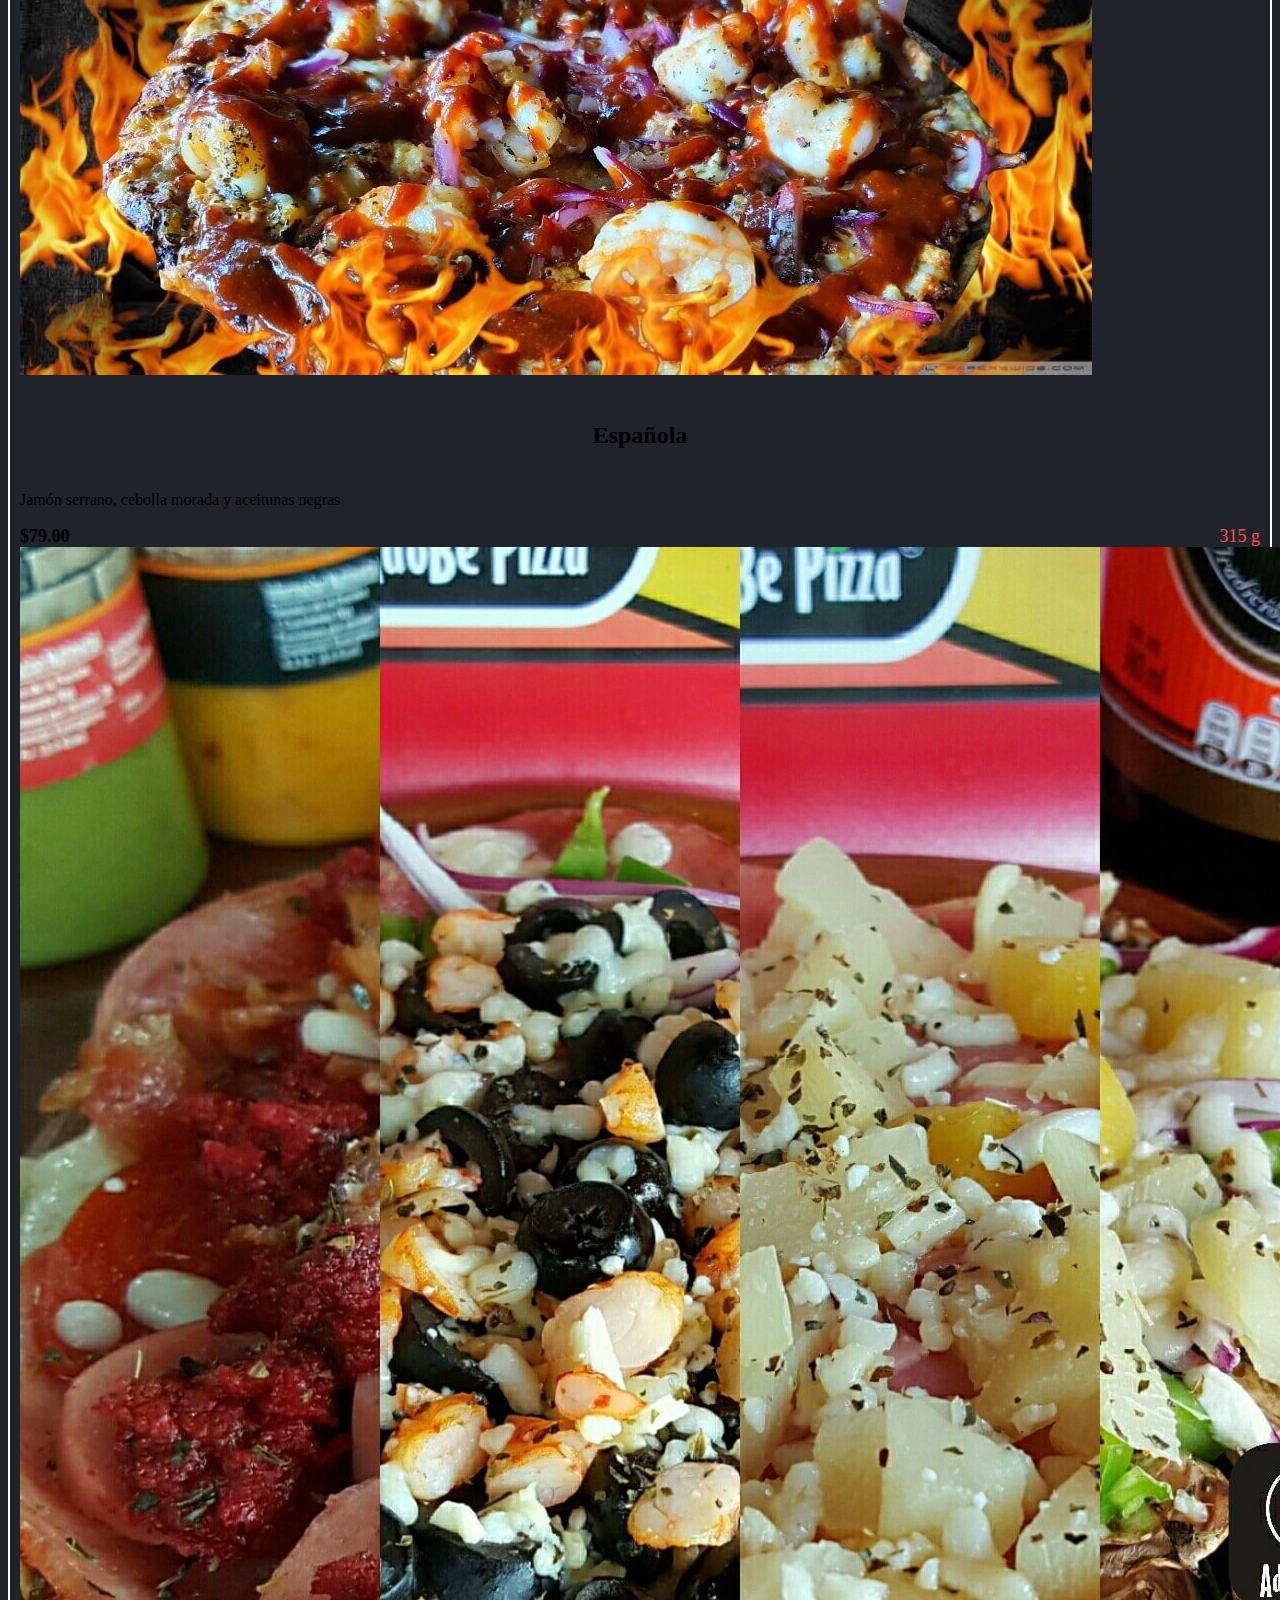
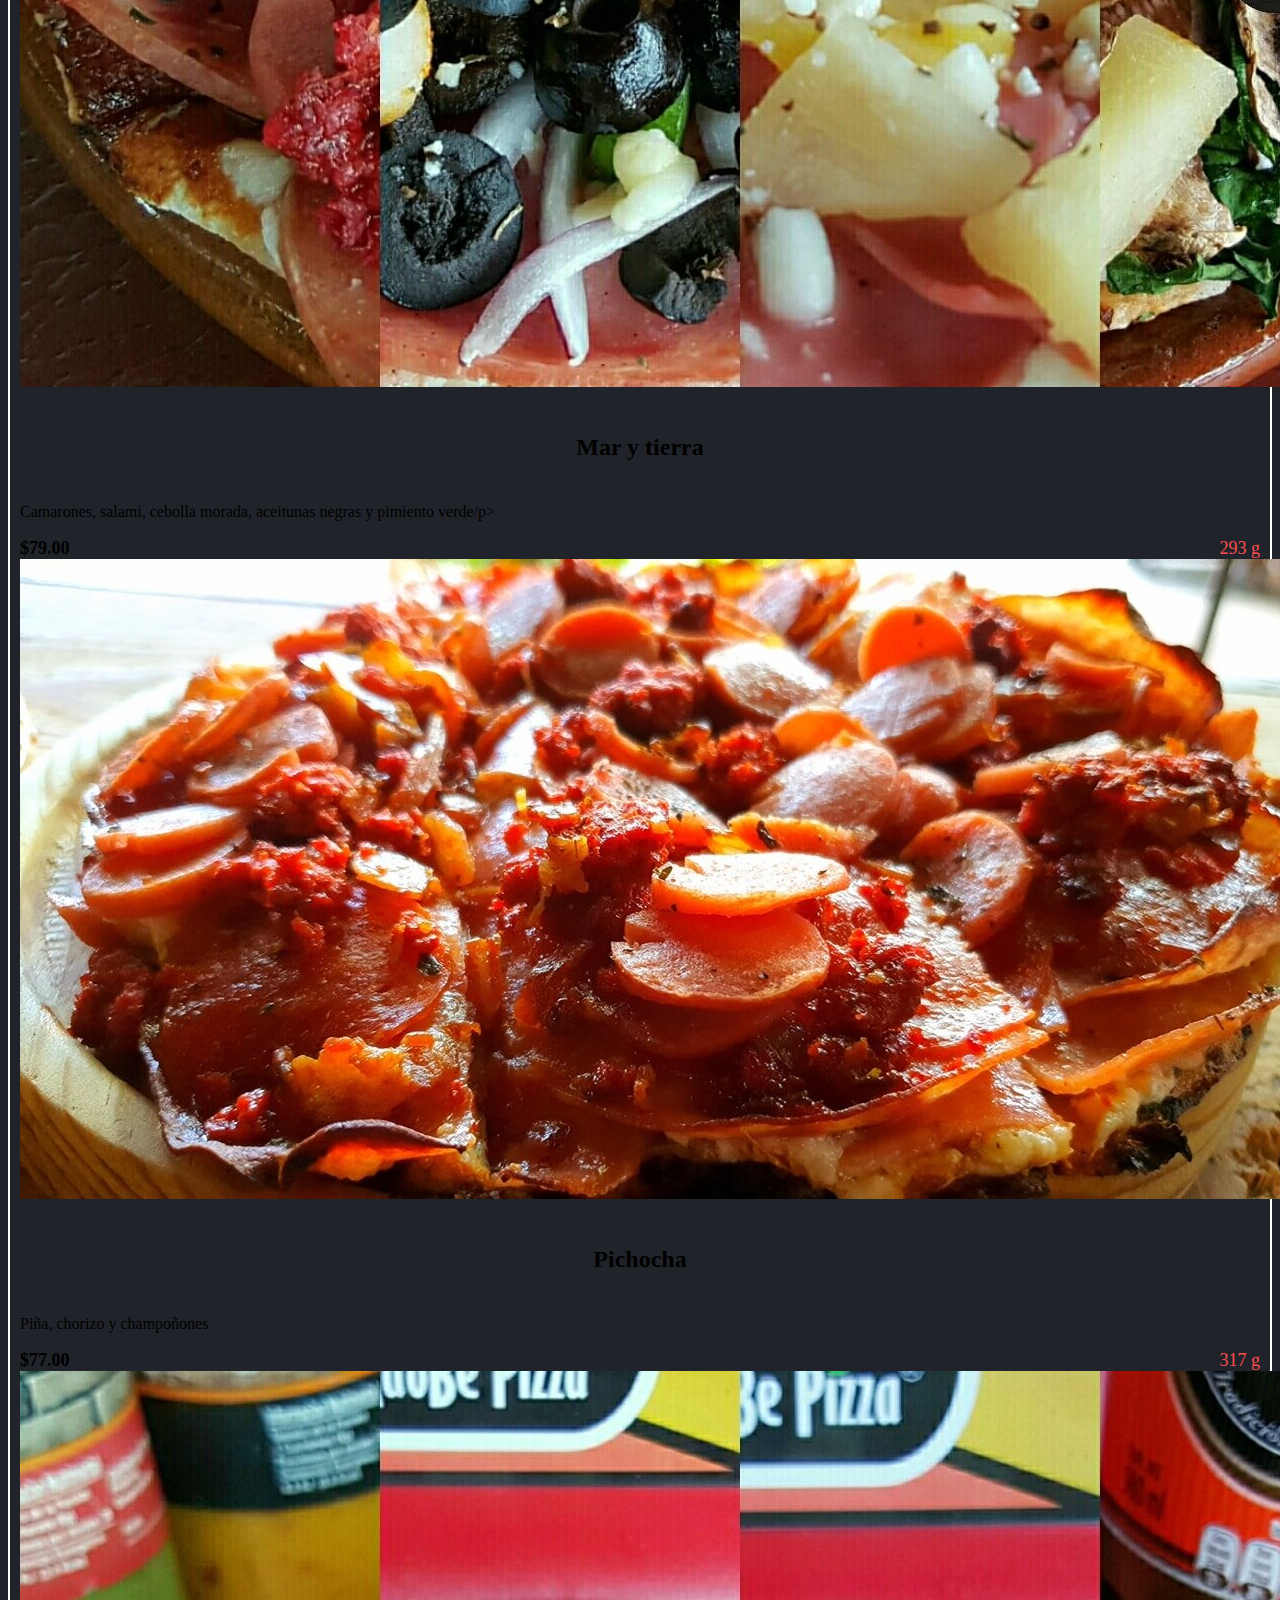
<file: pizzas.html>
<!DOCTYPE html>
<html lang="en">

<head>
  <meta charset="UTF-8">
  <meta http-equiv="X-UA-Compatible" content="IE=edge">
  <meta name="viewport" content="width=device-width, initial-scale=1.0">
  <title>Adobe Pizza</title>
  <link href="https://cdn.jsdelivr.net/npm/bootstrap@5.1.3/dist/css/bootstrap.min.css" rel="stylesheet"
    integrity="sha384-1BmE4kWBq78iYhFldvKuhfTAU6auU8tT94WrHftjDbrCEXSU1oBoqyl2QvZ6jIW3" crossorigin="anonymous">
  <link rel="stylesheet" href="styles.css">
</head>

<body>
  <!-- Navbar -->

  <nav class="navbar navbar-expand-md navbar-dark bg-dark">
    <div class="container-fluid">
      <div>
        <a class="navbar-brand" href="index.html">
          AdoBe Pizza
          <svg width="30" height="30" viewBox="0 0 58 59" fill="none" xmlns="http://www.w3.org/2000/svg">
            <path
              d="M56.5 29.5C56.5 44.9883 44.1638 57.5 29 57.5C13.8362 57.5 1.5 44.9883 1.5 29.5C1.5 14.0118 13.8362 1.5 29 1.5C44.1638 1.5 56.5 14.0118 56.5 29.5Z"
              fill="black" stroke="white" stroke-width="3" />
            <ellipse cx="29.25" cy="29.2389" rx="17.75" ry="19.3186" fill="#E80000" />
            <path
              d="M31.9781 33.8944C31.2653 32.2832 32.717 30.564 34.337 31.1006L46.1954 35.0288C47.5466 35.4764 48.017 37.2243 47.0837 38.3296L40.4424 46.1951C39.5091 47.3005 37.7896 47.032 37.1951 45.6881L31.9781 33.8944Z"
              fill="white" />
          </svg>
        </a>
        <button class="navbar-toggler" type="button" data-bs-toggle="collapse" data-bs-target="#navbarSupportedContent"
          aria-controls="navbarSupportedContent" aria-expanded="false" aria-label="Toggle navigation">
          <span class="navbar-toggler-icon"></span>
        </button>
      </div>
      <div class="collapse navbar-collapse" id="navbarSupportedContent">
        <ul class="navbar-nav me-auto mb-2 mb-lg-0 ">
          <li class="nav-item">
            <a class="nav-link " aria-current="page" href="index.html">Inicio</a>
          </li>
          <li class="nav-item">
            <a class="nav-link " href="combos.html">Combos</a>
          </li>
          <li class="nav-item">
            <a class="nav-link active" href="pizzas.html">Pizzas</a>
          </li>
          <li class="nav-item">
            <a class="nav-link" href="bebidas.html">Bebidas</a>
          </li>
          <li class="nav-item">
            <a class="nav-link" href="ensaladas.html">Ensaladas</a>
          </li>
          <li class="nav-item">
            <a class="nav-link" href="postres.html">Postres</a>
          </li>
          <li class="nav-item">
            <a class="nav-link" href="contactanos.html">Contáctanos</a>
          </li>
        </ul>
      </div>
    </div>
  </nav>

  <div class="combos-main">
    <div class="combos-img">
      <img src="./imgs/pizzas/fondo.jpg" width="500">
    </div>
    <div class="pizzas-main-btn">
      <button>Pizzas</button>
      <p class="mt-3">Conoce toda nuestra variedad de
        deliciosas pizzas</p>
    </div>
  </div>

  <!-- menu pizzas -->

  <div class="container mt-5">
    <div class="combo-pizzas-container">
      <h5 class="pizzas-clasicas">Las clásicas</h5>

      <div class="row row-cols-1 row-cols-md-3 g-4">
        <div class="col">
          <div class="card h-100">
            <img src="./imgs/pizzas/adobe.jpg" class="card-img-top">
            <div class="card-body">
              <h5 class="card-title">Margarita</h5>
              <p class="card-text">Queso, jitomate, albahaca
                deshidratada, y especias</p>
            </div>
            <div class="card-footer">
              <small class="pizza-price">$71.00</small>
              <small class="pizza-gr">254 g</small>
            </div>
          </div>
        </div>
        <div class="col">
          <div class="card h-100">
            <img src="./imgs/pizzas/pepe.jpg" class="card-img-top">
            <div class="card-body">
              <h5 class="card-title">Pepe-champi</h5>
              <p class="card-text">Pepperoni y champiñones</p>
            </div>
            <div class="card-footer">
              <small class="pizza-price">$75.00</small>
              <small class="pizza-gr">370 g</small>
            </div>
          </div>
        </div>
        <div class="col">
          <div class="card h-100">
            <img src="./imgs/pizzas/mexicana.jpg" class="card-img-top">
            <div class="card-body">
              <h5 class="card-title">Mexicana</h5>
              <p class="card-text">Jitomate, cebolla, chile
                verde natural y chorizo</p>
            </div>
            <div class="card-footer">
              <small class="pizza-price">$75.00</small>
              <small class="pizza-gr">3878 g</small>
            </div>
          </div>
        </div>
        <div class="col">
          <div class="card h-100">
            <img src="./imgs/pizzas/hawaiana.jpg" class="card-img-top">
            <div class="card-body">
              <h5 class="card-title">Hawaiiana</h5>
              <p class="card-text">Jamón y piña</p>
            </div>
            <div class="card-footer">
              <small class="pizza-price">$75.00</small>
              <small class="pizza-gr">362 g</small>
            </div>
          </div>
        </div>
        <div class="col">
          <div class="card h-100">
            <img src="./imgs/pizzas/red hawaina.jpg" class="card-img-top">
            <div class="card-body">
              <h5 class="card-title">Red Hawaiiana</h5>
              <p class="card-text">Pepperoni y piña</p>
            </div>
            <div class="card-footer">
              <small class="pizza-price">$75.00</small>
              <small class="pizza-gr">362 g</small>
            </div>
          </div>
        </div>
        <div class="col">
          <div class="card h-100">
            <img src="./imgs/pizzas/maui.jpg" class="card-img-top">
            <div class="card-body">
              <h5 class="card-title">Maui</h5>
              <p class="card-text">Champiñones y piña</p>
            </div>
            <div class="card-footer">
              <small class="pizza-price">$75.00</small>
              <small class="pizza-gr">317 g</small>
            </div>
          </div>
        </div>
      </div>
    </div>

    <div class="combo-pizzas-container mt-5">
      <h5 class="pizzas-chidas">Las chidas</h5>

      <div class="row row-cols-1 row-cols-md-3 g-4">
        <div class="col">
          <div class="card h-100">
            <img src="./imgs/pizzas/ibai.jpg" class="card-img-top">
            <div class="card-body">
              <h5 class="card-title">Ibiza</h5>
              <p class="card-text">Salami, piña y tocino</p>
            </div>
            <div class="card-footer">
              <small class="pizza-price">$79.00</small>
              <small class="pizza-gr">355 g</small>
            </div>
          </div>
        </div>
        <div class="col">
          <div class="card h-100">
            <img src="./imgs/pizzas/vegetariana.jpg" class="card-img-top">
            <div class="card-body">
              <h5 class="card-title">Vegetariana</h5>
              <p class="card-text">Champiñones, cebolla,
                pimiento verde, espinacas
                y piña</p>
            </div>
            <div class="card-footer">
              <small class="pizza-price">$79.00</small>
              <small class="pizza-gr">347 g</small>
            </div>
          </div>
        </div>
        <div class="col">
          <div class="card h-100">
            <img src="./imgs/pizzas/roma.jpg" class="card-img-top">
            <div class="card-body">
              <h5 class="card-title">Roma</h5>
              <p class="card-text">Pepperoni, champiñones,
                cebolla, pimiento y aceitunas negras</p>
            </div>
            <div class="card-footer">
              <small class="pizza-price">$79.00</small>
              <small class="pizza-gr">361 g</small>
            </div>
          </div>
        </div>
        <div class="col">
          <div class="card h-100">
            <img src="./imgs/pizzas/española.jpg" class="card-img-top">
            <div class="card-body">
              <h5 class="card-title">Española</h5>
              <p class="card-text">Jamón serrano, cebolla
                morada y aceitunas negras</p>
            </div>
            <div class="card-footer">
              <small class="pizza-price">$79.00</small>
              <small class="pizza-gr">315 g</small>
            </div>
          </div>
        </div>
        <div class="col">
          <div class="card h-100">
            <img src="./imgs/pizzas/martierra.jpg" class="card-img-top">
            <div class="card-body">
              <h5 class="card-title">Mar y tierra</h5>
              <p class="card-text">Camarones, salami,
                cebolla morada, aceitunas negras y pimiento verde/p>
            </div>
            <div class="card-footer">
              <small class="pizza-price">$79.00</small>
              <small class="pizza-gr">293 g</small>
            </div>
          </div>
        </div>
        <div class="col">
          <div class="card h-100">
            <img src="./imgs/pizzas/pichocha.jpg" class="card-img-top">
            <div class="card-body">
              <h5 class="card-title">Pichocha</h5>
              <p class="card-text">Piña, chorizo y
                champoñones</p>
            </div>
            <div class="card-footer">
              <small class="pizza-price">$77.00</small>
              <small class="pizza-gr">317 g</small>
            </div>
          </div>
        </div>
        <div class="col">
          <div class="card h-100">
            <img src="./imgs/pizzas/martierra.jpg" class="card-img-top">
            <div class="card-body">
              <h5 class="card-title">Chicken-Sriracha</h5>
              <p class="card-text">Pollo capeado, cebollín,
                salsa sriracha</p>
            </div>
            <div class="card-footer">
              <small class="pizza-price">$84.00</small>
              <small class="pizza-gr">305 g</small>
            </div>
          </div>
        </div>
        <div class="col">
          <div class="card h-100">
            <img src="./imgs/pizzas/pichocha.jpg" class="card-img-top">
            <div class="card-body">
              <h5 class="card-title">Especial de la casa</h5>
              <p class="card-text">Jamón, champiñones,
                cebolla, pimiento verde y
                espinacas</p>
            </div>
            <div class="card-footer">
              <small class="pizza-price">$75.00</small>
              <small class="pizza-gr">317 g</small>
            </div>
          </div>
        </div>
      </div>
    </div>

    <div class="combo-pizzas-container mt-5">
      <h5 class="pizzas-favoritas">Las favoritas</h5>

      <div class="row row-cols-1 row-cols-md-3 g-4">
        <div class="col">
          <div class="card h-100">
            <img src="./imgs/pizzas/adobe.jpg" class="card-img-top">
            <div class="card-body">
              <h5 class="card-title">Adobe</h5>
              <p class="card-text">Jamón, pepperoni,
                champiñones, cebolla,
                pimiento verde, chile verde,
                chorizo, espinacas y piña</p>
            </div>
            <div class="card-footer">
              <small class="pizza-price">$84.00</small>
              <small class="pizza-gr">407 g</small>
            </div>
          </div>
        </div>
        <div class="col">
          <div class="card h-100">
            <img src="./imgs/pizzas/bbkchicken.jpg" class="card-img-top">
            <div class="card-body">
              <h5 class="card-title">BBQ chicken</h5>
              <p class="card-text">Pollo capeado, tocino,
                cebolla morada, BBQ
                chipotle y piña</p>
            </div>
            <div class="card-footer">
              <small class="pizza-price">$84.00</small>
              <small class="pizza-gr">330 g</small>
            </div>
          </div>
        </div>
        <div class="col">
          <div class="card h-100">
            <img src="./imgs/pizzas/pastor.jpg" class="card-img-top">
            <div class="card-body">
              <h5 class="card-title">Al pastor</h5>
              <p class="card-text">Carne al pastor, piña y
                cebolla</p>
            </div>
            <div class="card-footer">
              <small class="pizza-price">$84.00</small>
              <small class="pizza-gr">298 g</small>
            </div>
          </div>
        </div>
        <div class="col">
          <div class="card h-100">
            <img src="./imgs/pizzas/carnivora.jpg" class="card-img-top">
            <div class="card-body">
              <h5 class="card-title">Carnivora</h5>
              <p class="card-text">Pepperoni, salami, chorizo,
                tocino y salchicha</p>
            </div>
            <div class="card-footer">
              <small class="pizza-price">$84.00</small>
              <small class="pizza-gr">305 g</small>
            </div>
          </div>
        </div>
        <div class="col">
          <div class="card h-100">
            <img src="./imgs/pizzas/martierra.jpg" class="card-img-top">
            <div class="card-body">
              <h5 class="card-title">Burger pizza</h5>
              <p class="card-text">Carne de hamburguesa,
                tocino, pepinillos, cebolla,
                ketchup y mostaza</p>
            </div>
            <div class="card-footer">
              <small class="pizza-price">$84.00</small>
              <small class="pizza-gr">285 g</small>
            </div>
          </div>
        </div>
        <div class="col">
          <div class="card h-100">
            <img src="./imgs/pizzas/pichocha.jpg" class="card-img-top">
            <div class="card-body">
              <h5 class="card-title">Buffalo</h5>
              <p class="card-text">Alitas sin hueso, apio, salsa
                buffalo, BBQ y ranch</p>
            </div>
            <div class="card-footer">
              <small class="pizza-price">$84.00</small>
              <small class="pizza-gr">300 g</small>
            </div>
          </div>
        </div>

      </div>
    </div>

  </div>

  <!-- footer -->
  <footer class="mt-5">
    <div class="footer-adobe">
      AdoBe Pizza
      <svg width="30" height="30" viewBox="0 0 58 59" fill="none" xmlns="http://www.w3.org/2000/svg">
        <path
          d="M56.5 29.5C56.5 44.9883 44.1638 57.5 29 57.5C13.8362 57.5 1.5 44.9883 1.5 29.5C1.5 14.0118 13.8362 1.5 29 1.5C44.1638 1.5 56.5 14.0118 56.5 29.5Z"
          fill="black" stroke="white" stroke-width="3" />
        <ellipse cx="29.25" cy="29.2389" rx="17.75" ry="19.3186" fill="#E80000" />
        <path
          d="M31.9781 33.8944C31.2653 32.2832 32.717 30.564 34.337 31.1006L46.1954 35.0288C47.5466 35.4764 48.017 37.2243 47.0837 38.3296L40.4424 46.1951C39.5091 47.3005 37.7896 47.032 37.1951 45.6881L31.9781 33.8944Z"
          fill="white" />
      </svg>
    </div>
    <a href="combos.html" class="footer-combos">Combos</a>
    <a href="pizzas.html" class="footer-pizzas">Pizzas</a>
    <a href="bebidas.html" class="footer-bebidas">Bebidas</a>
    <a href="ensaladas.html" class="footer-ensaladas">Ensaladas</a>
    <a href="postres.html" class="footer-postres">Postres</a>
    <a href="contactanos.html" class="footer-contactanos">Contáctanos</a>
    <p class="footer-copy">COPYRIGHT TOGOFOOD © TODOS LOS DERECHOS RESERVADOS</p>
    <p class="footer-cel">312 181 4321</p>
    <p class="footer-correo">adobepizza@hotmail.com</p>
    <div class="footer-socialmedia">
      <a href="https://www.facebook.com/adobepizza">
        <img src="./imgs/facebook.png" height="30" width="30">
      </a>
      <a href="https://www.instagram.com/adobepizza/">
        <img src="./imgs/instagram.png" height="30" width="30">
      </a>
    </div>

  </footer>
  <script src="https://cdn.jsdelivr.net/npm/bootstrap@5.1.3/dist/js/bootstrap.bundle.min.js"
    integrity="sha384-ka7Sk0Gln4gmtz2MlQnikT1wXgYsOg+OMhuP+IlRH9sENBO0LRn5q+8nbTov4+1p"
    crossorigin="anonymous"></script>


</body>

</html>
</file>
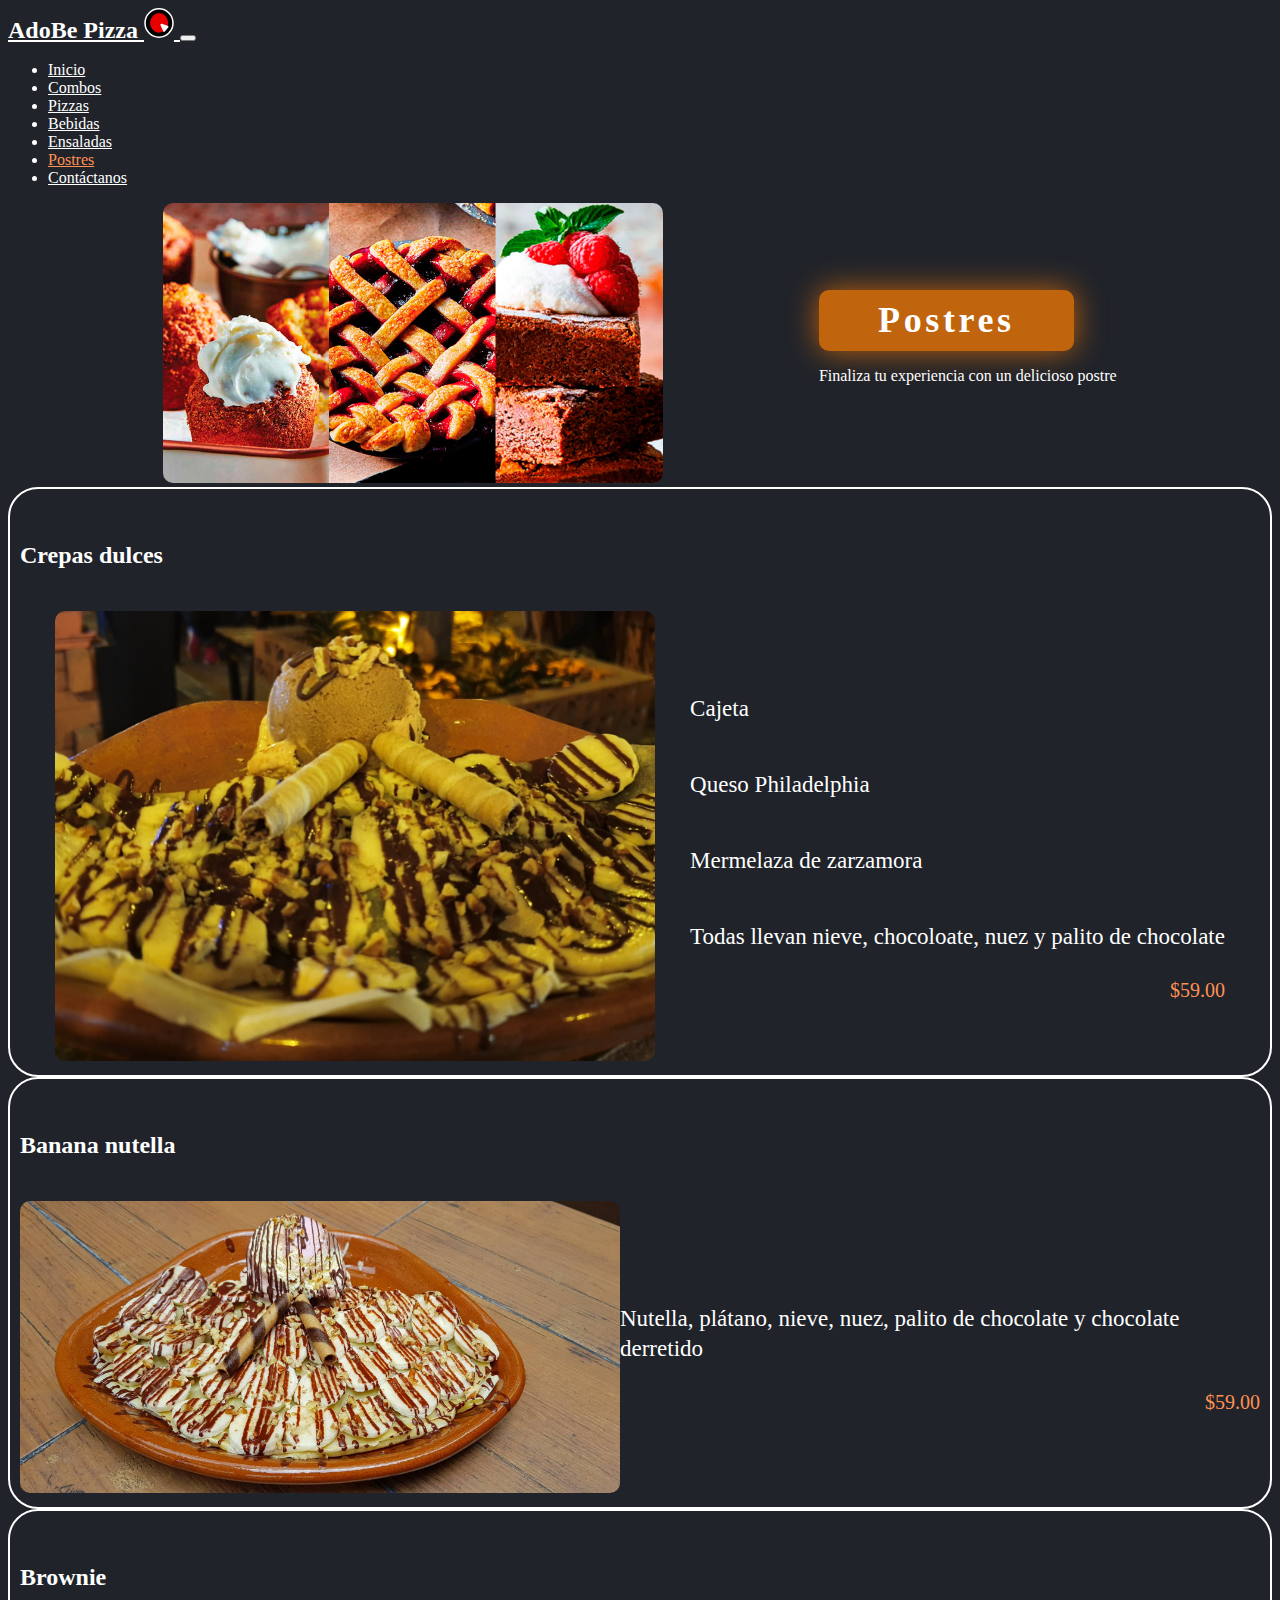
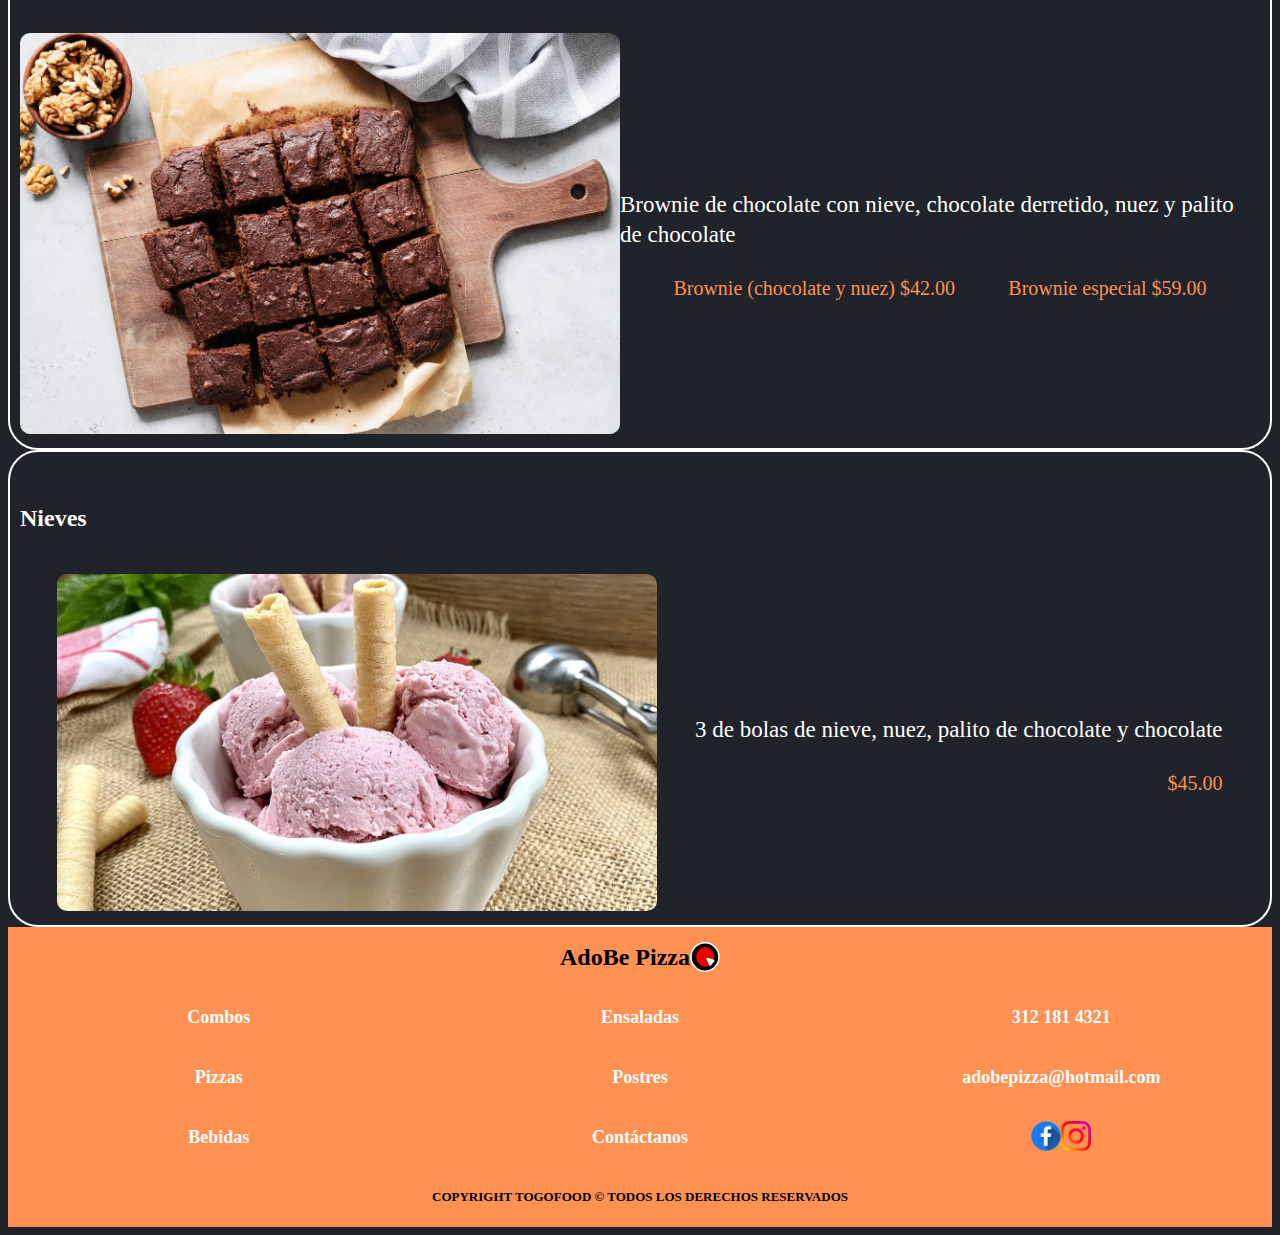
<file: postres.html>
<!DOCTYPE html>
<html lang="en">

<head>
    <meta charset="UTF-8">
    <meta http-equiv="X-UA-Compatible" content="IE=edge">
    <meta name="viewport" content="width=device-width, initial-scale=1.0">
    <title>Adobe Pizza</title>
    <link href="https://cdn.jsdelivr.net/npm/bootstrap@5.1.3/dist/css/bootstrap.min.css" rel="stylesheet"
        integrity="sha384-1BmE4kWBq78iYhFldvKuhfTAU6auU8tT94WrHftjDbrCEXSU1oBoqyl2QvZ6jIW3" crossorigin="anonymous">
    <link rel="stylesheet" href="styles.css">
</head>

<body>
    <!-- Navbar -->

    <nav class="navbar navbar-expand-md navbar-dark bg-dark">
        <div class="container-fluid">
            <div>
                <a class="navbar-brand" href="index.html">
                    AdoBe Pizza
                    <svg width="30" height="30" viewBox="0 0 58 59" fill="none" xmlns="http://www.w3.org/2000/svg">
                        <path
                            d="M56.5 29.5C56.5 44.9883 44.1638 57.5 29 57.5C13.8362 57.5 1.5 44.9883 1.5 29.5C1.5 14.0118 13.8362 1.5 29 1.5C44.1638 1.5 56.5 14.0118 56.5 29.5Z"
                            fill="black" stroke="white" stroke-width="3" />
                        <ellipse cx="29.25" cy="29.2389" rx="17.75" ry="19.3186" fill="#E80000" />
                        <path
                            d="M31.9781 33.8944C31.2653 32.2832 32.717 30.564 34.337 31.1006L46.1954 35.0288C47.5466 35.4764 48.017 37.2243 47.0837 38.3296L40.4424 46.1951C39.5091 47.3005 37.7896 47.032 37.1951 45.6881L31.9781 33.8944Z"
                            fill="white" />
                    </svg>
                </a>
                <button class="navbar-toggler" type="button" data-bs-toggle="collapse"
                    data-bs-target="#navbarSupportedContent" aria-controls="navbarSupportedContent"
                    aria-expanded="false" aria-label="Toggle navigation">
                    <span class="navbar-toggler-icon"></span>
                </button>
            </div>
            <div class="collapse navbar-collapse" id="navbarSupportedContent">
                <ul class="navbar-nav me-auto mb-2 mb-lg-0 ">
                    <li class="nav-item">
                        <a class="nav-link " aria-current="page" href="index.html">Inicio</a>
                    </li>
                    <li class="nav-item">
                        <a class="nav-link " href="combos.html">Combos</a>
                    </li>
                    <li class="nav-item">
                        <a class="nav-link" href="pizzas.html">Pizzas</a>
                    </li>
                    <li class="nav-item">
                        <a class="nav-link" href="bebidas.html">Bebidas</a>
                    </li>
                    <li class="nav-item">
                        <a class="nav-link" href="ensaladas.html">Ensaladas</a>
                    </li>
                    <li class="nav-item">
                        <a class="nav-link active" href="postres.html">Postres</a>
                    </li>
                    <li class="nav-item">
                        <a class="nav-link" href="contactanos.html">Contáctanos</a>
                    </li>
                </ul>
            </div>
        </div>
    </nav>


    <div class="combos-main">
        <div class="combos-img">
            <img src="./imgs/postres/postres.jpg" width="500">
        </div>
        <div class="postres-main-btn">
            <button>Postres</button>
            <p class="mt-3">Finaliza tu experiencia con un delicioso
                postre</p>
        </div>
    </div>

    <!-- postres -->

    <div class="container mt-5">
        <div class="combo-pizzas-container">
            <h5 class="postres-text">Crepas dulces</h5>
            <div class="postres-container">
                <div class="postres-img">
                    <img src="./imgs/postres/crepa.jpg">
                </div>
                <div class="postres-info-container">
                    <p>Cajeta</p>
                    <p>Queso Philadelphia</p>
                    <p>Mermelaza de zarzamora</p>
                    <p>Todas llevan nieve, chocoloate, nuez y palito de chocolate</p>
                    <small>$59.00</small>
                </div>
            </div>
        </div>
        <div class="combo-pizzas-container mt-5">
            <h5 class="postres-text">Banana nutella</h5>
            <div class="postres-container">
                <div class="postres-img">
                    <img src="./imgs/postres/banananutela.jpg">
                </div>
                <div class="postres-info-container">
                    <p>Nutella, plátano, nieve, nuez, palito de chocolate y chocolate derretido</p>
                    <small>$59.00</small>
                </div>
            </div>
        </div>
        <div class="combo-pizzas-container mt-5">
            <h5 class="postres-text">Brownie</h5>
            <div class="postres-container">
                <div class="postres-img">
                    <img src="./imgs/postres/Brownie.jpg">
                </div>
                <div class="postres-info-container">
                    <p>Brownie de chocolate con nieve, chocolate derretido, nuez y palito de chocolate</p>
                    <div class="postres-brownie-container">
                        <small>Brownie (chocolate y nuez) $42.00</small>
                        <small>Brownie especial $59.00</small>
                    </div>
                </div>
            </div>
        </div>
        <div class="combo-pizzas-container mt-5">
            <h5 class="postres-text">Nieves</h5>
            <div class="postres-container">
                <div class="postres-img">
                    <img src="./imgs/postres/nieve.webp">
                </div>
                <div class="postres-info-container">
                    <p>3 de bolas de nieve, nuez, palito de chocolate y chocolate</p>
                    <small>$45.00</small>
                </div>
            </div>
        </div>
    </div>




    <!-- footer -->
    <footer class="mt-5">
        <div class="footer-adobe">
            AdoBe Pizza
            <svg width="30" height="30" viewBox="0 0 58 59" fill="none" xmlns="http://www.w3.org/2000/svg">
                <path
                    d="M56.5 29.5C56.5 44.9883 44.1638 57.5 29 57.5C13.8362 57.5 1.5 44.9883 1.5 29.5C1.5 14.0118 13.8362 1.5 29 1.5C44.1638 1.5 56.5 14.0118 56.5 29.5Z"
                    fill="black" stroke="white" stroke-width="3" />
                <ellipse cx="29.25" cy="29.2389" rx="17.75" ry="19.3186" fill="#E80000" />
                <path
                    d="M31.9781 33.8944C31.2653 32.2832 32.717 30.564 34.337 31.1006L46.1954 35.0288C47.5466 35.4764 48.017 37.2243 47.0837 38.3296L40.4424 46.1951C39.5091 47.3005 37.7896 47.032 37.1951 45.6881L31.9781 33.8944Z"
                    fill="white" />
            </svg>
        </div>
        <a href="combos.html" class="footer-combos">Combos</a>
        <a href="pizzas.html" class="footer-pizzas">Pizzas</a>
        <a href="bebidas.html" class="footer-bebidas">Bebidas</a>
        <a href="ensaladas.html" class="footer-ensaladas">Ensaladas</a>
        <a href="postres.html" class="footer-postres">Postres</a>
        <a href="contactanos.html" class="footer-contactanos">Contáctanos</a>
        <p class="footer-copy">COPYRIGHT TOGOFOOD © TODOS LOS DERECHOS RESERVADOS</p>
        <p class="footer-cel">312 181 4321</p>
        <p class="footer-correo">adobepizza@hotmail.com</p>
        <div class="footer-socialmedia">
            <a href="https://www.facebook.com/adobepizza">
                <img src="./imgs/facebook.png" height="30" width="30">
            </a>
            <a href="https://www.instagram.com/adobepizza/">
                <img src="./imgs/instagram.png" height="30" width="30">
            </a>
        </div>

    </footer>
    <script src="https://cdn.jsdelivr.net/npm/bootstrap@5.1.3/dist/js/bootstrap.bundle.min.js"
        integrity="sha384-ka7Sk0Gln4gmtz2MlQnikT1wXgYsOg+OMhuP+IlRH9sENBO0LRn5q+8nbTov4+1p"
        crossorigin="anonymous"></script>
</body>

</html>
</file>
<file: styles.css>
body {
    background-color: #20232A;
    color: white;
}

body::-webkit-scrollbar {
    width: 8px;     /* Tamaño del scroll en vertical */
    
}
body::-webkit-scrollbar-thumb {
    background: #FF9153;
    border-radius: 4px;
}

/* home */
.navbar-brand {
    /* AdoBe Pizza */



font-family: Scada;
font-style: normal;
font-weight: bold;
font-size: 24px;
line-height: 30px;

color: #FFFFFF;


}
nav {
    background-color: #20232A;
}

nav a {
    /* Combos */

font-family: Ropa Sans;
font-style: normal;
font-weight: normal;

color: #FFFFFF;


}

.navbar-dark .navbar-nav .nav-link.active {
    color: #FF9153;
}

main {
    display: flex;
    justify-content: space-evenly;
    
}

.main-part1 h1{
    
font-family: Prata;
font-style: normal;
font-weight: normal;
font-size: 64px;
line-height: 87px;
/* identical to box height */

color: #FFFFFF;
}

.main-part1 p {
    /* Las mejores pizzas, ensaladas, crepas y brownies de Colima. */


font-family: Poppins;
font-style: normal;
font-weight: normal;
font-size: 18px;
line-height: 27px;

color: #FFFFFF;


}

.btn-main{

    background: #FF9153;
    box-shadow: 0px 0px 30px #FF9153;
    border-radius: 30px;
    border: none;
    width: 255px;
    height: 61px;
    font-size: 30px;
    

    /* Ver pizzas */



    font-family: Ropa Sans;
    font-style: normal;
    font-weight: normal;
    font-size: 30px;
    line-height: 32px;

    color: #000000;


}

.main-part2 img {
    border-radius: 10px;
}

.aboutus-container {
    border: 2px solid white;
    border-radius: 30px;
    padding: 10px;
    display: flex;
    flex-direction: column;
}

.aboutus-container h5 {

    font-family: Roboto Slab;
    font-style: normal;
    font-weight: 900;
    font-size: 24px;
    line-height: 32px;
    

    color: #FFFFFF;


}

.carousel.slide {
    /* width: 1000px; */
    align-self: center;
}
.slider {
    border-radius: 10px;
    width: 800px;
}
.aboutus-message {
    /* width: 1000px; */
    align-self: center;


    font-family: Roboto Slab;
    font-style: normal;
    font-weight: 900;
    font-size: 16px;
    line-height: 17px;
    
    color: #FFFFFF;


}

footer {
    background-color: #FF9153;
    height: 300px;

    display: grid;
    grid-template-columns: 1fr 1fr 1fr;
    grid-template-rows: repeat(5, 1fr);
}

.footer-adobe {
    grid-column: 2/3;
    grid-row: 1;
    display: flex;
    justify-content: center;
    align-items: center;

  
font-family: Scada;
font-style: normal;
font-weight: bold;
font-size: 24px;
line-height: 30px;

color: #000000;


}

.footer-combos {
    grid-column: 1/2;
    grid-row: 2;
    display: flex;
    justify-content: center;
    align-items: center;
}
.footer-pizzas {
    grid-column: 1/2;
    grid-row: 3;
    display: flex;
    justify-content: center;
    align-items: center;
    
}
.footer-bebidas {
    grid-column: 1/2;
    grid-row: 4;
    display: flex;
    justify-content: center;
    align-items: center;
    
}

.footer-ensaladas {
    grid-column: 2/3;
    grid-row: 2;
    display: flex;
    justify-content: center;
    align-items: center;
    
}
.footer-postres {
    grid-column: 2/3;
    grid-row: 3;
    display: flex;
    justify-content: center;
    align-items: center;
    
}
.footer-contactanos {
    grid-column: 2/3;
    grid-row: 4;
    display: flex;
    justify-content: center;
    align-items: center;
    
}
.footer-copy {
    grid-column: 2/3;
    grid-row: 5;
    display: flex;
    justify-content: center;
    align-items: center;

    font-family: Roboto Slab;
    font-style: normal;
    font-weight: bold;
    font-size: 13px;
    line-height: 18px;

    color: black;
}

.footer-cel {
    grid-column: 3/4;
    grid-row: 2;
    display: flex;
    justify-content: center;
    align-items: center;
}

.footer-correo {
    grid-column: 3/4;
    grid-row: 3;
    display: flex;
    justify-content: center;
    align-items: center;
}

.footer-socialmedia {
    grid-column: 3/4;
    grid-row: 4;
    display: flex;
    justify-content: center;
    align-items: center;
}

footer a {
    text-decoration: none;

    font-family: Roboto Slab;
    font-style: normal;
    font-weight: 900;
    font-size: 18px;
    line-height: 18px;

    color: #FFFFFF;
}

footer p {
    font-family: Roboto Slab;
    font-style: normal;
    font-weight: 900;
    font-size: 18px;
    line-height: 18px;

    color: #FFFFFF;
}

/* combos */

.combos-main {
    display: flex;
    justify-content: space-evenly;
    align-items: center;
}

.combos-img img{
    border-radius: 10px;
}
.combos-main-btn button {
    background-color: #53A2FF;
    border-radius: 10px;
    border: none;
    color: white;
    width: 255px;
    height: 61px;


    font-family: Roboto Slab;
    font-style: normal;
    font-weight: bold;
    font-size: 36px;
    line-height: 47px;
    letter-spacing: 0.1em;

    background: #53A2FF;
    box-shadow: 0px 0px 30px #53A2FF;
    border-radius: 10px;
}

.combos-main-btn p{

    font-family: Poppins;
    font-style: normal;
    font-weight: normal;
    font-size: 20px;
    line-height: 27px;

    color: #FFFFFF;


}

.combo-crepas-container {
    border: 2px solid white;
    border-radius: 30px;
    padding: 10px;
}
.combo-crepas-container h5 {
    font-family: Roboto Slab;
    font-style: normal;
    font-weight: 900;
    font-size: 24px;
    line-height: 32px;
    

    color: #FFFFFF;
}

.combo-crepas-grid {
    display: grid;
    grid-template-columns: 1fr 1fr ;
    /* grid-template-rows: 1fr 1fr; */
}

.combo-crepas-grid p {
    display: flex;
    justify-content: center;
    align-items: center;

    font-family: Poppins;
    font-style: normal;
    font-weight: normal;
    font-size: 24px;
    line-height: 36px;

    color: #FFFFFF;
}
.combo-crepas-grid img {
    
    border-radius: 10px;
}

/* pizzas */

.pizzas-main-btn button{
    background-color: #FC4F4F;
    border-radius: 10px;
    border: none;
    color: white;
    width: 255px;
    height: 61px;


    font-family: Roboto Slab;
    font-style: normal;
    font-weight: bold;
    font-size: 36px;
    line-height: 47px;
    letter-spacing: 0.1em;

    box-shadow: 0px 0px 30px #FC4F4F;
    border-radius: 10px;
}

.combo-pizzas-container {
    border: 2px solid white;
    border-radius: 30px;
    padding: 10px;
    color: black;
}
.combo-pizzas-container h5{
    font-family: Roboto Slab;
    font-style: normal;
    font-weight: 900;
    font-size: 24px;
    line-height: 32px;
    

}
.card-body h5{
    color: black;
    text-align: center;
}

.card {
    border-radius: 10px;
    border: none;
}

.card-footer {
    display: flex;
    justify-content: space-between;
}

.pizza-price {
  
    font-family: Poppins;
    font-style: normal;
    font-weight: bold;
    font-size: 18px;
    line-height: 22px;
    
    color: #000000;

}

.pizza-gr {


    font-family: Poppins;
    font-style: normal;
    font-weight: normal;
    font-size: 18px;
    line-height: 22px;

    color: #FC4F4F;


}

.pizzas-clasicas {
    color: #F9A253;
}

.pizzas-chidas {
    color: #FF5555;
}
.pizzas-favoritas {
    color: #F6DE01;
}

/* ensaladas */
.ensaladas-main-btn button {
    background-color: #0EC135;
    border-radius: 10px;
    border: none;
    color: white;
    width: 255px;
    height: 61px;


    font-family: Roboto Slab;
    font-style: normal;
    font-weight: bold;
    font-size: 36px;
    line-height: 47px;
    letter-spacing: 0.1em;

    box-shadow: 0px 0px 30px #0EC135;
    border-radius: 10px;
}

.ensaladas-container {
    border: 2px solid white;
    border-radius: 30px;
    padding: 10px;
    color: white;

    display: flex;
    flex-direction: column;
    align-items: center;
}


.ensaladas-container h5 {

    font-family: Roboto Slab;
    font-style: normal;
    font-weight: 900;
    font-size: 24px;
    line-height: 32px;

    color: white;

    align-self: flex-start;
}

.ensalada-img {
    border-radius: 15px;
}
.ensalada-ingredientes {
 

    font-family: Poppins;
    font-style: normal;
    font-weight: normal;
    font-size: 22px;
    line-height: 30px;
    
    color: #FFFFFF;


}

.ensaladas-info-container {
    display: flex;
    width: 100%;

    justify-content: space-evenly;
    
}
.ensalada-normal-container {
    background-color: white;
    color: black;
    border-radius: 10px;
    display: flex;
    flex-direction: column;
    align-items: center;
    width: 200px;
}

.ensalada-normal-container p, .ensalada-mini-container p {


    font-family: Poppins;
    font-style: normal;
    font-weight: bold;
    font-size: 18px;
    line-height: 27px;
    

    color: #000000;

}

.ensalada-normal-small-container {
    display: flex;
    width: 100%;
    justify-content: space-evenly;
}

.ensalada-price {


    font-family: Poppins;
    font-style: normal;
    font-weight: bold;
    font-size: 18px;
    line-height: 22px;


    color: #000000;


}

.ensalada-gr {
 

    font-family: Poppins;
    font-style: normal;
    font-weight: normal;
    font-size: 18px;
    line-height: 22px;
    
    color: #FC4F4F;


}
.ensalada-mini-container {
    background-color: white;
    color: black;
    border-radius: 10px;
    display: flex;
    flex-direction: column;
    align-items: center;
    width: 200px;
}


/* bebiudas */

.bebidas-main-btn button {
    background-color: #0EB7C1;
    border-radius: 10px;
    border: none;
    color: white;
    width: 255px;
    height: 61px;


    font-family: Roboto Slab;
    font-style: normal;
    font-weight: bold;
    font-size: 36px;
    line-height: 47px;
    letter-spacing: 0.1em;

    box-shadow: 0px 0px 30px #0EB7C1;
    border-radius: 10px;
}

.bebidas-text {
    color: white;
}

/* postres */
.postres-main-btn button {
    background-color: #C1640E;
    border-radius: 10px;
    border: none;
    color: white;
    width: 255px;
    height: 61px;


    font-family: Roboto Slab;
    font-style: normal;
    font-weight: bold;
    font-size: 36px;
    line-height: 47px;
    letter-spacing: 0.1em;

    box-shadow: 0px 0px 30px #C1640E;
    border-radius: 10px;
}

.postres-text {
    color: white;
}

.postres-container {
    display: flex;
    justify-content: space-evenly;
    align-items: center;
}

.postres-img img{
    width: 600px;
    border-radius: 10px;
}
.postres-info-container {
    display: flex;
    flex-direction: column;
}
.postres-info-container p {
    color: white;

    font-family: Poppins;
    font-style: normal;
    font-weight: normal;
    font-size: 23px;
    line-height: 30px;

    color: #FFFFFF;


}
.postres-info-container small {
    align-self: flex-end;
    /* $59.00 */

    font-family: Poppins;
    font-style: normal;
    font-weight: normal;
    font-size: 20px;
    line-height: 30px;
    
    color: #FF9153;


}

.postres-brownie-container {
    display: flex;
    justify-content: space-evenly;
}

/* Contáctanos */

.contactanos-main-btn button {
    background-color: #C10EA5;
    border-radius: 10px;
    border: none;
    color: white;
    width: 255px;
    height: 61px;


    font-family: Roboto Slab;
    font-style: normal;
    font-weight: bold;
    font-size: 36px;
    line-height: 47px;
    letter-spacing: 0.1em;

    box-shadow: 0px 0px 30px #C10EA5;
    border-radius: 10px;
}

form {
    color: white;
}

input {
    border-radius: 15px !important;
}
textarea {
    border-radius: 10px !important;
}
input, textarea {
    width: 50% !important;
    border: 2px solid #FF9153 !important;
}

.contactanos-btn-container {
    width: 100%;
    display: flex;
    justify-content: center;
}
.contactanos-btn {

    width: 170px;
    height: 40px;
    background: #FF9153;
    box-shadow: 0px 0px 30px #FF9153;
    border-radius: 30px;
    border: none;

 

    font-family: Ropa Sans;
    font-style: normal;
    font-weight: normal;
    font-size: 20px;
    line-height: 32px;

    color: #000000;



}


/* responsive home */

@media (max-width: 1200px) { 
    .main-part2 img {
        width: 500px;
    }

    .slider {
        width: 600px;
    }
    
}
@media (max-width: 1000px) { 
    .main-part1 h1 {
        font-size: 45px;
    }
    .main-part1 p {
        font-size: 15px;
        line-height: 15px;
    }
    .btn-main{
        width: 200px;
        height: 61px;
        font-size: 30px;
    }
    .main-part2 img {
        width: 400px;
    }

    /* combos */
    .combos-img img{
        width: 400px;
    }

    .combos-main-btn button {
        width: 200px;
        height: 41px;
    }

    /* postres */

    .postres-img img{
        width: 400px;
    }

}
@media (max-width: 768px) { 
    main {
        display: flex;
        flex-direction: column;
        justify-content: center;
        align-items: center;
        
    }

    .main-part1 {
        display: flex;
        flex-direction: column;
        align-items: center;
    }
    .btn-main{
        width: 150px;
        height: 30px;
        font-size: 20px;
    }
    .main-part2 img {
        margin-top: 20px;
    }

    .slider {
        width: 450px;
    }

    /* combos */

    .combos-main {
        display: flex;
        flex-direction: column;
        justify-content: center;
        align-items: center;
    }

    .combos-main-btn, .pizzas-main-btn,
    .ensaladas-main-btn, .bebidas-main-btn,
    .postres-main-btn, .contactanos-main-btn
    {
        margin-top: 20px;
        display: flex;
        flex-direction: column;
        justify-content: center;
        align-items: center;
    }

    /* postres */
    .postres-container {
        display: flex;
        flex-direction: column;
    }

    .postres-info-container {
        margin-top: 10px;
    }
    
}

@media (max-width: 576px) { 

    .slider {
        width: 350px;
    }

    /* ensaladas */
    .ensaladas-info-container {
        display: flex;
        flex-direction: column;
        justify-content: center;
        align-items: center;
    }
    .ensalada-mini-container {
        margin-top: 10px;
    }

    /* postres */

    .postres-img img{
        width: 300px;
    }
}
</file>
